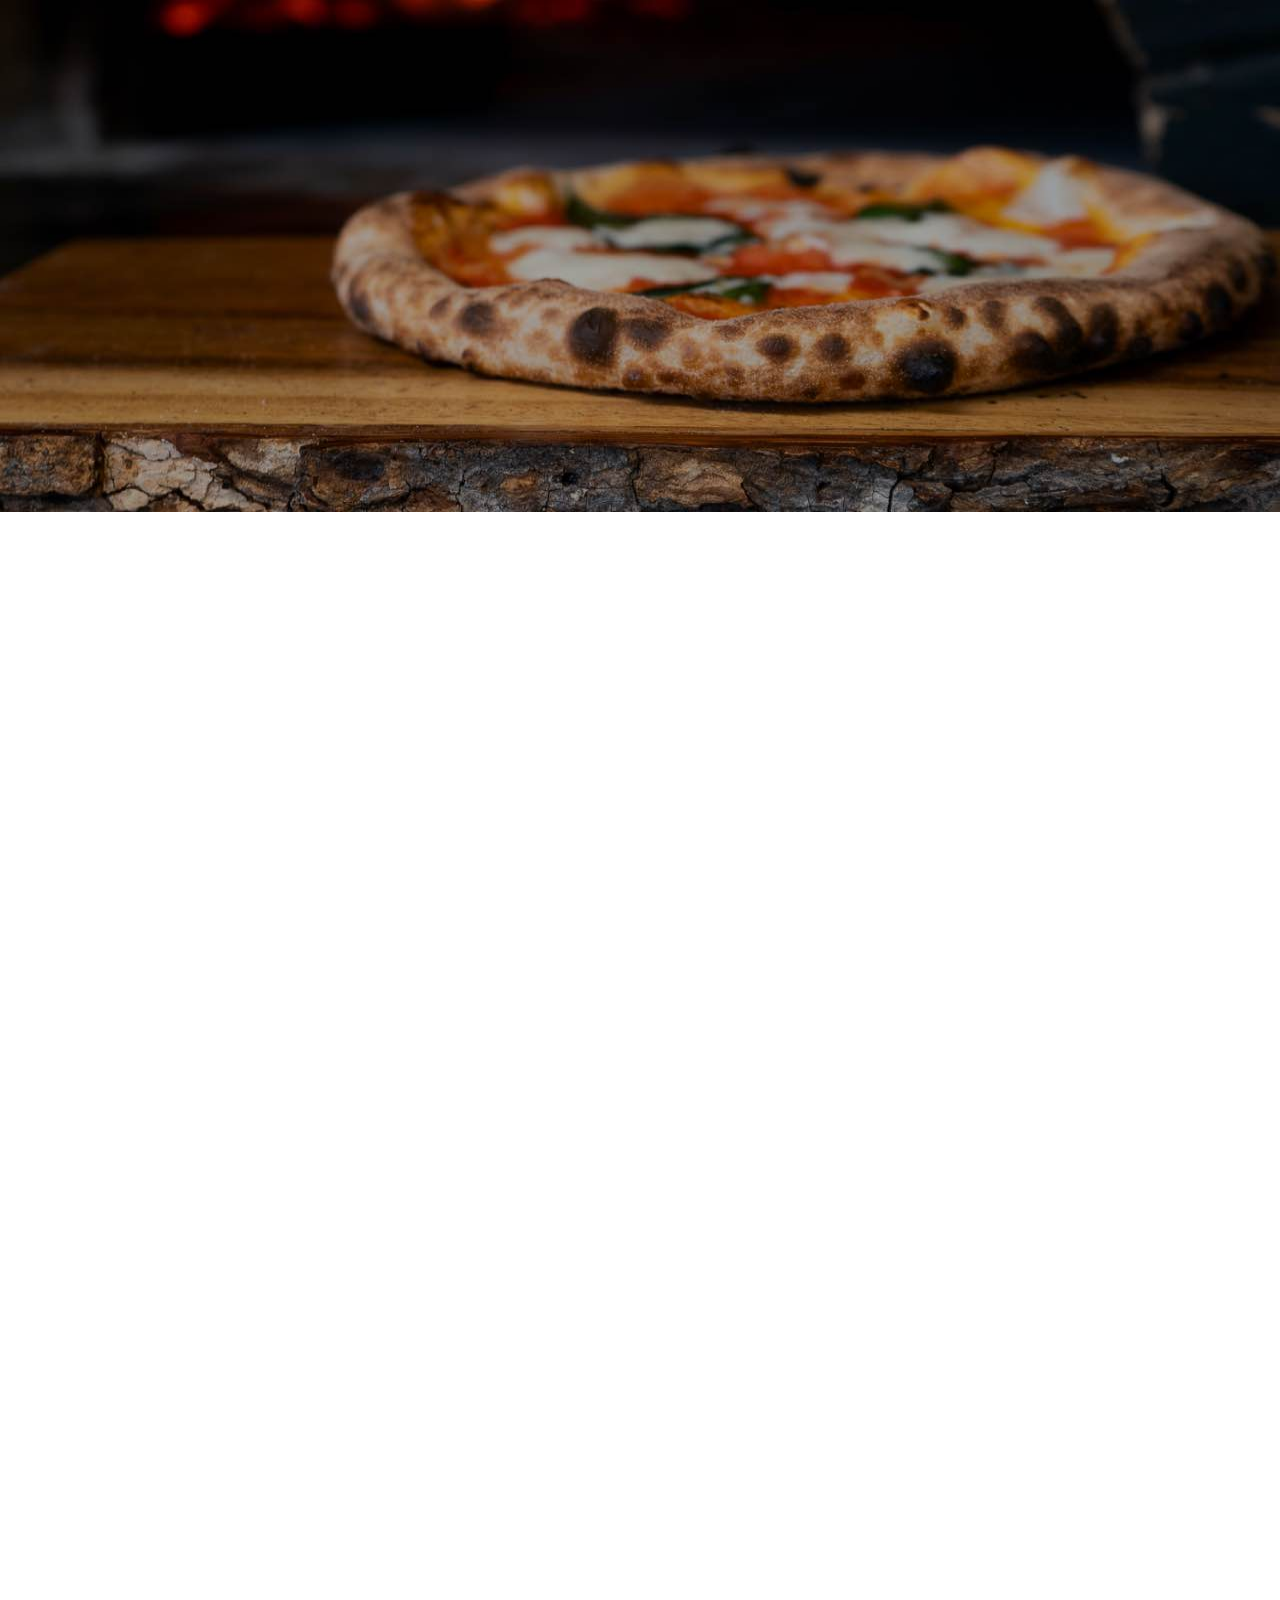
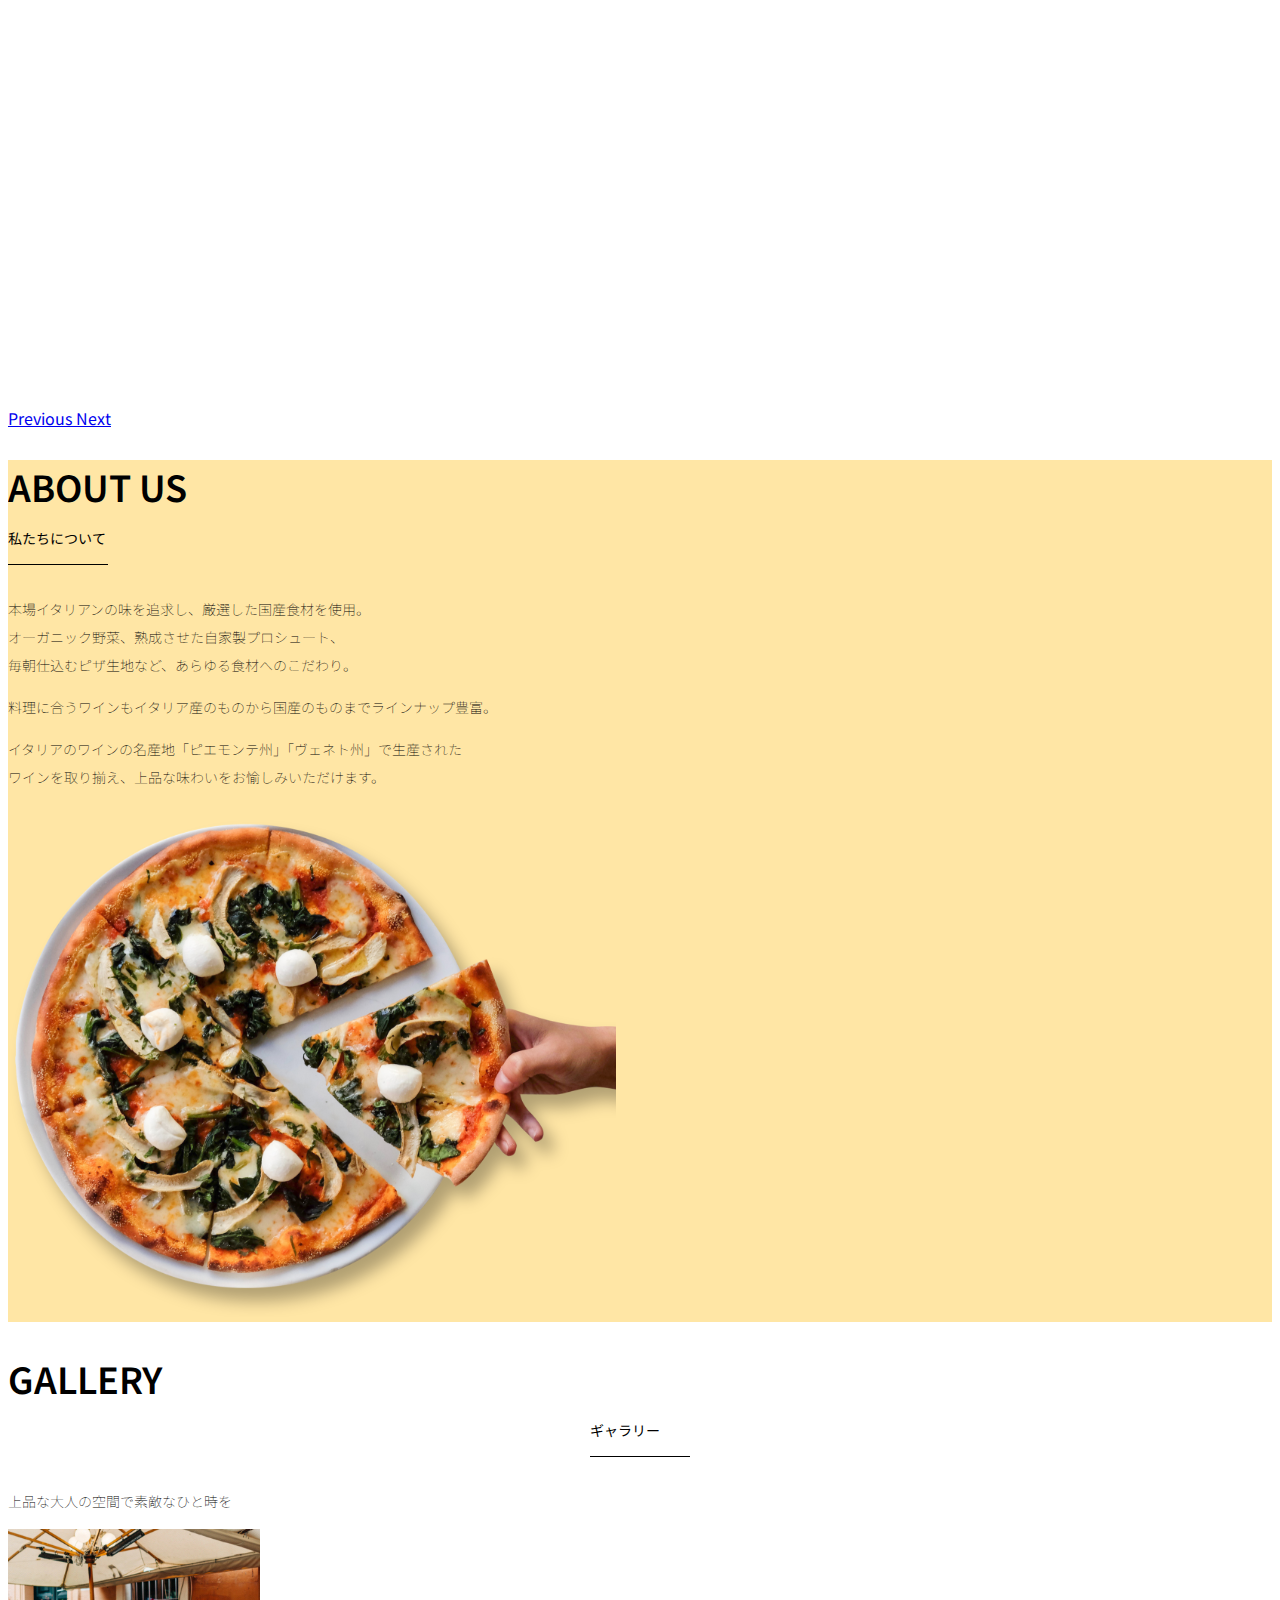
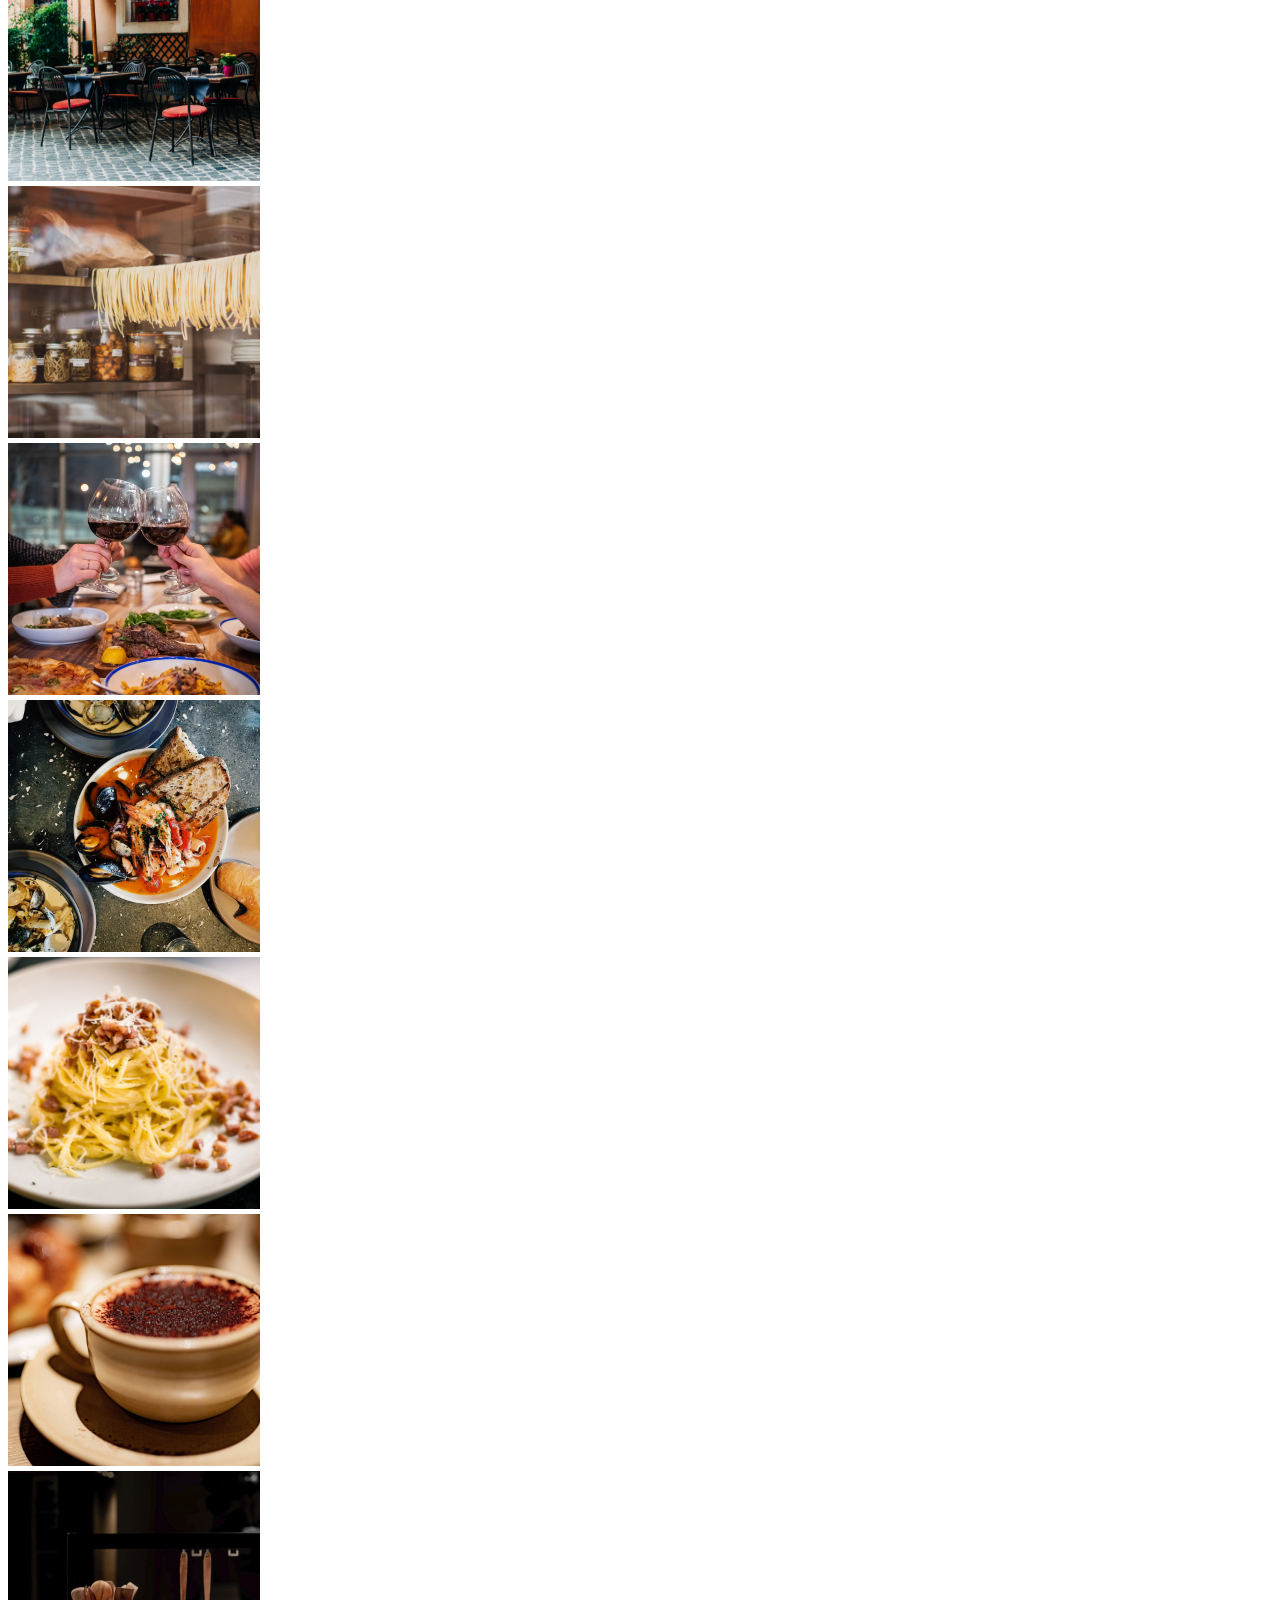
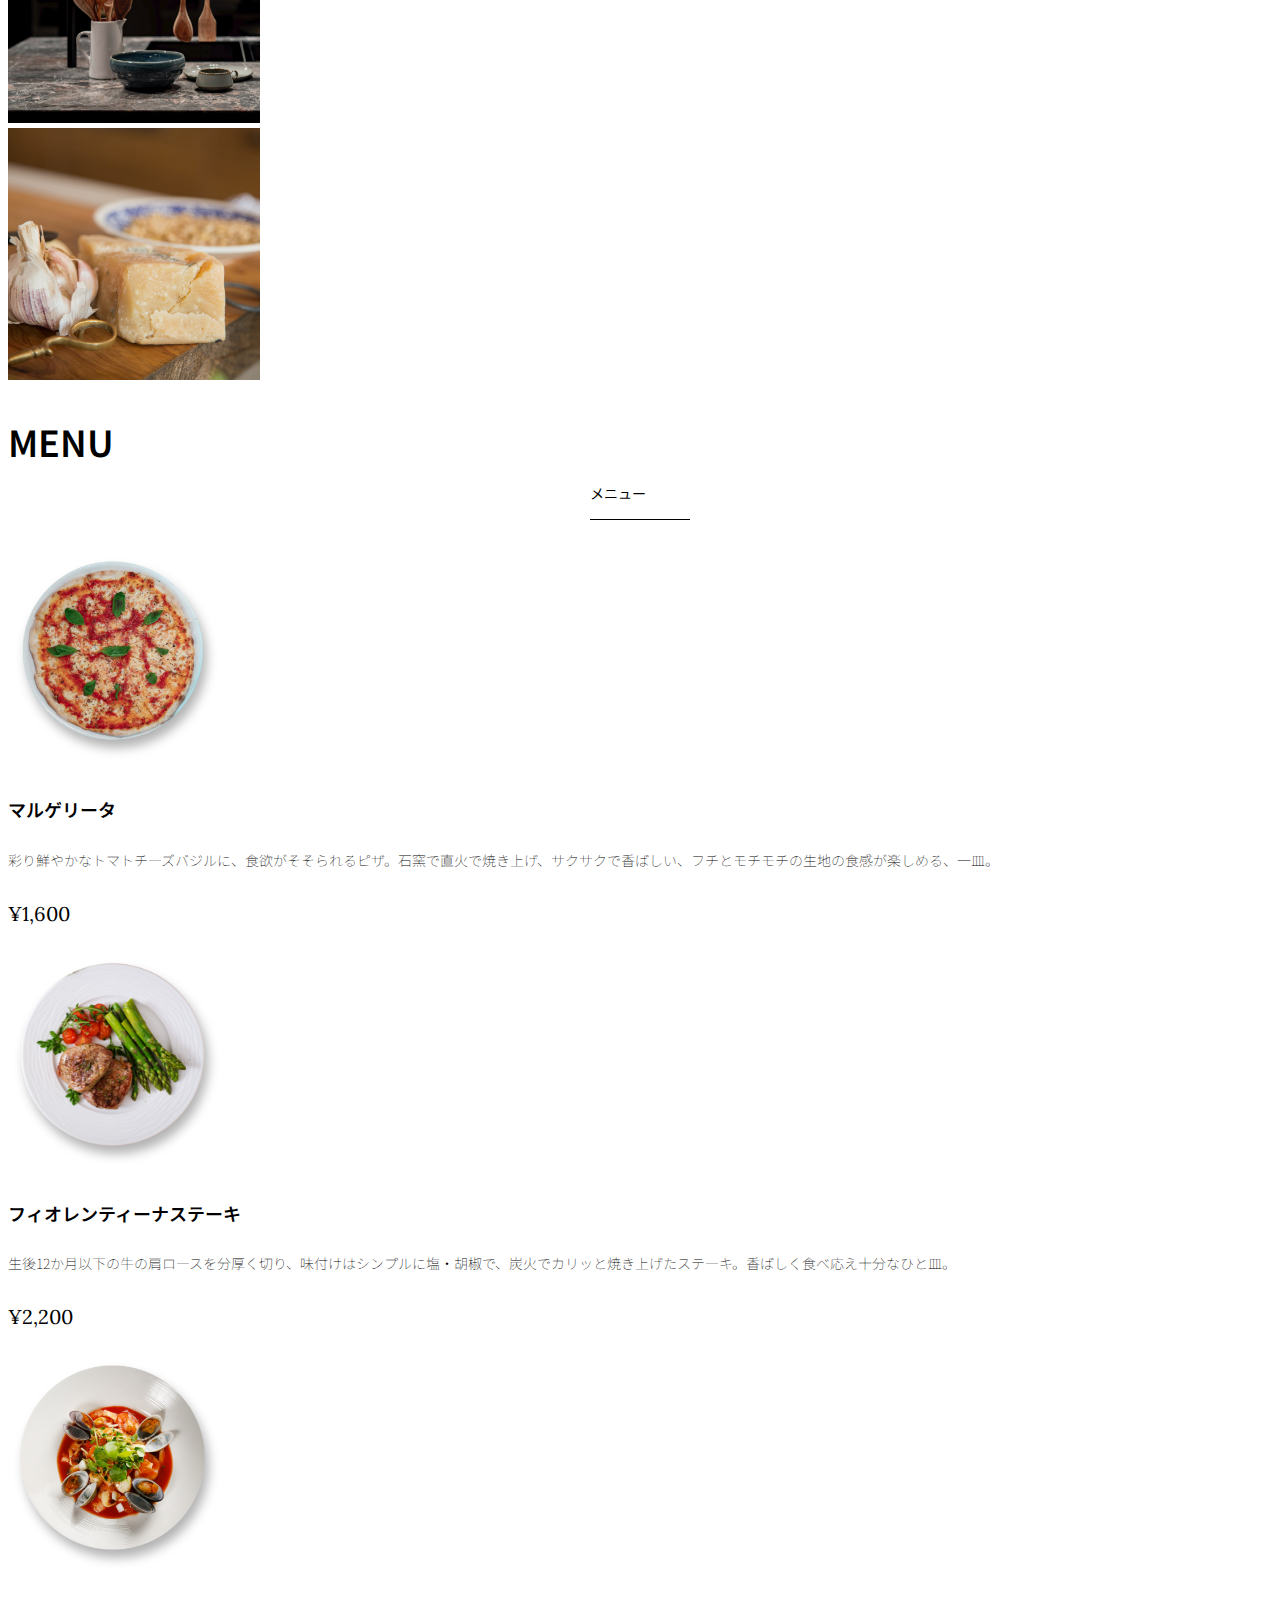
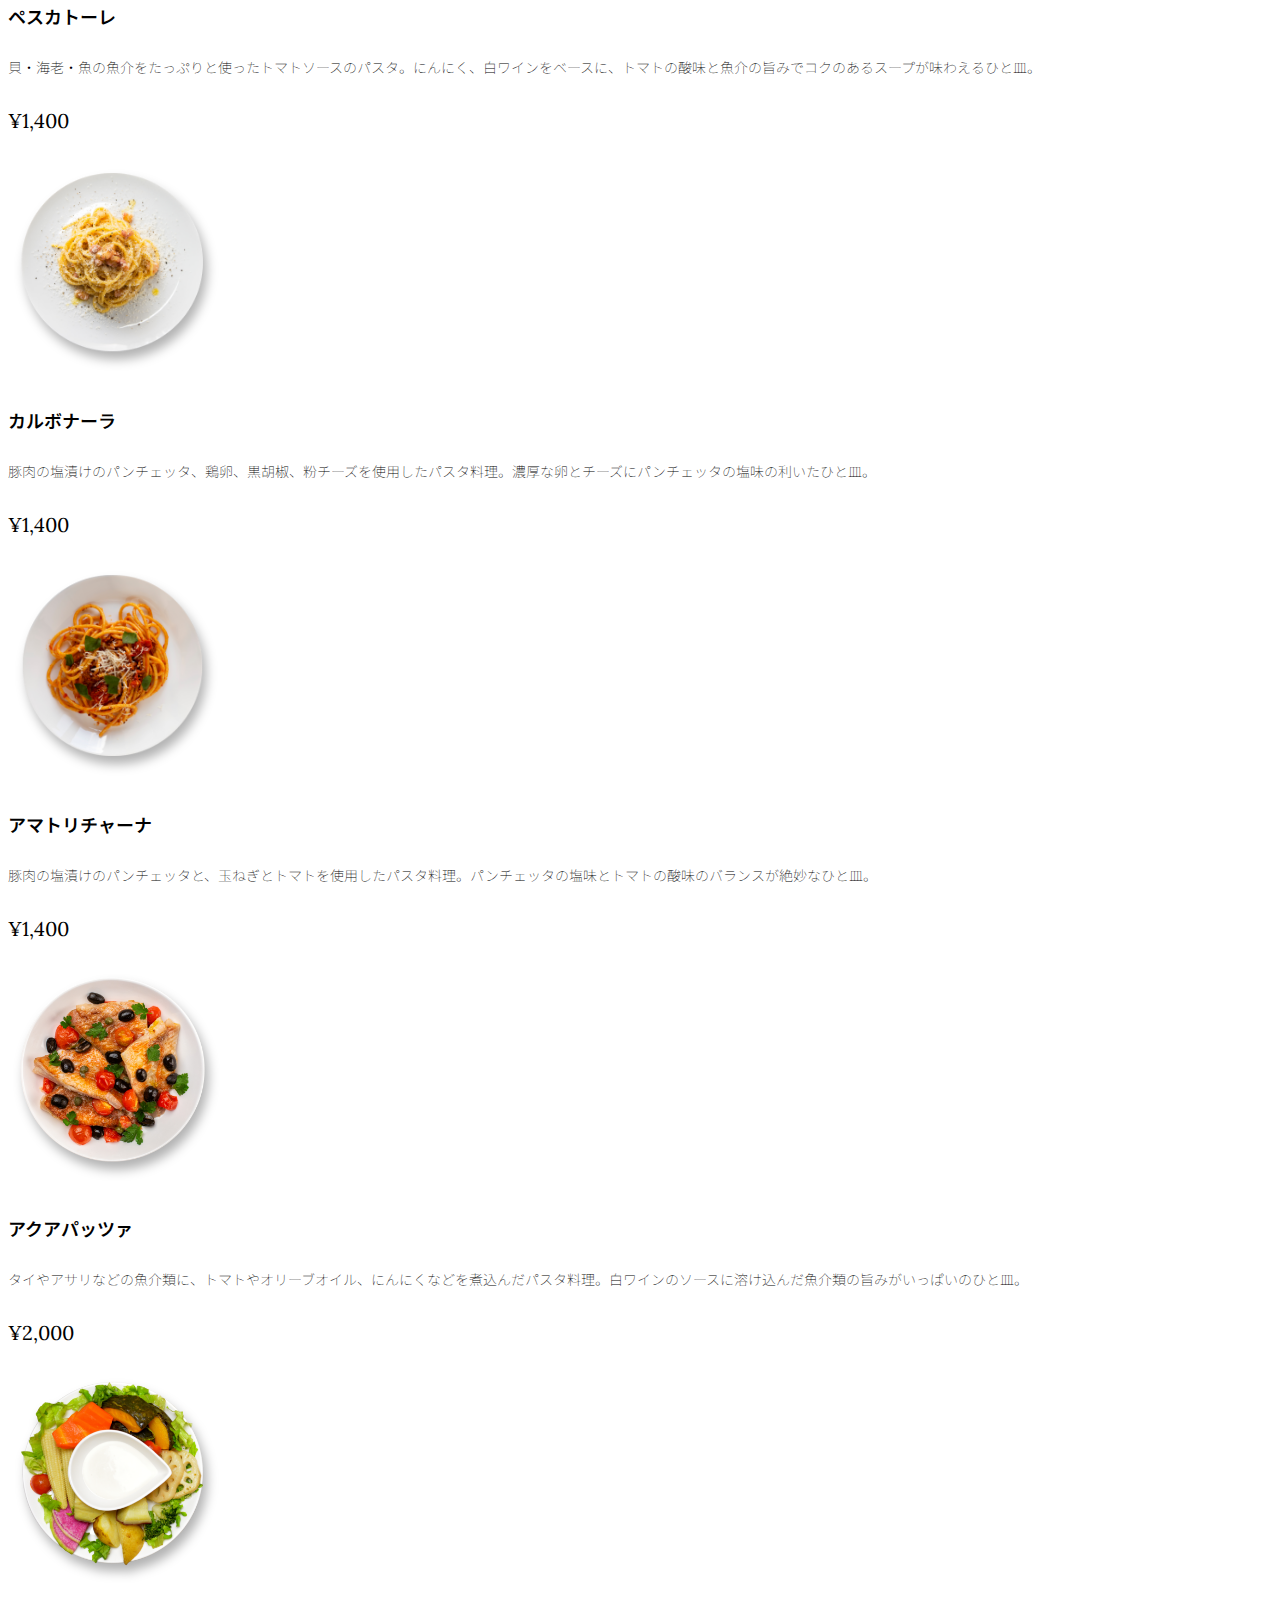
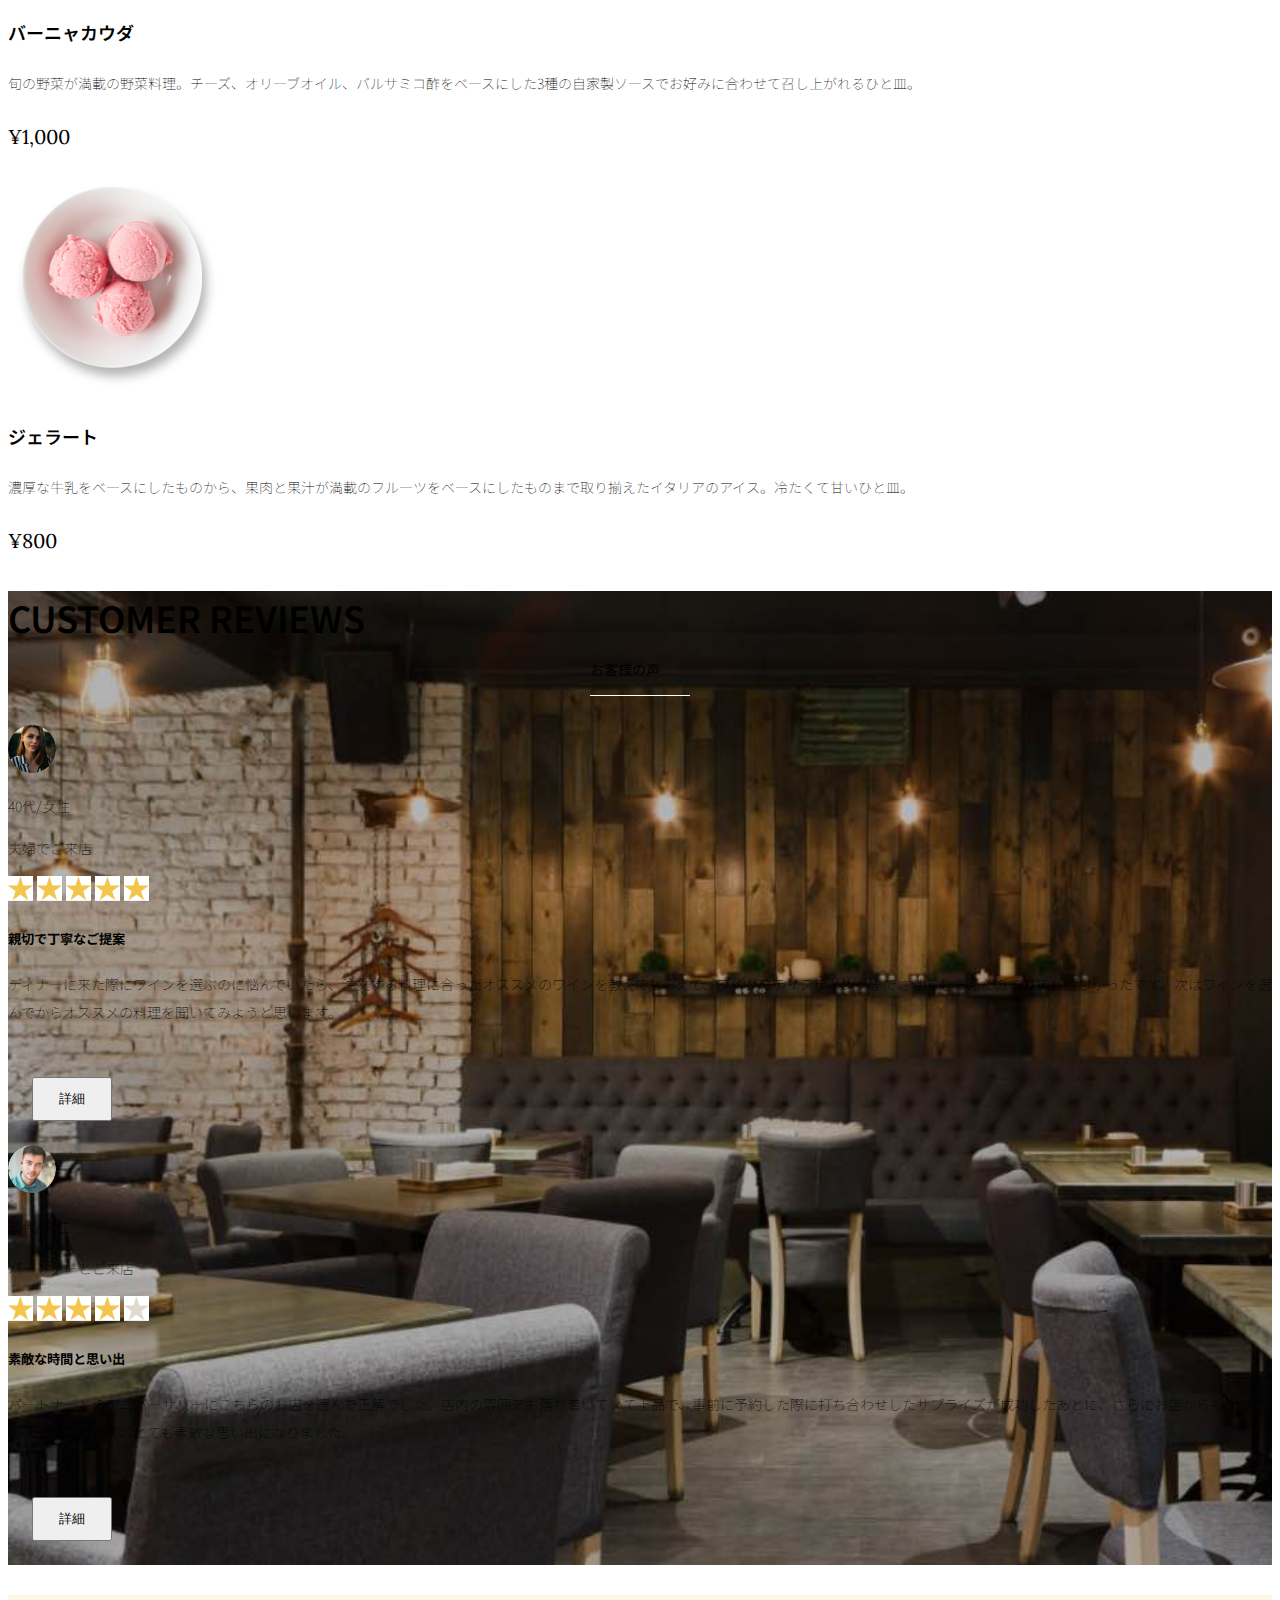
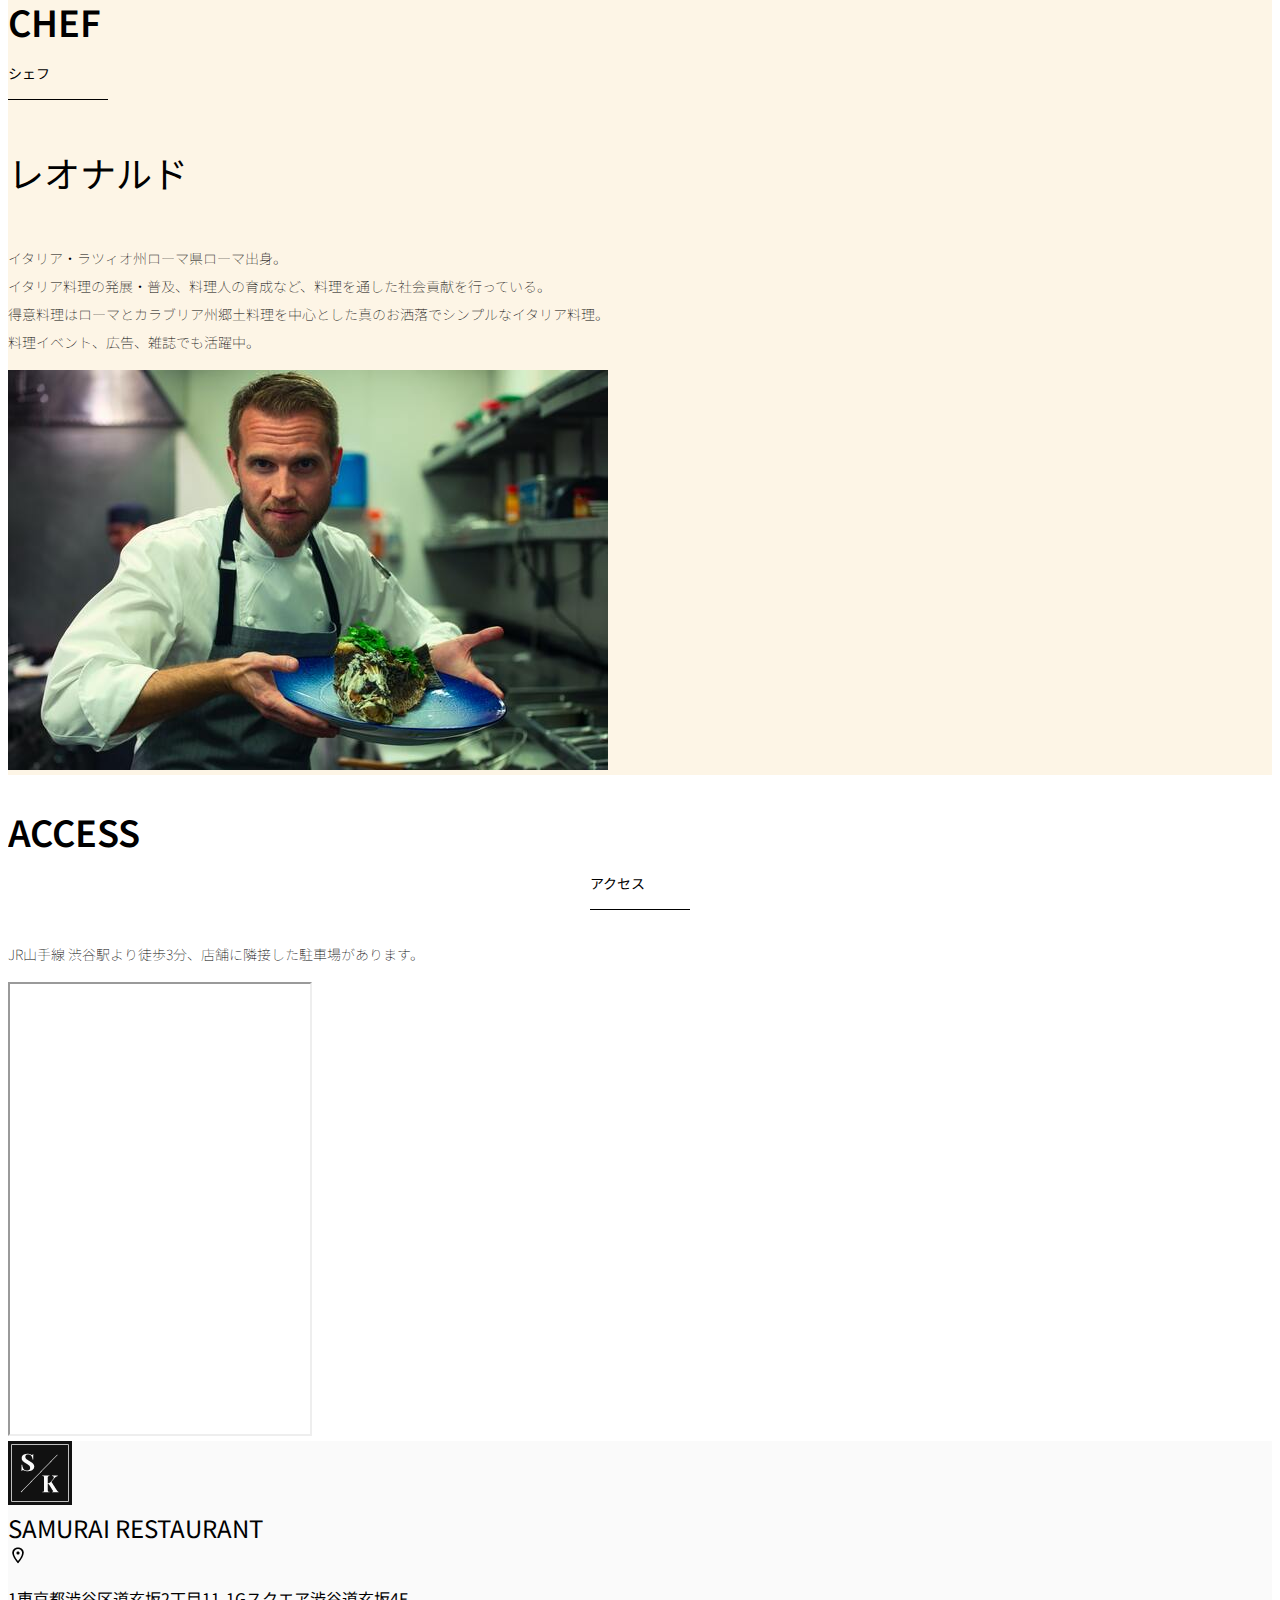
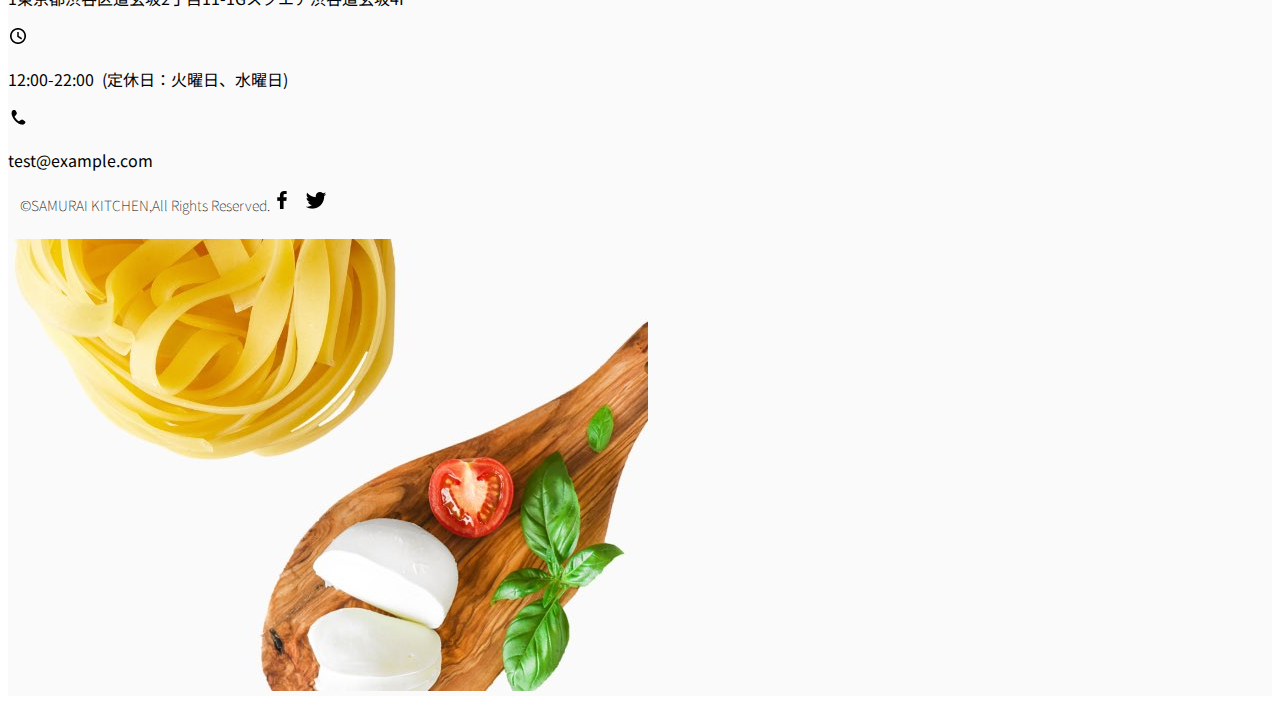
<file: kadai_015/index.html>
<!doctype html>
<html lang="ja">

<head>
  <meta charset="utf-8">
  <!-- マルチデバイス対応 -->
  <meta name="viewport" content="width=device-width, initial-scale=1">
  <meta name="description" content="">
  <meta name="author" content="SAMURAI ENGINEER">
  <title>SAMURAI XD_HTML教材</title>
  <!-- ************************************************ bootstrap.min.cssの読み込み -->
  <link href="https://cdn.jsdelivr.net/npm/bootstrap@5.0.0-beta1/dist/css/bootstrap.min.css" rel="stylesheet"
    integrity="sha384-giJF6kkoqNQ00vy+HMDP7azOuL0xtbfIcaT9wjKHr8RbDVddVHyTfAAsrekwKmP1" crossorigin="anonymous">
  <!-- ************************************************ bootstrap.bundle.min.jsの読み込み -->
  <script src="https://cdn.jsdelivr.net/npm/bootstrap@5.0.0-beta1/dist/js/bootstrap.bundle.min.js"
    integrity="sha384-ygbV9kiqUc6oa4msXn9868pTtWMgiQaeYH7/t7LECLbyPA2x65Kgf80OJFdroafW" crossorigin="anonymous" defer>
  </script>

  <!-- ************************************************ Google Font読み込み -->
  <link rel="preconnect" href="https://fonts.gstatic.com">
  <link href="https://fonts.googleapis.com/css2?family=Lora&display=swap" rel="stylesheet">
  <link href="https://fonts.googleapis.com/css2?family=Noto+Sans+JP:wght@300&display=swap" rel="stylesheet">
  <!-- ************************************************ Font Awesome -->
  <link rel="stylesheet" href="https://use.fontawesome.com/releases/v5.1.0/css/all.css"
    integrity="sha384-lKuwvrZot6UHsBSfcMvOkWwlCMgc0TaWr+30HWe3a4ltaBwTZhyTEggF5tJv8tbt" crossorigin="anonymous">
  <!-- ************************************************今回作成する styles.cssの読み込み -->
  <link href="stylesheet/style.css" rel="stylesheet">
  <!-- ************************************************  -->
</head>

<body>
  <main>
    <!-- ************************************************ ナビゲーションバー開始 -->
       
   <nav class="navbar navbar-expand-lg">
     <div class="container">
       <a class="navbar-brand my_navbar_brand">
         <img class="img-fluid navbar_brand_logo" src="img/site_logo.png" alt="サイトアイコン"><span>SAMURAI KITCHEN</span>
       </a>
       <div class="navbar-toggler hamburger_menu" data-bs-toggle="collapse" data-bs-target="#navbarNav"
         aria-controls="navbarNav" aria-expanded="false" aria-label="Toggle navigation">
         <input type="checkbox" id="hamburger_btn_check">
         <label for="hamburger_btn_check" class="hamburger_btn">
           <img class="btn_open" src="img/button_open.png" alt="ナビゲーションバーのボタン">
           <img class="btn_close" src="img/button_close.png" alt="ナビゲーションバーのボタン">
         </label>
       </div>
       <div class="collapse navbar-collapse justify-content-end" id="navbarNav">
         <ul class="navbar-nav">
           <li class="nav-item px-2">
             <a class="nav-link my_nav_link my-2" aria-current="page" href="#">HOME</a>
           </li>

           <li class="nav-item px-2">
             <a class="nav-link my_nav_link my-2" href="#about">ABOUT US</a>
           </li>

           <li class="nav-item px-2">
             <a class="nav-link my_nav_link my-2" href="#gallery">GALLERY</a>
           </li>

           <li class="nav-item px-2">
             <a class="nav-link my_nav_link my-2" href="#menu">MENU</a>
           </li>

           <li class="nav-item px-2">
             <a class="nav-link my_nav_link my-2" href="#review">CUSTOMER REVIEWS</a>
           </li>

           <li class="nav-item px-2">
            <a class="nav-link my_nav_link my-2" href="#chef">CHEF</a>
           </li>  

           <li class="nav-item px-2">
             <a class="nav-link my_nav_link my-2" href="#access">ACCESS</a>
           </li>
           
         </ul>
       </div>
     </div>
   </nav>


    <!-- ************************************************ ナビゲーションバー終了 -->

    <!-- ************************************************ カルーセル開始 -->
            <!-- カルーセル部分 -->
   <!-- idのmyCarouselはインジケーター部分のdata-bs-targetと紐付く必要がある。mb-5で下方向に余白追加。 -->
   <div id="myCarousel" class="carousel slide mb-5" data-bs-ride="carousel">

     <!-- インジケーター部分 -->
     <ol class="carousel-indicators">
       <!-- この箇所と前述のidは紐付いている。data-bs-slide-toの番号がカルーセルの順番。 -->
       <li data-bs-target="#myCarousel" data-bs-slide-to="0" class="active"></li>
       <li data-bs-target="#myCarousel" data-bs-slide-to="1"></li>
       <li data-bs-target="#myCarousel" data-bs-slide-to="2"></li>
     </ol>

     <!-- carousel-inner：カルーセルのキャプションと背景画像の部分。現在は1枚目だけ表示。 -->
     <div class="carousel-inner">
       <div class="carousel-item active">
         <img src="img/slider-1.jpg" alt="SAMURAI KITCHEN-1">
         <div class="carousel-caption">
           <h1 class="my_carousel_caption">
             Welcome to<br>
             SAMURAI KITCHEN
           </h1>
         </div>
       </div>
       <div class="carousel-item">
        <img src="img/slider-2.jpg" alt="サンプル画像">
        <div class="carousel-caption">
          <h1 class="my_carousel_caption">
            The fabulous combination of&nbsp;wine&nbsp;and&nbsp;food
          </h1>
        </div>
      </div>
      <div class="carousel-item">
        <img src="img/slider-3.jpg" alt="サンプル画像">
        <div class="carousel-caption">
          <h1 class="my_carousel_caption">Get the Italian taste<br>
            at the SAMURAI&nbsp;KITCHEN
          </h1>
        </div>
      </div>
    </div>




     <!-- コントロールボタン 左側 -->
     <a class="carousel-control-prev" href="#myCarousel" role="button" data-bs-slide="prev">
       <span class="carousel-control-prev-icon" aria-hidden="true"></span>
       <span class="visually-hidden">Previous</span>
     </a>

     <!-- コントロールボタン 右側 -->
     <a class="carousel-control-next" href="#myCarousel" role="button" data-bs-slide="next">
       <span class="carousel-control-next-icon" aria-hidden="true"></span>
       <span class="visually-hidden">Next</span>
     </a>
   </div>
    <!-- ************************************************ カルーセル終了 -->

    <!-- ************************************************ アバウトセクション開始 -->
    <section class="about_us_bg" id="about">
      <div class="container py-5 mb-5">
        <div class="row">
          <div class="col-lg-6 text-left">
            <div class="py-5">
              <h2 class="section_title about mb-5">
                ABOUT US
              </h2>
              <p class="mb-2">
              本場イタリアンの味を追求し、厳選した国産食材を使用。<br>
               オーガニック野菜、熟成させた自家製プロシュート、<br>
               毎朝仕込むピザ生地など、あらゆる食材へのこだわり。<br>    
              </p>
              <p class="mb-2">
               料理に合うワインもイタリア産のものから国産のものまでラインナップ豊富。<br> 
              </p>
              <p class="mb-2">
              イタリアのワインの名産地「ピエモンテ州」「ヴェネト州」で生産された<br>
               ワインを取り揃え、上品な味わいをお愉しみいただけます。<br>  
              </p>
            </div>
         </div>
         <div class="col-lg-6">
          <img src="img/img-about-us.png" class="img-fluid" alt="pizza">
         </div>
        </div>
      </div>

    </section>
    <!-- ************************************************ アバウトセクション終了 -->

    <!-- ************************************************ ギャラリーセクション開始 -->
    <section id="gallery">
      <div class="container mb-5">
        <h2 class="mb-3 section_title gallery text-center">GALLERY</h2>
        <p class="text-center mb-5">
           上品な大人の空間で素敵なひと時を
        </p>
        <div class="row">
          <div class="col-6 col-lg-3 mb-4 d-flex justify-content-center">
            <img class="img-fluid" src="img/gallery-1.jpg" alt="サンプル画像">
          </div>
          <div class="col-6 col-lg-3 mb-4 d-flex justify-content-center">
            <img class="img-fluid" src="img/gallery-2.jpg" alt="サンプル画像">
          </div>
          <div class="col-6 col-lg-3 mb-4 d-flex justify-content-center">
            <img class="img-fluid" src="img/gallery-3.jpg" alt="サンプル画像">
          </div>
          <div class="col-6 col-lg-3 mb-4 d-flex justify-content-center">
            <img class="img-fluid" src="img/gallery-4.jpg" alt="サンプル画像">
          </div>
          <div class="col-6 col-lg-3 mb-4 d-flex justify-content-center">
            <img class="img-fluid" src="img/gallery-5.jpg" alt="サンプル画像">
          </div>
          <div class="col-6 col-lg-3 mb-4 d-flex justify-content-center">
            <img class="img-fluid" src="img/gallery-6.jpg" alt="サンプル画像">
          </div>
          <div class="col-6 col-lg-3 mb-4 d-flex justify-content-center">
            <img class="img-fluid" src="img/gallery-7.jpg" alt="サンプル画像">
          </div>
          <div class="col-6 col-lg-3 mb-4 d-flex justify-content-center">
            <img class="img-fluid" src="img/gallery-8.jpg" alt="サンプル画像">
          </div>
        </div>
      </div>
    </section>
         
            
    <!-- ************************************************ ギャラリーセクション終了 -->

    <!-- ************************************************ メニューセクション -->
    <section id="menu">
      <div class="container">
        <div class="row">
          <div class="col-lg-12">
            <h2 class="section_title menu text-center mb-5">MENU</h2>
          </div>
        </div>
      </div>
        
      <div class="container mb-5">
        <div class="row">
          <div class="col-12 col-lg-6">
            <div class="row g-0 mb-4">
              <div class="col-12 col-lg-5 text-center">
                <img src="img/margherita.png" class="img-fluid" alt="マルゲリータ">
              </div>
              <div class="col-12 col-lg-7 p-4">
              <h4 class="mb-0 menu_title">マルゲリータ</h4>
                <p class="my-auto">彩り鮮やかなトマトチーズバジルに、食欲がそそられるピザ。石窯で直火で焼き上げ、サクサクで香ばしい、フチとモチモチの生地の食感が楽しめる、一皿。</p>
                <p class="menu_price">¥1,600</p>
              </div>
            </div>
          </div>

          <div class="col-12 col-lg-6">
            <div class="row g-0 mb-4">
              <div class="col-12 col-lg-5 text-center">
              <img src="img/steak.png" class="img-fluid" alt="フィオレンティーナステーキ">
              </div>
              <div class="col-12 col-lg-7 p-4">
                <h4 class="mb-0 menu_title">フィオレンティーナステーキ</h4>
                <p class="my-auto">生後12か月以下の牛の肩ロースを分厚く切り、味付けはシンプルに塩・胡椒で、炭火でカリッと焼き上げたステーキ。香ばしく食べ応え十分なひと皿。</p>
                <p class="menu_price">¥2,200</p>
              </div>
            </div>
          </div>
             
          <div class="col-12 col-lg-6">
            <div class="row g-0 mb-4">
              <div class="col-12 col-lg-5 text-center">
                <img src="img/pescatore.png" class="img-fluid" alt="ペスカトーレ">
              </div>
              <div class="col-12 col-lg-7 p-4">
                <h4 class="mb-0 menu_title">ペスカトーレ</h4>
                <p class="my-auto">貝・海老・魚の魚介をたっぷりと使ったトマトソースのパスタ。にんにく、白ワインをベースに、トマトの酸味と魚介の旨みでコクのあるスープが味わえるひと皿。</p>
                <p class="menu_price">¥1,400</p>
              </div>
            </div>
          </div>

          <div class="col-12 col-lg-6">
            <div class="row g-0 mb-4">
              <div class="col-12 col-lg-5 text-center">
                <img src="img/carbonara.png" class="img-fluid" alt="カルボナーラ">
              </div>
              <div class="col-12 col-lg-7 p-4">
                <h4 class="mb-0 menu_title">カルボナーラ</h4>
                <p class="my-auto">豚肉の塩漬けのパンチェッタ、鶏卵、黒胡椒、粉チーズを使用したパスタ料理。濃厚な卵とチーズにパンチェッタの塩味の利いたひと皿。</p>
                <p class="menu_price">¥1,400</p>
              </div>
            </div>
          </div>

          <div class="col-12 col-lg-6">
            <div class="row g-0 mb-4">
              <div class="col-12 col-lg-5 text-center">
                <img src="img/amatriciana.png" class="img-fluid" alt="アマトリチャーナ">
              </div>
              <div class="col-12 col-lg-7 p-4">
                <h4 class="mb-0 menu_title">アマトリチャーナ</h4>
                <p class="my-auto">豚肉の塩漬けのパンチェッタと、玉ねぎとトマトを使用したパスタ料理。パンチェッタの塩味とトマトの酸味のバランスが絶妙なひと皿。</p>
                <p class="menu_price">¥1,400</p>
              </div>
            </div>
          </div>

          <div class="col-12 col-lg-6">
            <div class="row g-0 mb-4">
              <div class="col-12 col-lg-5 text-center">
                <img src="img/acqua-pazza.png" class="img-fluid" alt="アクアパッツァ">
              </div>
              <div class="col-12 col-lg-7 p-4">
                <h4 class="mb-0 menu_title">アクアパッツァ</h4>
                <p class="my-auto">タイやアサリなどの魚介類に、トマトやオリーブオイル、にんにくなどを煮込んだパスタ料理。白ワインのソースに溶け込んだ魚介類の旨みがいっぱいのひと皿。</p>
                <p class="menu_price">¥2,000</p>
              </div>
            </div>
          </div>

          <div class="col-12 col-lg-6">
            <div class="row g-0 mb-4">
              <div class="col-12 col-lg-5 text-center">
                <img src="img/bagna-cauda.png" class="img-fluid" alt="バーニャカウダ">
              </div>
              <div class="col-12 col-lg-7 p-4">
                <h4 class="mb-0 menu_title">バーニャカウダ</h4>
                <p class="my-auto">旬の野菜が満載の野菜料理。チーズ、オリーブオイル、バルサミコ酢をベースにした3種の自家製ソースでお好みに合わせて召し上がれるひと皿。</p>
                <p class="menu_price">¥1,000</p>
              </div>
            </div>
          </div>

          <div class="col-12 col-lg-6">
            <div class="row g-0 mb-4">
              <div class="col-12 col-lg-5 text-center">
                <img src="img/gelato.png" class="img-fluid" alt="ジェラート">
              </div>
              <div class="col-12 col-lg-7 p-4">
                <h4 class="mb-0 menu_title">ジェラート</h4>
                <p class="my-auto">濃厚な牛乳をベースにしたものから、果肉と果汁が満載のフルーツをベースにしたものまで取り揃えたイタリアのアイス。冷たくて甘いひと皿。</p>
                <p class="menu_price">¥800</p>
              </div>
            </div>
          </div>
          </div>
        </div>
      </section>
      
    <!-- ************************************************ メニューセクション終了 -->

    <!-- ************************************************ レビューセクション開始 -->
    <section id="review">
      <div class="review_wrapper">
        <div class="container py-5 mb-5">
          <div class="text-center mb-5">
            <h2 class="section_title review text-center text-white">CUSTOMER REVIEWS</h2>
          </div>
          <div class="row pb-5 justify-content-center">
            <div class="col-12 col-lg-5 mt-3">
              <div class="bg-white h_420">
                <div class="p-4">
                  <div class="d-flex align-items-center">
                    <img src="img/customer-woman.png" class="reviewer_img" alt="サンプル画像">
                  <div>
                    <p class="my-0">40代/女性</p>
                    <p class="my-0">夫婦でご来店</p>
                  </div>
                </div>
                <div class="my-3">
                  <img src="img/star-point.png" class="star_img" alt="star">
                  <img src="img/star-point.png" class="star_img" alt="star">
                  <img src="img/star-point.png" class="star_img" alt="star">
                  <img src="img/star-point.png" class="star_img" alt="star">
                  <img src="img/star-point.png" class="star_img" alt="star">
                </div>
                <h5>親切で丁寧なご提案</h5>
                <p>
                  ディナーに来た際にワインを選ぶのに悩んでいたら、注文する料理に合ったオススメのワインを教えてもらえて、ワインのテイスティングまでさせてもらえたのでとても嬉しかったです。次はワインを選んでからオススメの料理を聞いてみようと思います。
                </p>
                <button type="button" class="btn btn-warning shadow fix_bottom">詳細</button>
              </div>
            </div>
          </div>
          
          <div class="col-12 col-lg-5 mt-3">
            <div class="bg-white h_420">
              <div class="p-4">
                <div class="d-flex align-items-center">
                  <img src="img/customer-man.png" class="reviewer_img" alt="サンプル画像">
                  <div>
                    <p class="my-0">30代/男性</p>
                    <p class="my-0">パートナーとご来店</p>
                  </div>
                </div>
                <div class="my-3">
                  <img src="img/star-point.png" class="star_img" alt="star">
                  <img src="img/star-point.png" class="star_img" alt="star">
                  <img src="img/star-point.png" class="star_img" alt="star">
                  <img src="img/star-point.png" class="star_img" alt="star">
                  <img src="img/star-no-point.png" class="star_img" alt="no-star">
                </div>
                <h5>素敵な時間と思い出</h5>
                <p>
                  パートナーとのアニバーサリーにこちらのお店を選んで正解でした。店内の雰囲気も落ち着いていて上品で、事前に予約した際に打ち合わせしたサプライズが成功したあとに、さらにお店からもサプライズをいただけて、とても素敵な思い出になりました。
                   </p>
                   <button type="button" class="btn btn-warning shadow fix_bottom">詳細</button>
                 </div>
               </div>
             </div>
           </div>
         </div>
       </div>
      </section>
      <!-- レビューセクション終了 -->
                </p>
              </div>
            </div>
          </div>
        </div>
      </section>
      <!-- ************************************************ レビューセクション終了 -->
       <!-- 背景色をprimary,secondary,success、文字色を白色に指定 -->
        <section class="chef_bg" id="chef">
          <div class="container py-5 mb-5">
            <div class="row">
                <div class="col-lg-6 text-left">
               <div class="py-5">
               <h2 class="section_title chef mb-4">
                CHEF
               </h2> 
               <p class=" name mb-2">レオナルド</p>
               <p class="mb-2">
                イタリア・ラツィオ州ローマ県ローマ出身。 <br> イタリア料理の発展・普及、料理人の育成など、料理を通した社会貢献を行っている。 <br> 得意料理はローマとカラブリア州郷土料理を中心とした真のお洒落でシンプルなイタリア料理。 <br>
料理イベント、広告、雑誌でも活躍中。
               </p>
               </div>   
             </div>
                <div class="col-lg-6">
                  <img src="img/chef.jpg" class="img-fluid" alt="chef">
                </div>
            </div>
          </div>
        
        </section>
  
       <!-- ************************************************ アクセスセクション開始 -->
      <section id="access">
        <div class="container">
        <div class="row">
          <div class="col-lg-12 text-center mb-5">
            <h2 class="section_title text-center access mb-5">ACCESS</h2>
            <p>JR山手線 渋谷駅より徒歩3分、店舗に隣接した駐車場があります。</p>
          </div>
        </div>
        </div>
        <div class="container mb-5 px-2">
          <iframe
         src="https://www.google.com/maps/embed?pb=!1m18!1m12!1m3!1d12967.114087343349!2d139.687349334065!3d35.657827993593834!2m3!1f0!2f0!3f0!3m2!1i1024!2i768!4f1.1!3m3!1m2!1s0x6018f5209bb80c49%3A0x7abbc1a9d7d575eb!2z5qCq5byP5Lya56S-5L6N!5e0!3m2!1sja!2sjp!4v1623882550231!5m2!1sja!2sjp"
         class="w-100" style="height: 50vh;" loading="lazy"></iframe>
        </div>
      </section>

                  
            
    <!-- ************************************************ アクセスセクション終了 -->


    <!-- ************************************************ フッター開始 -->
    <footer id="footer">
      <div class="container">
        <div class="row">
          <div class="col-12 col-lg-6 position-relative">
            <div class="row pt-5">
            <div class="col-lg-2 text-center my-3">
              <img class="img-fluid footer_brand_logo" src="img/site_logo.png" alt="サンプル画像">
            </div> 
            <div class="col-lg-10 align-self-center my-3">
              <h2. class="m-0 footer_text">SAMURAI RESTAURANT</h2>
            </div> 
          </div>
            <div class="restaurant_info py-3">
              <div class="d-flex mb-3">
                <img src="img/icon-Marker.png" alt="marker">
                <p class="p-0 m-0">1東京都渋谷区道玄坂2丁目11-1Gスクエア渋谷道玄坂4F</p>
              </div>
              <div class="d-flex mb-3">
                <img src="img/icon-Clock.png" alt="clock">
                <p class="p-0 m-0">12:00-22:00&nbsp;&nbsp;(定休日：火曜日、水曜日)</p>
              </div>
              <div class="d-flex mb-3">
                <img src="img/icon-Phone.png" alt="phone">
                <p class="p-0 m-0">test@example.com</p>
              </div>
            </div>
            <div class="copy_right alight-items-center">
              <p>
                ©SAMURAI KITCHEN,All Rights Reserved.
              </p>
              <img src="img/icon-facebook.png" class="sns_img" alt="facebook">
              <img src="img/icon-twitter.png" class="sns_img" alt="twitter">
            </div>
          </div>
          <div class="col-lg-6 d-none d-lg-block">
            <img src="img/background-footer.jpg" alt="背景画像">
          </div>
        </div>
      </div>
    </footer>
    <!-- ************************************************ フッター終了 -->
  </main>
</body>

</html>
</file>
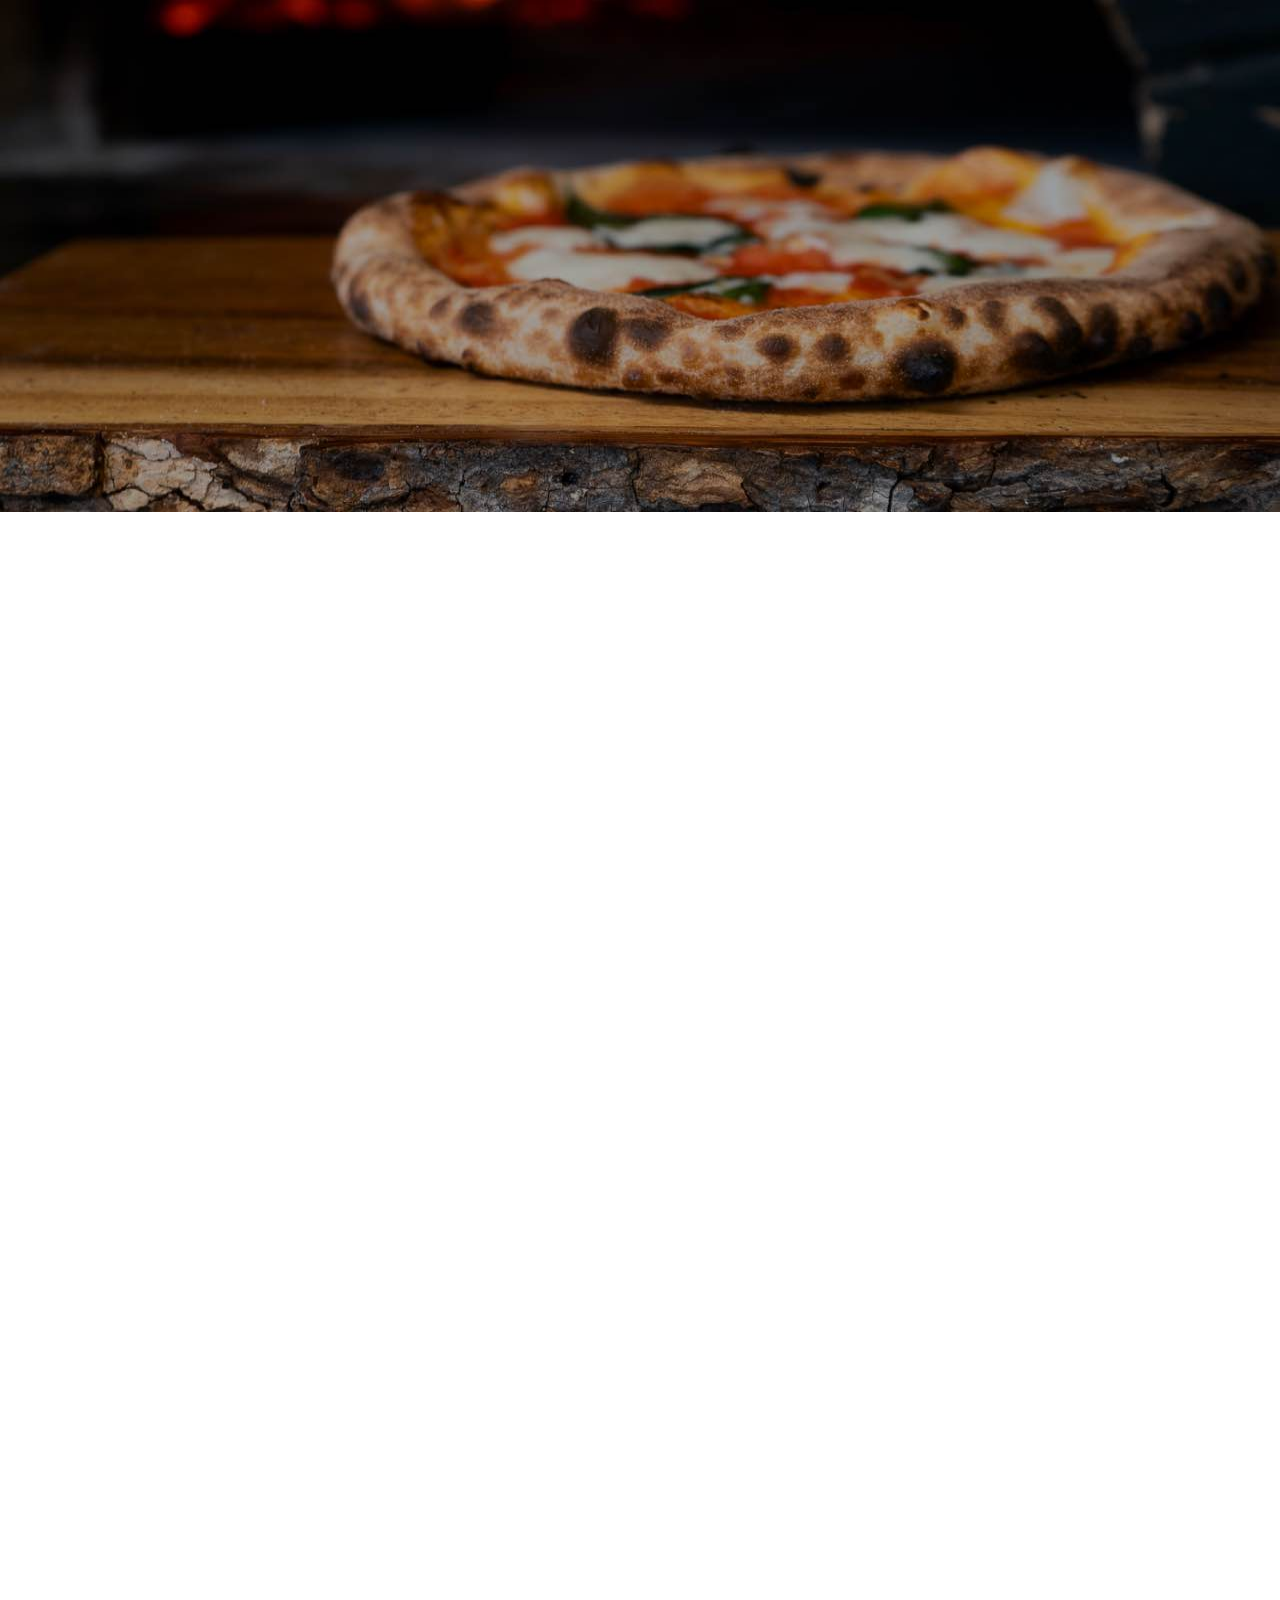
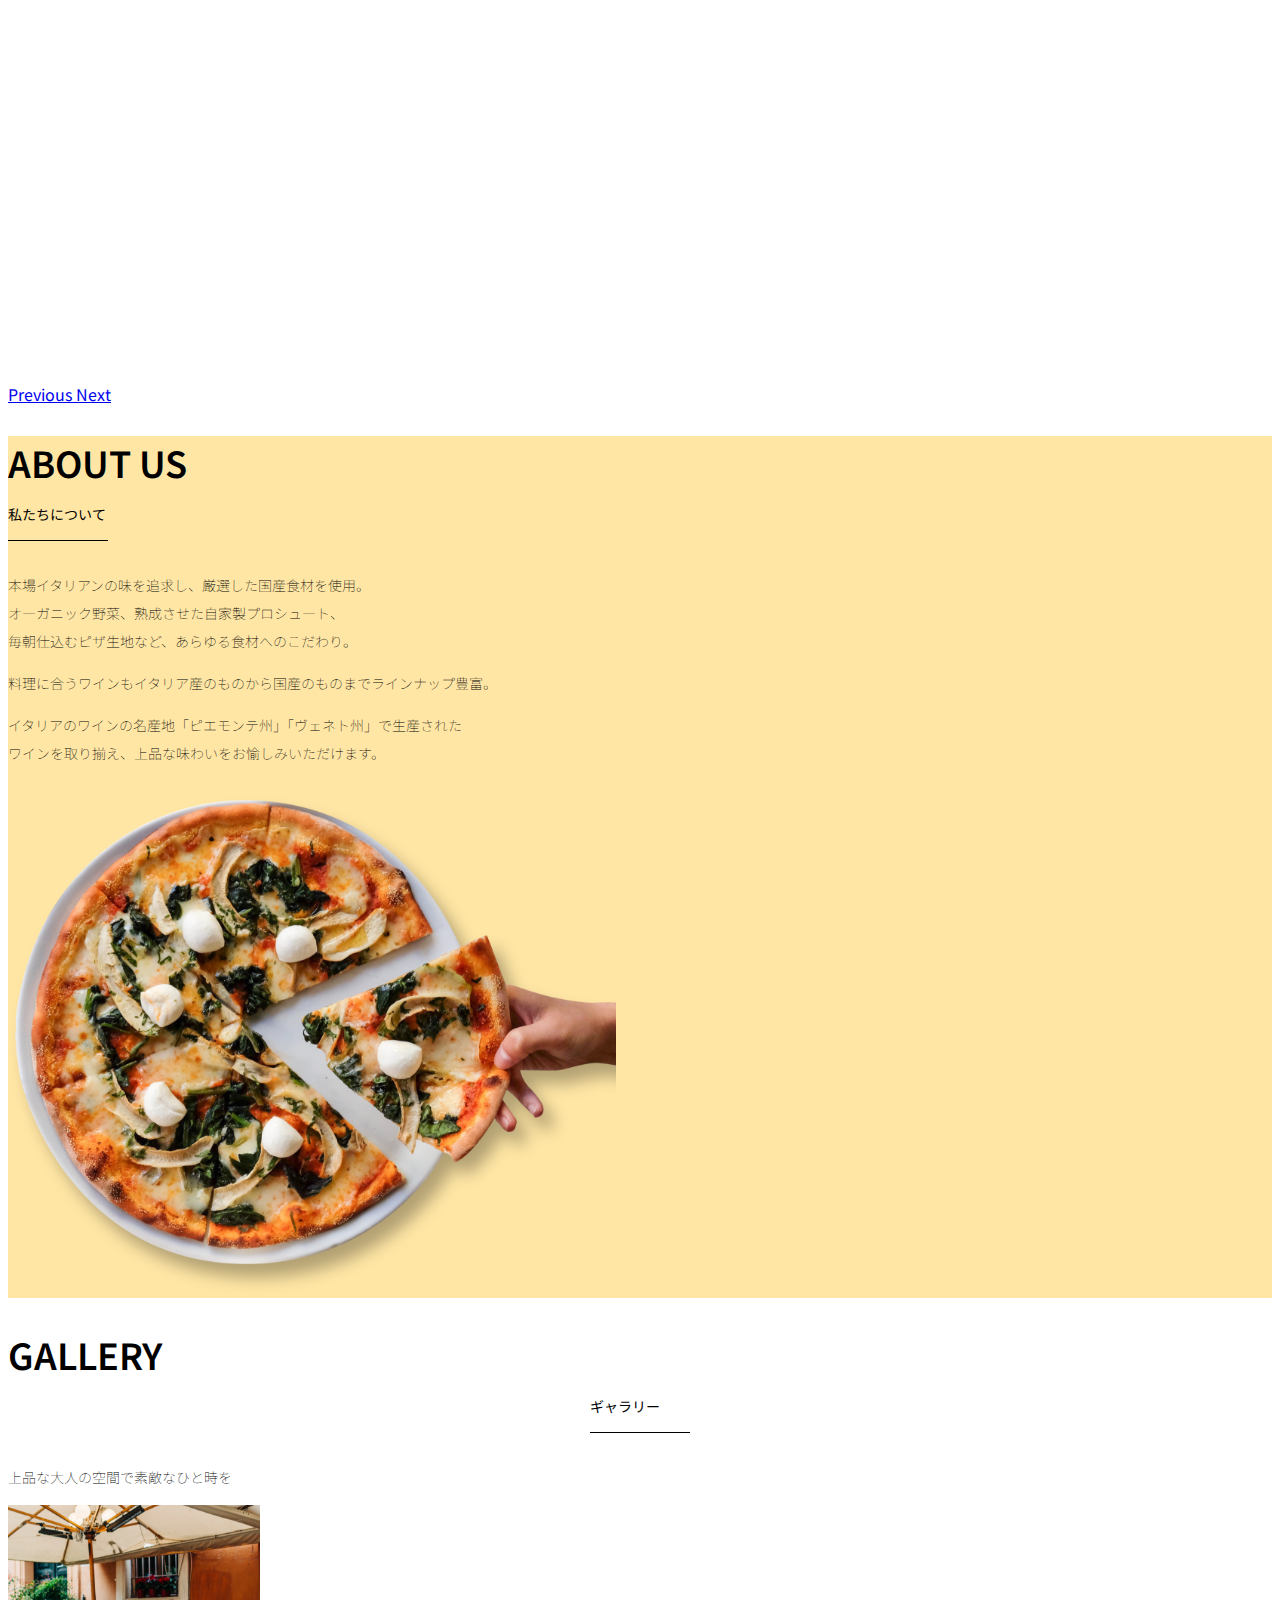
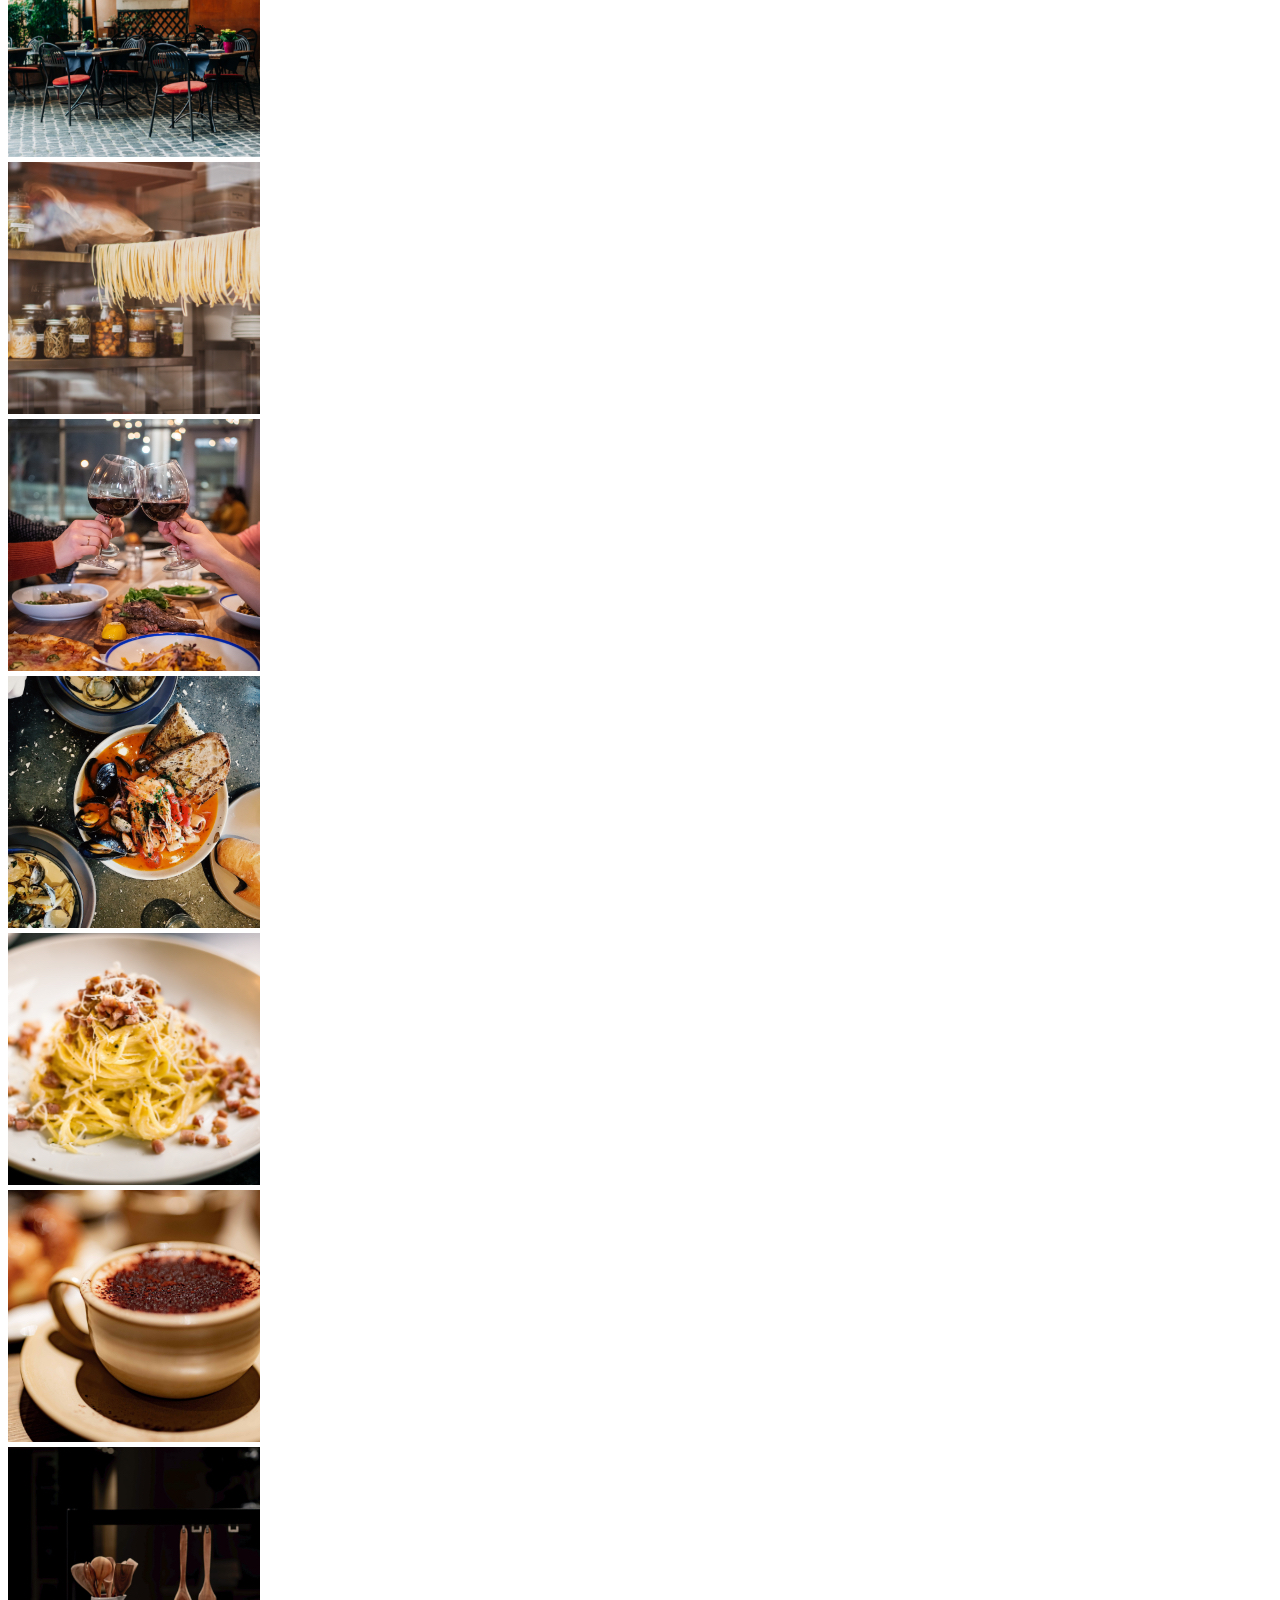
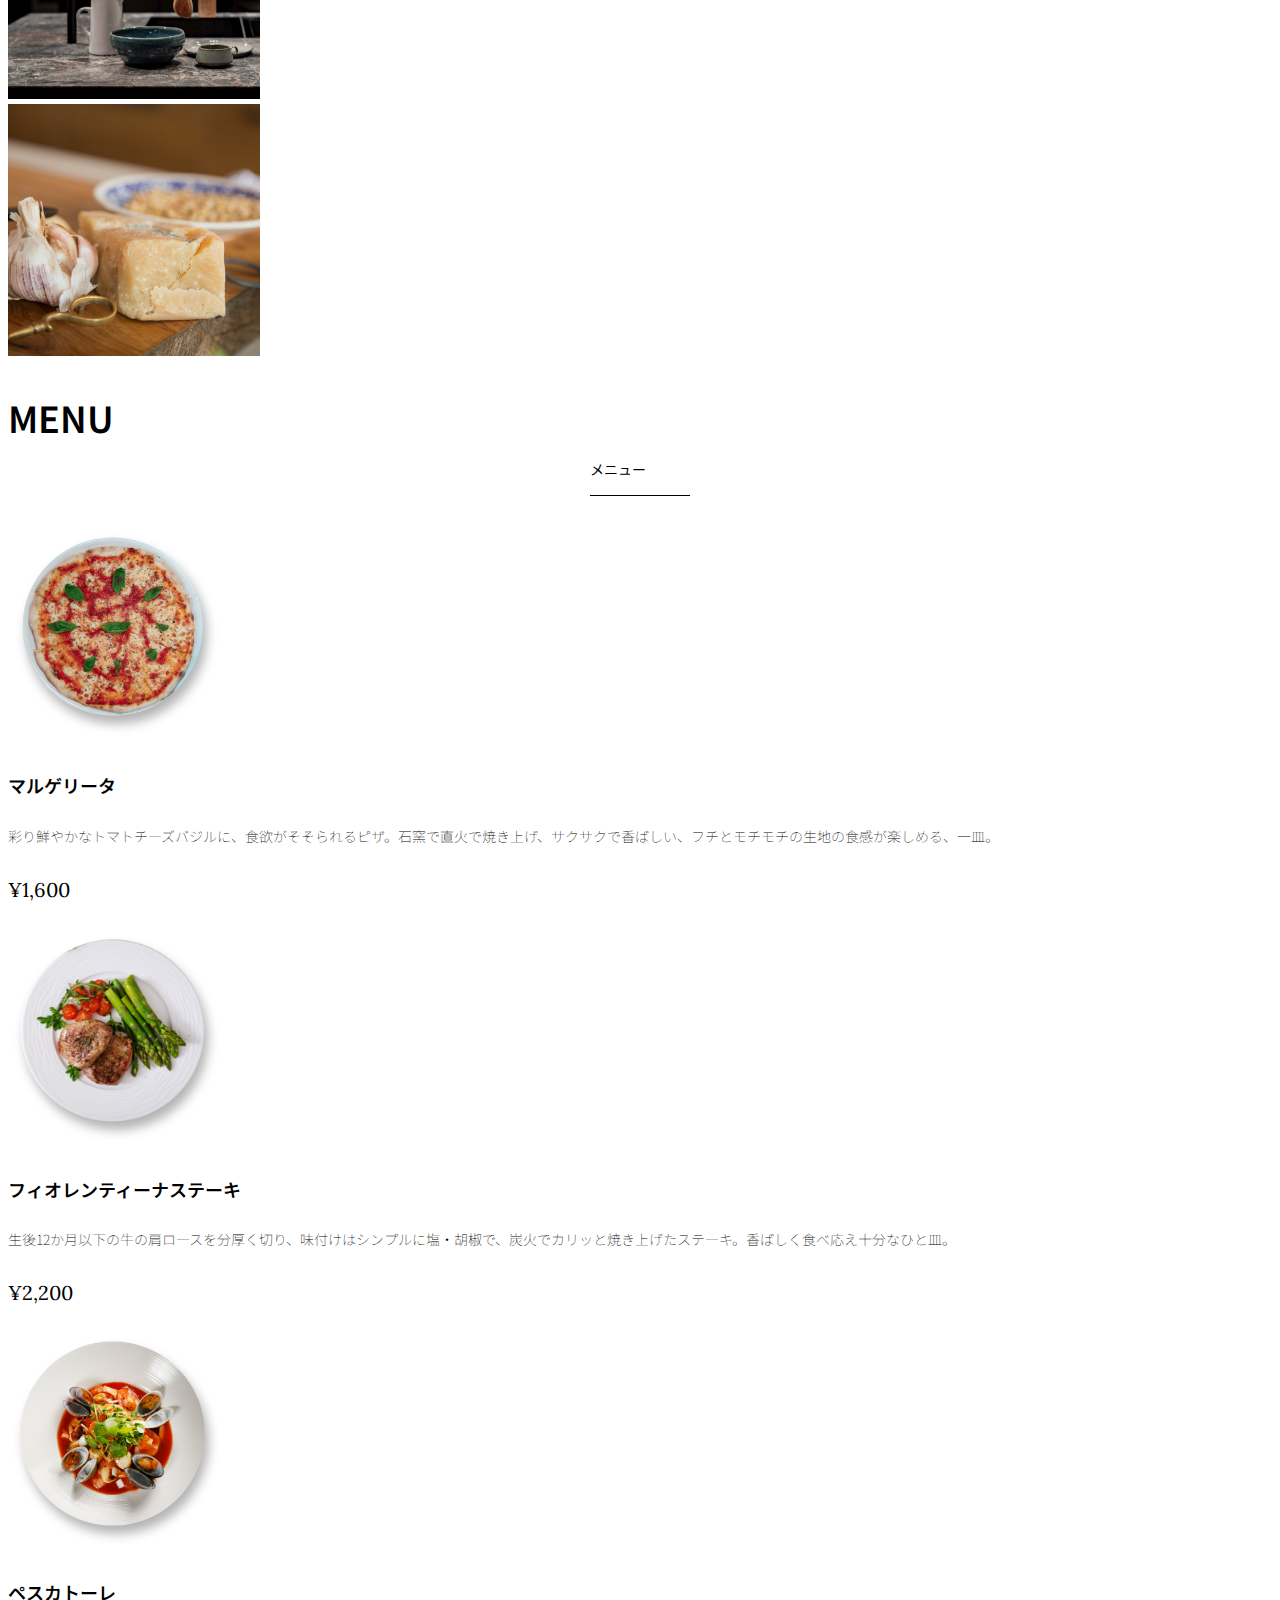
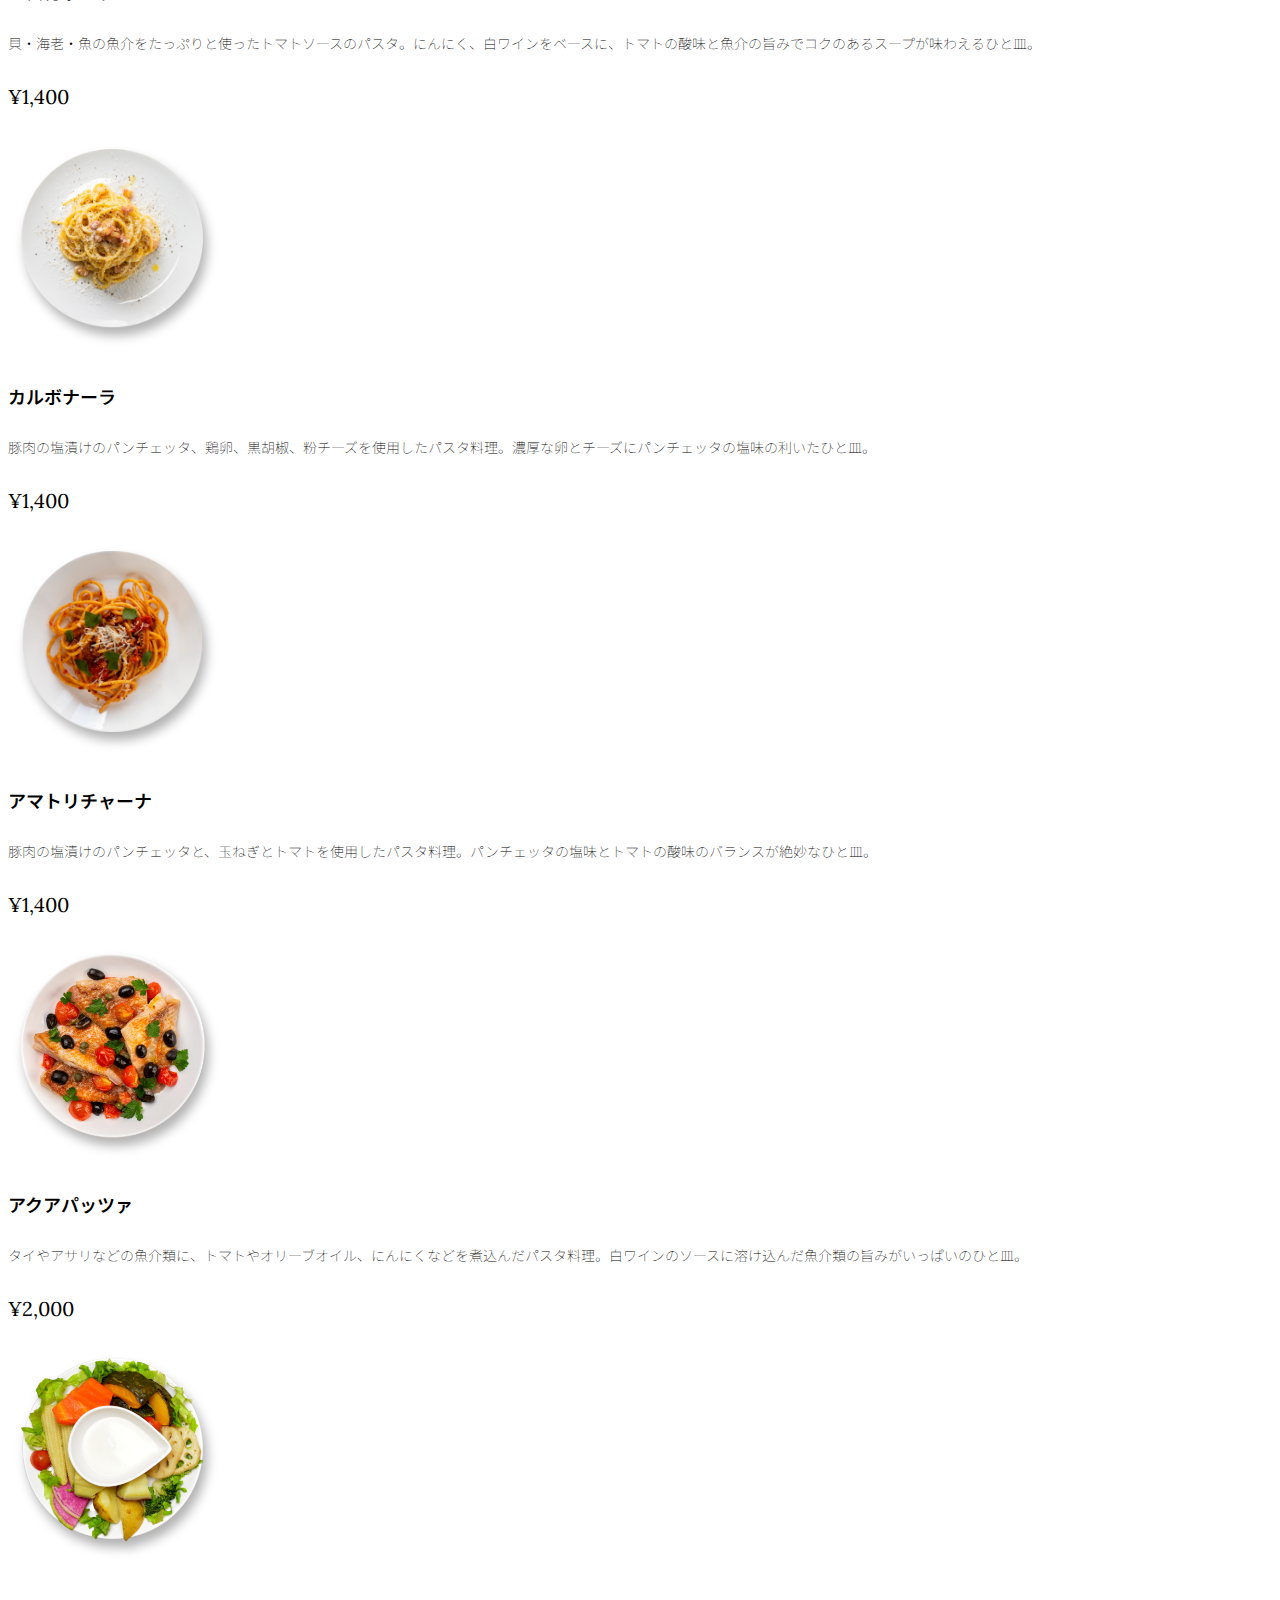
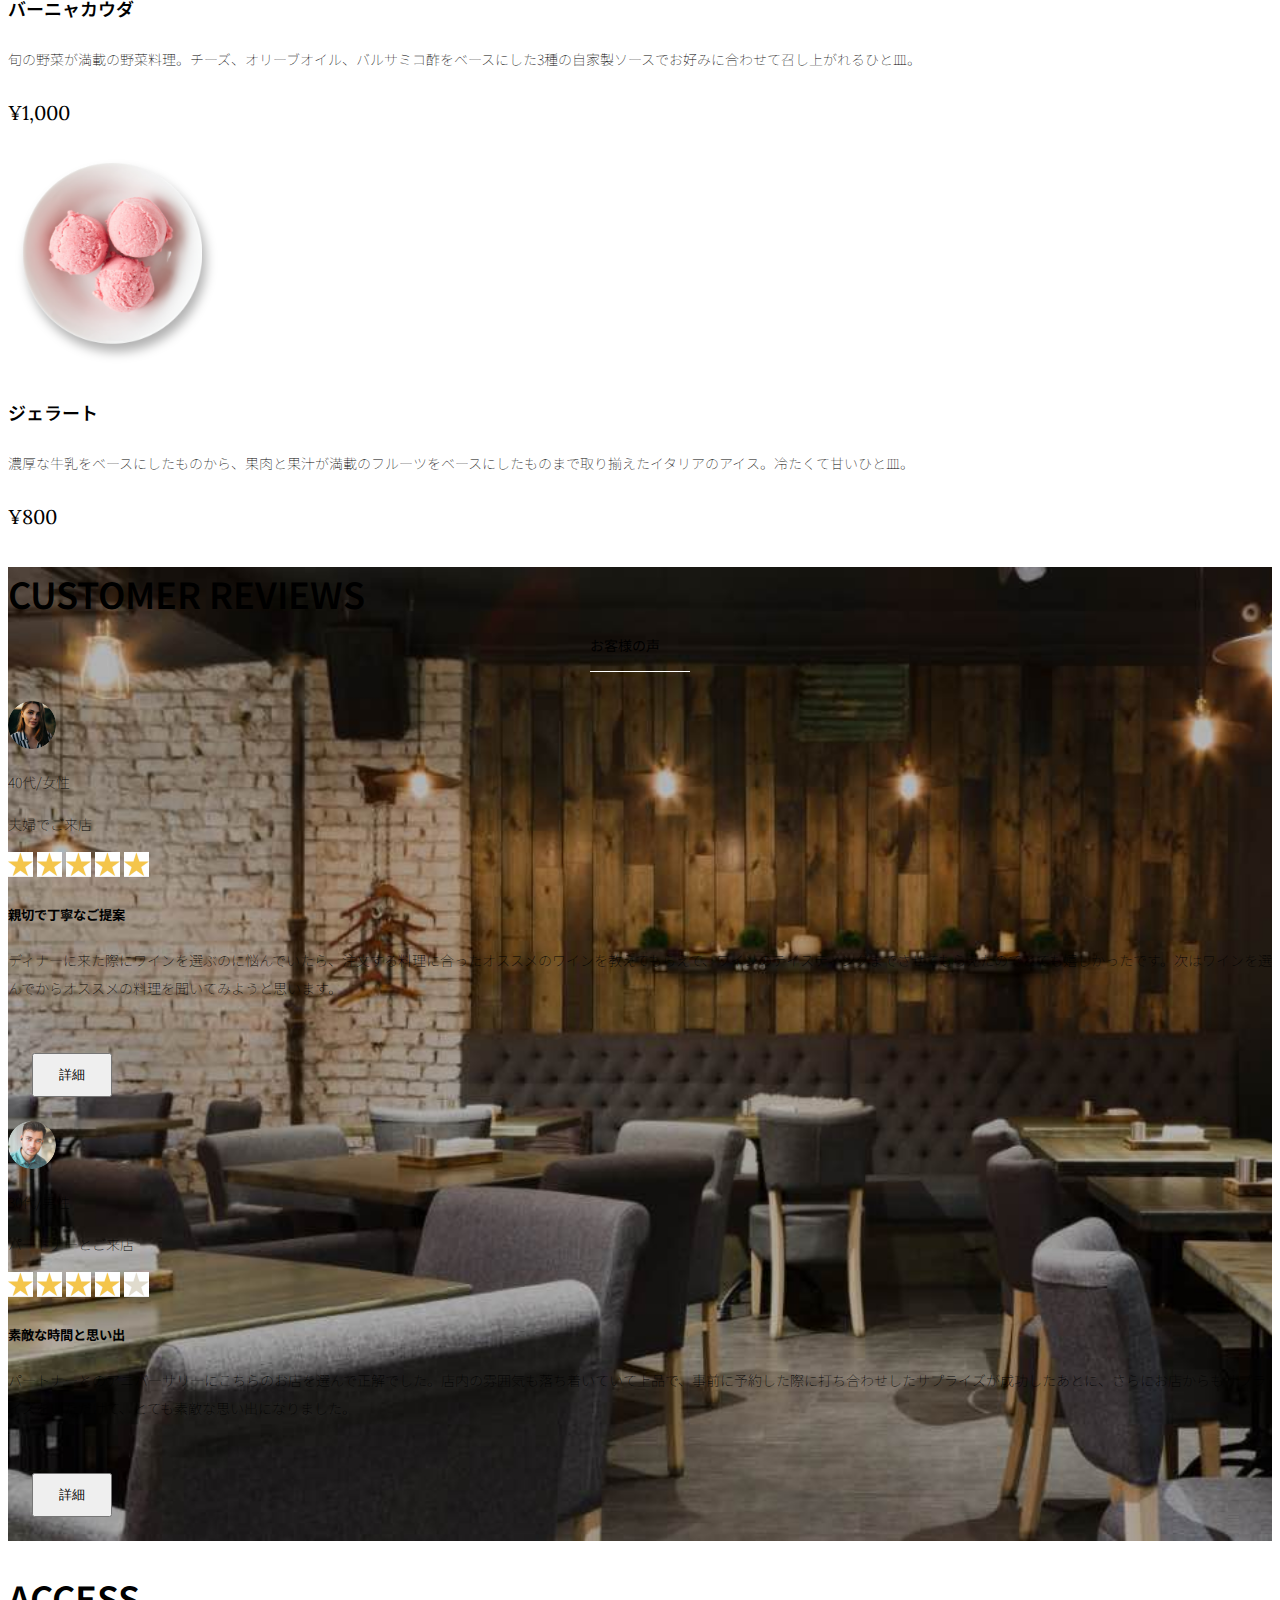
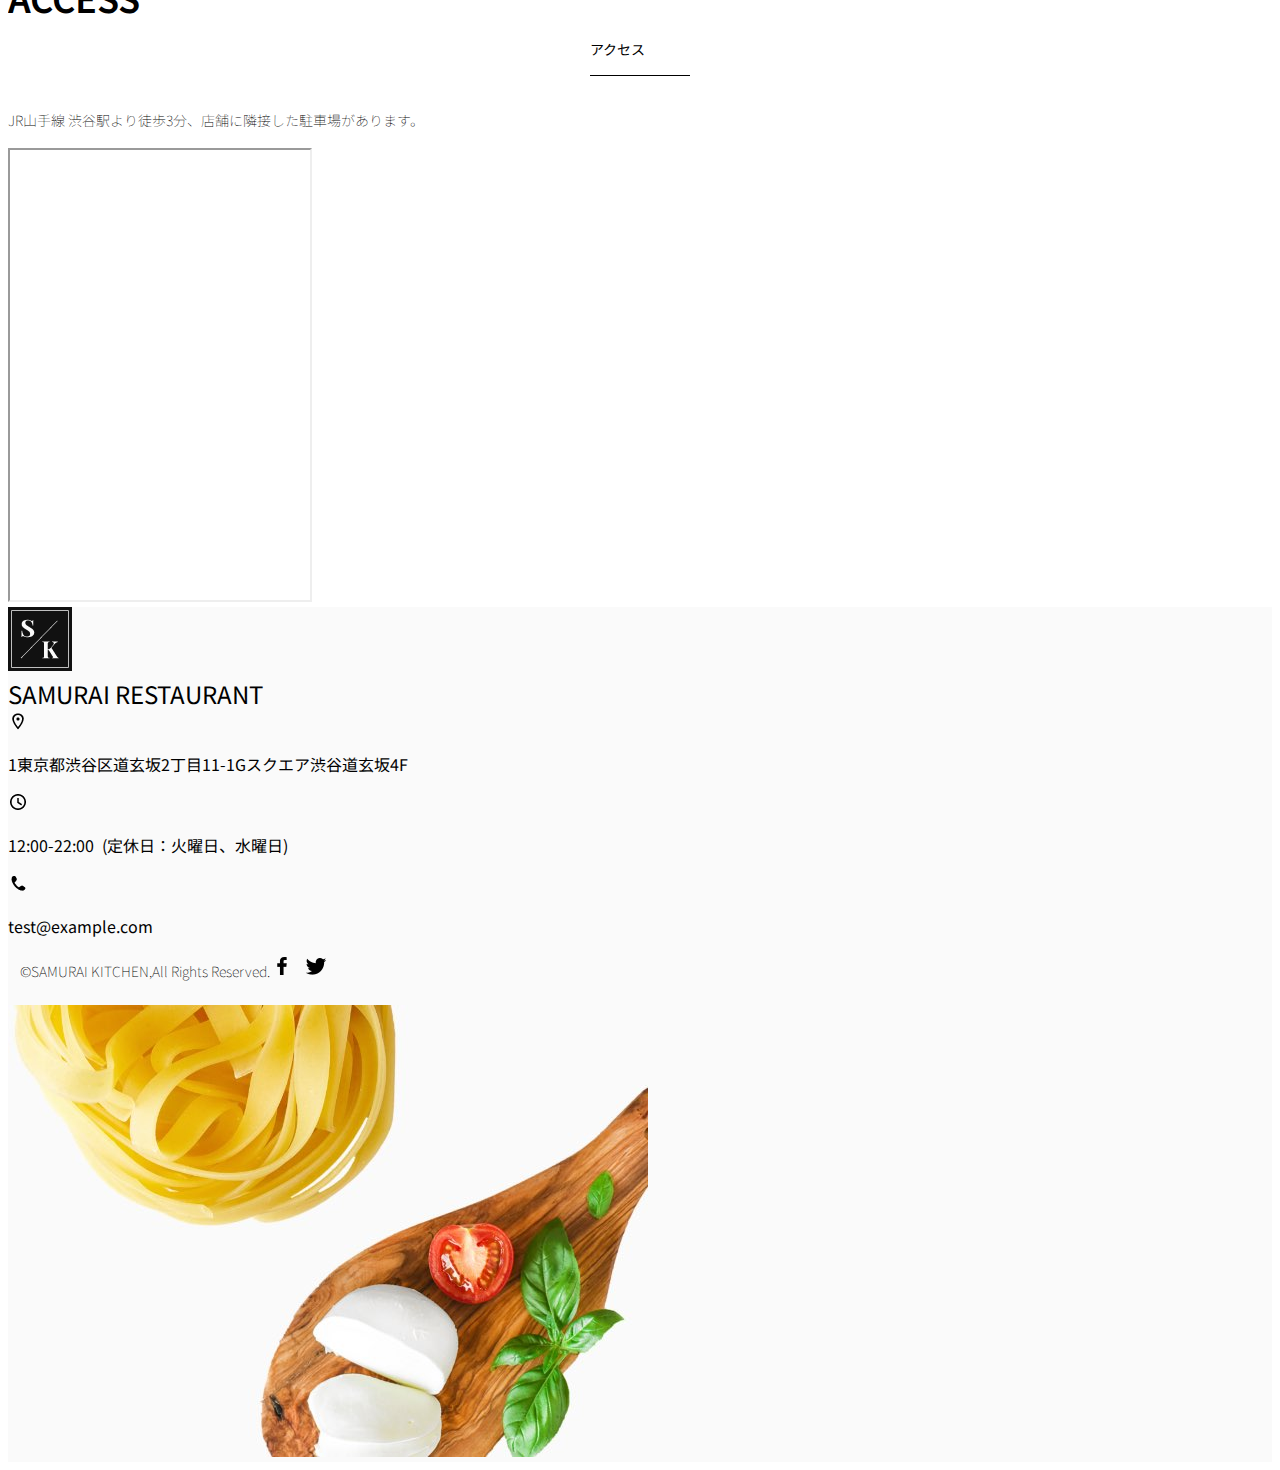
<file: kadai_tutorial_output/index.html>
<!doctype html>
<html lang="ja">

<head>
  <meta charset="utf-8">
  <!-- マルチデバイス対応 -->
  <meta name="viewport" content="width=device-width, initial-scale=1">
  <meta name="description" content="">
  <meta name="author" content="SAMURAI ENGINEER">
  <title>SAMURAI XD_HTML教材</title>
  <!-- ************************************************ bootstrap.min.cssの読み込み -->
  <link href="https://cdn.jsdelivr.net/npm/bootstrap@5.0.0-beta1/dist/css/bootstrap.min.css" rel="stylesheet"
    integrity="sha384-giJF6kkoqNQ00vy+HMDP7azOuL0xtbfIcaT9wjKHr8RbDVddVHyTfAAsrekwKmP1" crossorigin="anonymous">
  <!-- ************************************************ bootstrap.bundle.min.jsの読み込み -->
  <script src="https://cdn.jsdelivr.net/npm/bootstrap@5.0.0-beta1/dist/js/bootstrap.bundle.min.js"
    integrity="sha384-ygbV9kiqUc6oa4msXn9868pTtWMgiQaeYH7/t7LECLbyPA2x65Kgf80OJFdroafW" crossorigin="anonymous" defer>
  </script>

  <!-- ************************************************ Google Font読み込み -->
  <link rel="preconnect" href="https://fonts.gstatic.com">
  <link href="https://fonts.googleapis.com/css2?family=Lora&display=swap" rel="stylesheet">
  <link href="https://fonts.googleapis.com/css2?family=Noto+Sans+JP:wght@300&display=swap" rel="stylesheet">
  <!-- ************************************************ Font Awesome -->
  <link rel="stylesheet" href="https://use.fontawesome.com/releases/v5.1.0/css/all.css"
    integrity="sha384-lKuwvrZot6UHsBSfcMvOkWwlCMgc0TaWr+30HWe3a4ltaBwTZhyTEggF5tJv8tbt" crossorigin="anonymous">
  <!-- ************************************************今回作成する styles.cssの読み込み -->
  <link href="stylesheet/style.css" rel="stylesheet">
  <!-- ************************************************  -->
</head>

<body>
  <main>
    <!-- ************************************************ ナビゲーションバー開始 -->
       
   <nav class="navbar navbar-expand-lg">
     <div class="container">
       <a class="navbar-brand my_navbar_brand">
         <img class="img-fluid navbar_brand_logo" src="img/site_logo.png" alt="サイトアイコン"><span>SAMURAI KITCHEN</span>
       </a>
       <div class="navbar-toggler hamburger_menu" data-bs-toggle="collapse" data-bs-target="#navbarNav"
         aria-controls="navbarNav" aria-expanded="false" aria-label="Toggle navigation">
         <input type="checkbox" id="hamburger_btn_check">
         <label for="hamburger_btn_check" class="hamburger_btn">
           <img class="btn_open" src="img/button_open.png" alt="ナビゲーションバーのボタン">
           <img class="btn_close" src="img/button_close.png" alt="ナビゲーションバーのボタン">
         </label>
       </div>
       <div class="collapse navbar-collapse justify-content-end" id="navbarNav">
         <ul class="navbar-nav">
           <li class="nav-item px-2">
             <a class="nav-link my_nav_link my-2" aria-current="page" href="#">HOME</a>
           </li>

           <li class="nav-item px-2">
             <a class="nav-link my_nav_link my-2" href="#about">ABOUT US</a>
           </li>

           <li class="nav-item px-2">
             <a class="nav-link my_nav_link my-2" href="#gallery">GALLERY</a>
           </li>

           <li class="nav-item px-2">
             <a class="nav-link my_nav_link my-2" href="#menu">MENU</a>
           </li>

           <li class="nav-item px-2">
             <a class="nav-link my_nav_link my-2" href="#review">CUSTOMER REVIEWS</a>
           </li>

           <li class="nav-item px-2">
             <a class="nav-link my_nav_link my-2" href="#access">ACCESS</a>
           </li>
             
         </ul>
       </div>
     </div>
   </nav>


    <!-- ************************************************ ナビゲーションバー終了 -->

    <!-- ************************************************ カルーセル開始 -->
            <!-- カルーセル部分 -->
   <!-- idのmyCarouselはインジケーター部分のdata-bs-targetと紐付く必要がある。mb-5で下方向に余白追加。 -->
   <div id="myCarousel" class="carousel slide mb-5" data-bs-ride="carousel">

     <!-- インジケーター部分 -->
     <ol class="carousel-indicators">
       <!-- この箇所と前述のidは紐付いている。data-bs-slide-toの番号がカルーセルの順番。 -->
       <li data-bs-target="#myCarousel" data-bs-slide-to="0" class="active"></li>
       <li data-bs-target="#myCarousel" data-bs-slide-to="1"></li>
       <li data-bs-target="#myCarousel" data-bs-slide-to="2"></li>
     </ol>

     <!-- carousel-inner：カルーセルのキャプションと背景画像の部分。現在は1枚目だけ表示。 -->
     <div class="carousel-inner">
       <div class="carousel-item active">
         <img src="img/slider-1.jpg" alt="SAMURAI KITCHEN-1">
         <div class="carousel-caption">
           <h1 class="my_carousel_caption">
             Welcome to<br>
             SAMURAI KITCHEN
           </h1>
         </div>
       </div>
       <div class="carousel-item">
        <img src="img/slider-2.jpg" alt="サンプル画像">
        <div class="carousel-caption">
          <h1 class="my_carousel_caption">
            The fabulous combination of&nbsp;wine&nbsp;and&nbsp;food
          </h1>
        </div>
      </div>
      <div class="carousel-item">
        <img src="img/slider-3.jpg" alt="サンプル画像">
        <div class="carousel-caption">
          <h1 class="my_carousel_caption">Get the Italian taste<br>
            at the SAMURAI&nbsp;KITCHEN
          </h1>
        </div>
      </div>
    </div>




     <!-- コントロールボタン 左側 -->
     <a class="carousel-control-prev" href="#myCarousel" role="button" data-bs-slide="prev">
       <span class="carousel-control-prev-icon" aria-hidden="true"></span>
       <span class="visually-hidden">Previous</span>
     </a>

     <!-- コントロールボタン 右側 -->
     <a class="carousel-control-next" href="#myCarousel" role="button" data-bs-slide="next">
       <span class="carousel-control-next-icon" aria-hidden="true"></span>
       <span class="visually-hidden">Next</span>
     </a>
   </div>
    <!-- ************************************************ カルーセル終了 -->

    <!-- ************************************************ アバウトセクション開始 -->
    <section class="about_us_bg" id="about">
      <div class="container py-5 mb-5">
        <div class="row">
          <div class="col-lg-6 text-left">
            <div class="py-5">
              <h2 class="section_title about mb-5">
                ABOUT US
              </h2>
              <p class="mb-2">
              本場イタリアンの味を追求し、厳選した国産食材を使用。<br>
               オーガニック野菜、熟成させた自家製プロシュート、<br>
               毎朝仕込むピザ生地など、あらゆる食材へのこだわり。<br>    
              </p>
              <p class="mb-2">
               料理に合うワインもイタリア産のものから国産のものまでラインナップ豊富。<br> 
              </p>
              <p class="mb-2">
              イタリアのワインの名産地「ピエモンテ州」「ヴェネト州」で生産された<br>
               ワインを取り揃え、上品な味わいをお愉しみいただけます。<br>  
              </p>
            </div>
         </div>
         <div class="col-lg-6">
          <img src="img/img-about-us.png" class="img-fluid" alt="pizza">
         </div>
        </div>
      </div>

    </section>
    <!-- ************************************************ アバウトセクション終了 -->

    <!-- ************************************************ ギャラリーセクション開始 -->
    <section id="gallery">
      <div class="container mb-5">
        <h2 class="mb-3 section_title gallery text-center">GALLERY</h2>
        <p class="text-center mb-5">
           上品な大人の空間で素敵なひと時を
        </p>
        <div class="row">
          <div class="col-6 col-lg-3 mb-4 d-flex justify-content-center">
            <img class="img-fluid" src="img/gallery-1.jpg" alt="サンプル画像">
          </div>
          <div class="col-6 col-lg-3 mb-4 d-flex justify-content-center">
            <img class="img-fluid" src="img/gallery-2.jpg" alt="サンプル画像">
          </div>
          <div class="col-6 col-lg-3 mb-4 d-flex justify-content-center">
            <img class="img-fluid" src="img/gallery-3.jpg" alt="サンプル画像">
          </div>
          <div class="col-6 col-lg-3 mb-4 d-flex justify-content-center">
            <img class="img-fluid" src="img/gallery-4.jpg" alt="サンプル画像">
          </div>
          <div class="col-6 col-lg-3 mb-4 d-flex justify-content-center">
            <img class="img-fluid" src="img/gallery-5.jpg" alt="サンプル画像">
          </div>
          <div class="col-6 col-lg-3 mb-4 d-flex justify-content-center">
            <img class="img-fluid" src="img/gallery-6.jpg" alt="サンプル画像">
          </div>
          <div class="col-6 col-lg-3 mb-4 d-flex justify-content-center">
            <img class="img-fluid" src="img/gallery-7.jpg" alt="サンプル画像">
          </div>
          <div class="col-6 col-lg-3 mb-4 d-flex justify-content-center">
            <img class="img-fluid" src="img/gallery-8.jpg" alt="サンプル画像">
          </div>
        </div>
      </div>
    </section>
         
            
    <!-- ************************************************ ギャラリーセクション終了 -->

    <!-- ************************************************ メニューセクション -->
    <section id="menu">
      <div class="container">
        <div class="row">
          <div class="col-lg-12">
            <h2 class="section_title menu text-center mb-5">MENU</h2>
          </div>
        </div>
      </div>
        
      <div class="container mb-5">
        <div class="row">
          <div class="col-12 col-lg-6">
            <div class="row g-0 mb-4">
              <div class="col-12 col-lg-5 text-center">
                <img src="img/margherita.png" class="img-fluid" alt="マルゲリータ">
              </div>
              <div class="col-12 col-lg-7 p-4">
              <h4 class="mb-0 menu_title">マルゲリータ</h4>
                <p class="my-auto">彩り鮮やかなトマトチーズバジルに、食欲がそそられるピザ。石窯で直火で焼き上げ、サクサクで香ばしい、フチとモチモチの生地の食感が楽しめる、一皿。</p>
                <p class="menu_price">¥1,600</p>
              </div>
            </div>
          </div>

          <div class="col-12 col-lg-6">
            <div class="row g-0 mb-4">
              <div class="col-12 col-lg-5 text-center">
              <img src="img/steak.png" class="img-fluid" alt="フィオレンティーナステーキ">
              </div>
              <div class="col-12 col-lg-7 p-4">
                <h4 class="mb-0 menu_title">フィオレンティーナステーキ</h4>
                <p class="my-auto">生後12か月以下の牛の肩ロースを分厚く切り、味付けはシンプルに塩・胡椒で、炭火でカリッと焼き上げたステーキ。香ばしく食べ応え十分なひと皿。</p>
                <p class="menu_price">¥2,200</p>
              </div>
            </div>
          </div>
             
          <div class="col-12 col-lg-6">
            <div class="row g-0 mb-4">
              <div class="col-12 col-lg-5 text-center">
                <img src="img/pescatore.png" class="img-fluid" alt="ペスカトーレ">
              </div>
              <div class="col-12 col-lg-7 p-4">
                <h4 class="mb-0 menu_title">ペスカトーレ</h4>
                <p class="my-auto">貝・海老・魚の魚介をたっぷりと使ったトマトソースのパスタ。にんにく、白ワインをベースに、トマトの酸味と魚介の旨みでコクのあるスープが味わえるひと皿。</p>
                <p class="menu_price">¥1,400</p>
              </div>
            </div>
          </div>

          <div class="col-12 col-lg-6">
            <div class="row g-0 mb-4">
              <div class="col-12 col-lg-5 text-center">
                <img src="img/carbonara.png" class="img-fluid" alt="カルボナーラ">
              </div>
              <div class="col-12 col-lg-7 p-4">
                <h4 class="mb-0 menu_title">カルボナーラ</h4>
                <p class="my-auto">豚肉の塩漬けのパンチェッタ、鶏卵、黒胡椒、粉チーズを使用したパスタ料理。濃厚な卵とチーズにパンチェッタの塩味の利いたひと皿。</p>
                <p class="menu_price">¥1,400</p>
              </div>
            </div>
          </div>

          <div class="col-12 col-lg-6">
            <div class="row g-0 mb-4">
              <div class="col-12 col-lg-5 text-center">
                <img src="img/amatriciana.png" class="img-fluid" alt="アマトリチャーナ">
              </div>
              <div class="col-12 col-lg-7 p-4">
                <h4 class="mb-0 menu_title">アマトリチャーナ</h4>
                <p class="my-auto">豚肉の塩漬けのパンチェッタと、玉ねぎとトマトを使用したパスタ料理。パンチェッタの塩味とトマトの酸味のバランスが絶妙なひと皿。</p>
                <p class="menu_price">¥1,400</p>
              </div>
            </div>
          </div>

          <div class="col-12 col-lg-6">
            <div class="row g-0 mb-4">
              <div class="col-12 col-lg-5 text-center">
                <img src="img/acqua-pazza.png" class="img-fluid" alt="アクアパッツァ">
              </div>
              <div class="col-12 col-lg-7 p-4">
                <h4 class="mb-0 menu_title">アクアパッツァ</h4>
                <p class="my-auto">タイやアサリなどの魚介類に、トマトやオリーブオイル、にんにくなどを煮込んだパスタ料理。白ワインのソースに溶け込んだ魚介類の旨みがいっぱいのひと皿。</p>
                <p class="menu_price">¥2,000</p>
              </div>
            </div>
          </div>

          <div class="col-12 col-lg-6">
            <div class="row g-0 mb-4">
              <div class="col-12 col-lg-5 text-center">
                <img src="img/bagna-cauda.png" class="img-fluid" alt="バーニャカウダ">
              </div>
              <div class="col-12 col-lg-7 p-4">
                <h4 class="mb-0 menu_title">バーニャカウダ</h4>
                <p class="my-auto">旬の野菜が満載の野菜料理。チーズ、オリーブオイル、バルサミコ酢をベースにした3種の自家製ソースでお好みに合わせて召し上がれるひと皿。</p>
                <p class="menu_price">¥1,000</p>
              </div>
            </div>
          </div>

          <div class="col-12 col-lg-6">
            <div class="row g-0 mb-4">
              <div class="col-12 col-lg-5 text-center">
                <img src="img/gelato.png" class="img-fluid" alt="ジェラート">
              </div>
              <div class="col-12 col-lg-7 p-4">
                <h4 class="mb-0 menu_title">ジェラート</h4>
                <p class="my-auto">濃厚な牛乳をベースにしたものから、果肉と果汁が満載のフルーツをベースにしたものまで取り揃えたイタリアのアイス。冷たくて甘いひと皿。</p>
                <p class="menu_price">¥800</p>
              </div>
            </div>
          </div>
          </div>
        </div>
      </section>
      
    <!-- ************************************************ メニューセクション終了 -->

    <!-- ************************************************ レビューセクション開始 -->
    <section id="review">
      <div class="review_wrapper">
        <div class="container py-5 mb-5">
          <div class="text-center mb-5">
            <h2 class="section_title review text-center text-white">CUSTOMER REVIEWS</h2>
          </div>
          <div class="row pb-5 justify-content-center">
            <div class="col-12 col-lg-5 mt-3">
              <div class="bg-white h_420">
                <div class="p-4">
                  <div class="d-flex align-items-center">
                    <img src="img/customer-woman.png" class="reviewer_img" alt="サンプル画像">
                  <div>
                    <p class="my-0">40代/女性</p>
                    <p class="my-0">夫婦でご来店</p>
                  </div>
                </div>
                <div class="my-3">
                  <img src="img/star-point.png" class="star_img" alt="star">
                  <img src="img/star-point.png" class="star_img" alt="star">
                  <img src="img/star-point.png" class="star_img" alt="star">
                  <img src="img/star-point.png" class="star_img" alt="star">
                  <img src="img/star-point.png" class="star_img" alt="star">
                </div>
                <h5>親切で丁寧なご提案</h5>
                <p>
                  ディナーに来た際にワインを選ぶのに悩んでいたら、注文する料理に合ったオススメのワインを教えてもらえて、ワインのテイスティングまでさせてもらえたのでとても嬉しかったです。次はワインを選んでからオススメの料理を聞いてみようと思います。
                </p>
                <button type="button" class="btn btn-warning shadow fix_bottom">詳細</button>
              </div>
            </div>
          </div>
          
          <div class="col-12 col-lg-5 mt-3">
            <div class="bg-white h_420">
              <div class="p-4">
                <div class="d-flex align-items-center">
                  <img src="img/customer-man.png" class="reviewer_img" alt="サンプル画像">
                  <div>
                    <p class="my-0">30代/男性</p>
                    <p class="my-0">パートナーとご来店</p>
                  </div>
                </div>
                <div class="my-3">
                  <img src="img/star-point.png" class="star_img" alt="star">
                  <img src="img/star-point.png" class="star_img" alt="star">
                  <img src="img/star-point.png" class="star_img" alt="star">
                  <img src="img/star-point.png" class="star_img" alt="star">
                  <img src="img/star-no-point.png" class="star_img" alt="no-star">
                </div>
                <h5>素敵な時間と思い出</h5>
                <p>
                  パートナーとのアニバーサリーにこちらのお店を選んで正解でした。店内の雰囲気も落ち着いていて上品で、事前に予約した際に打ち合わせしたサプライズが成功したあとに、さらにお店からもサプライズをいただけて、とても素敵な思い出になりました。
                   </p>
                   <button type="button" class="btn btn-warning shadow fix_bottom">詳細</button>
                 </div>
               </div>
             </div>
           </div>
         </div>
       </div>
      </section>
      <!-- レビューセクション終了 -->
                </p>
              </div>
            </div>
          </div>
        </div>
      </section>
      <!-- ************************************************ レビューセクション終了 -->
       <!-- 背景色をprimary,secondary,success、文字色を白色に指定 -->
  
       <!-- ************************************************ アクセスセクション開始 -->
      <section id="access">
        <div class="container">
        <div class="row">
          <div class="col-lg-12 text-center mb-5">
            <h2 class="section_title text-center access mb-5">ACCESS</h2>
            <p>JR山手線 渋谷駅より徒歩3分、店舗に隣接した駐車場があります。</p>
          </div>
        </div>
        </div>
        <div class="container mb-5 px-2">
          <iframe
         src="https://www.google.com/maps/embed?pb=!1m18!1m12!1m3!1d12967.114087343349!2d139.687349334065!3d35.657827993593834!2m3!1f0!2f0!3f0!3m2!1i1024!2i768!4f1.1!3m3!1m2!1s0x6018f5209bb80c49%3A0x7abbc1a9d7d575eb!2z5qCq5byP5Lya56S-5L6N!5e0!3m2!1sja!2sjp!4v1623882550231!5m2!1sja!2sjp"
         class="w-100" style="height: 50vh;" loading="lazy"></iframe>
        </div>
      </section>

                  
            
    <!-- ************************************************ アクセスセクション終了 -->


    <!-- ************************************************ フッター開始 -->
    <footer id="footer">
      <div class="container">
        <div class="row">
          <div class="col-12 col-lg-6 position-relative">
            <div class="row pt-5">
            <div class="col-lg-2 text-center my-3">
              <img class="img-fluid footer_brand_logo" src="img/site_logo.png" alt="サンプル画像">
            </div> 
            <div class="col-lg-10 align-self-center my-3">
              <h2. class="m-0 footer_text">SAMURAI RESTAURANT</h2>
            </div> 
          </div>
            <div class="restaurant_info py-3">
              <div class="d-flex mb-3">
                <img src="img/icon-Marker.png" alt="marker">
                <p class="p-0 m-0">1東京都渋谷区道玄坂2丁目11-1Gスクエア渋谷道玄坂4F</p>
              </div>
              <div class="d-flex mb-3">
                <img src="img/icon-Clock.png" alt="clock">
                <p class="p-0 m-0">12:00-22:00&nbsp;&nbsp;(定休日：火曜日、水曜日)</p>
              </div>
              <div class="d-flex mb-3">
                <img src="img/icon-Phone.png" alt="phone">
                <p class="p-0 m-0">test@example.com</p>
              </div>
            </div>
            <div class="copy_right alight-items-center">
              <p>
                ©SAMURAI KITCHEN,All Rights Reserved.
              </p>
              <img src="img/icon-facebook.png" class="sns_img" alt="facebook">
              <img src="img/icon-twitter.png" class="sns_img" alt="twitter">
            </div>
          </div>
          <div class="col-lg-6 d-none d-lg-block">
            <img src="img/background-footer.jpg" alt="背景画像">
          </div>
        </div>
      </div>
    </footer>
    <!-- ************************************************ フッター終了 -->
  </main>
</body>

</html>
</file>
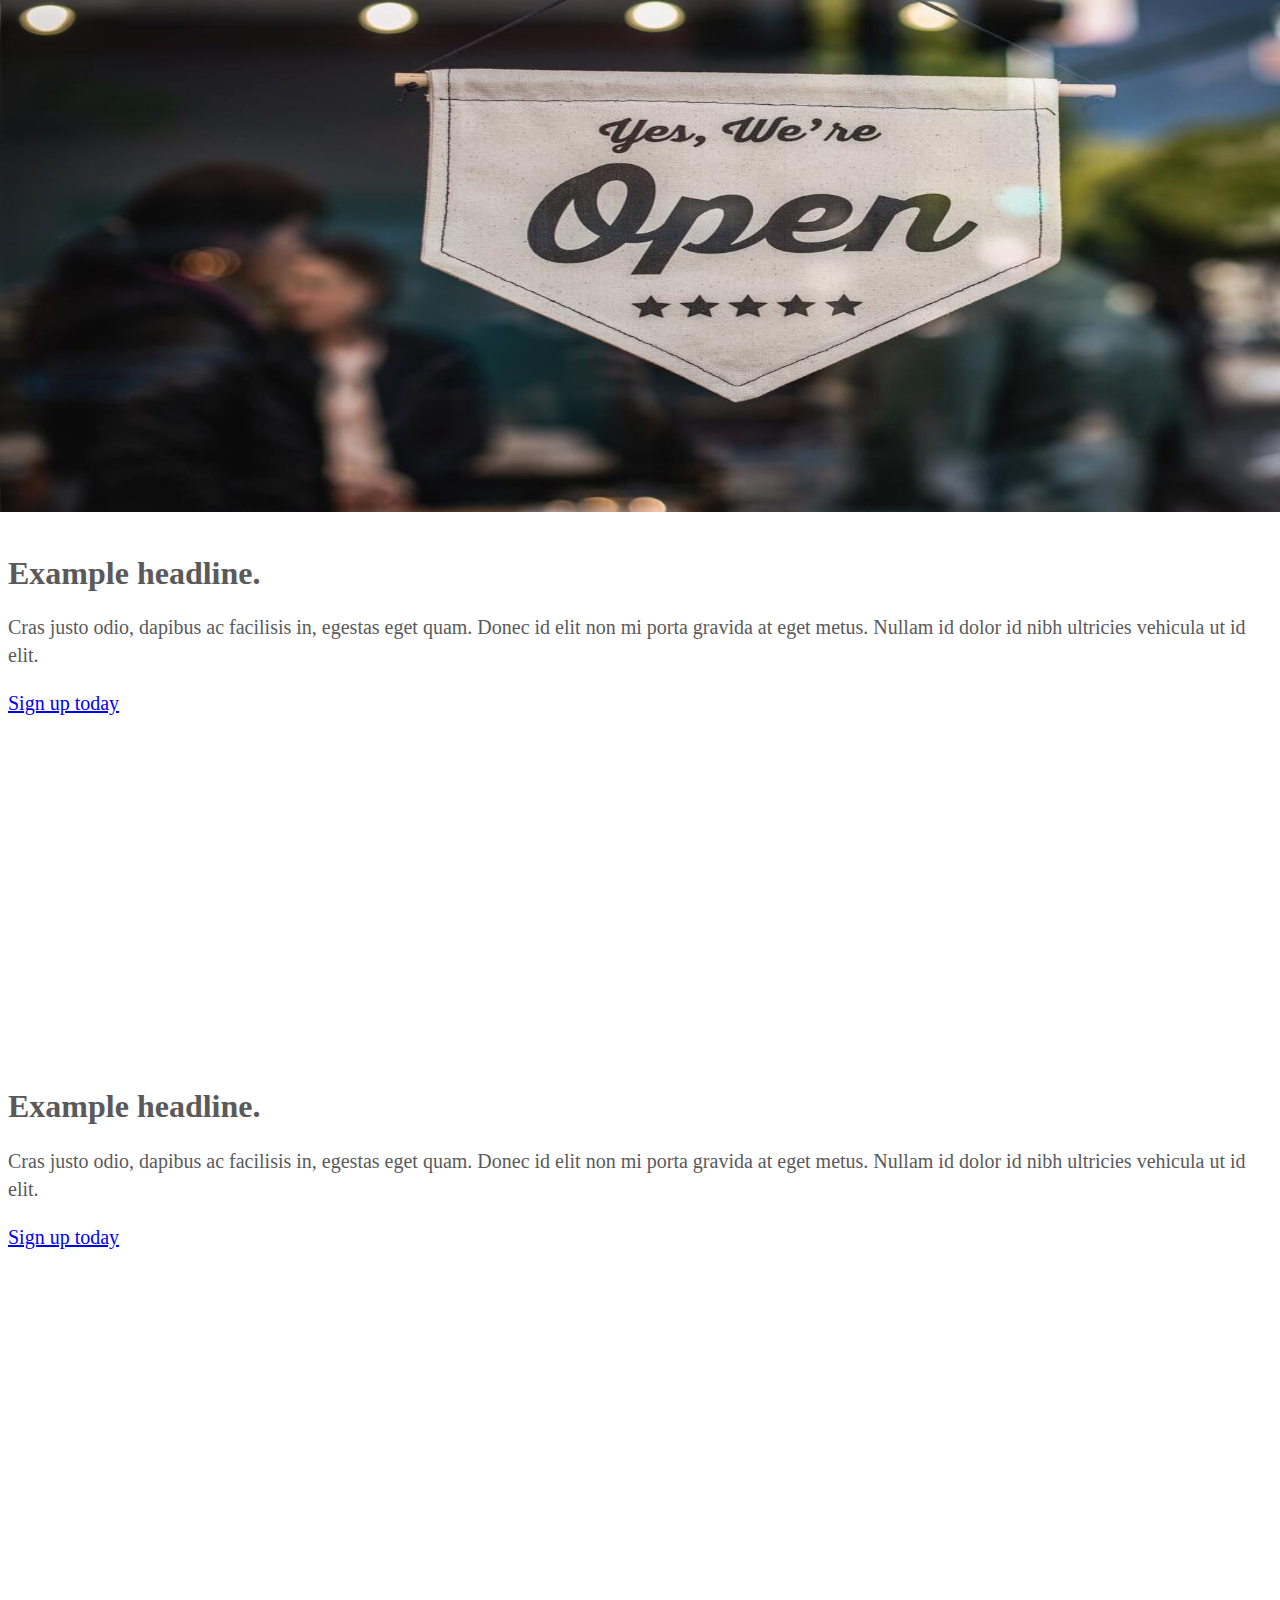
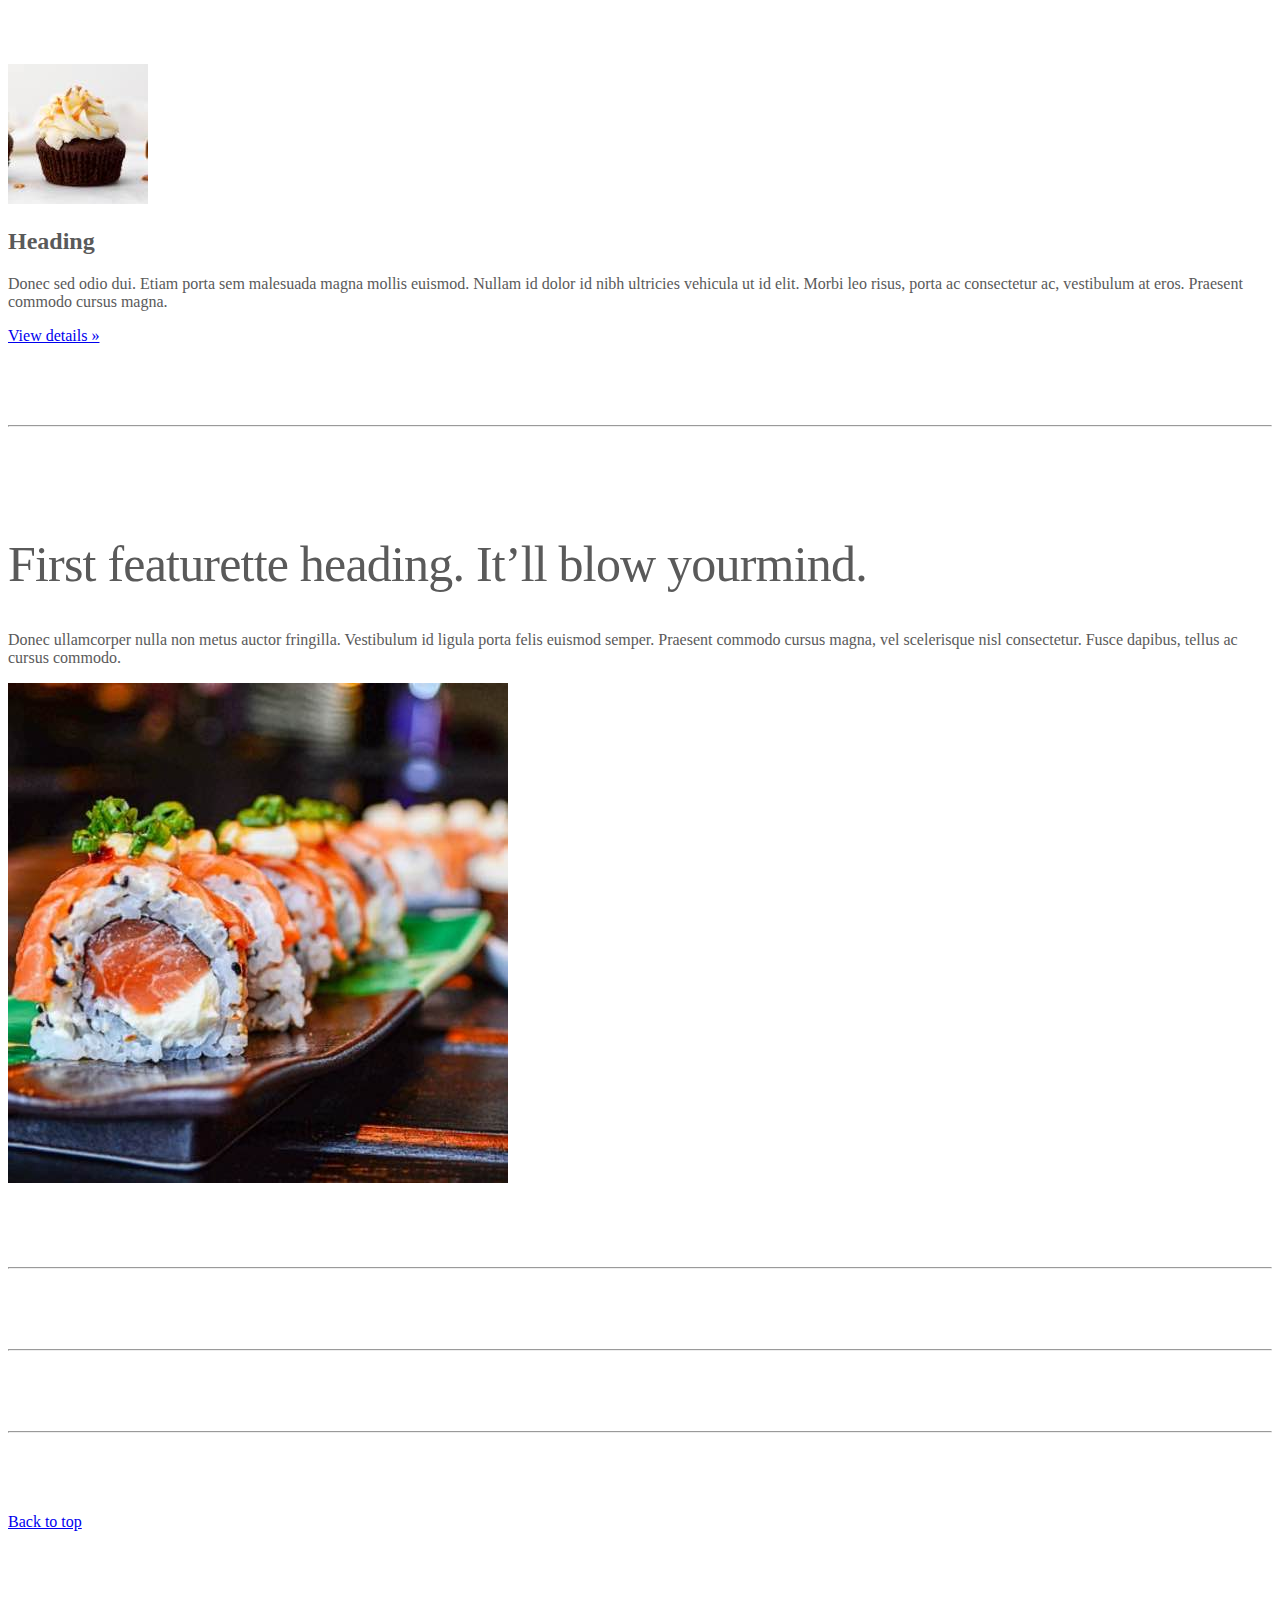
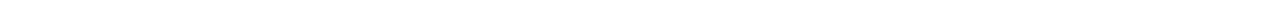
<file: kadai_003/index_for_student.html>
<!doctype html>
<html lang="en">
  <head>
    <meta charset="utf-8">
    <meta name="viewport" content="width=device-width, initial-scale=1">
    <meta name="description" content="">
    <meta name="author" content="Mark Otto, Jacob Thornton, and Bootstrap contributors">
    <meta name="generator" content="Hugo 0.79.0">
    <title>Carousel Template · Bootstrap v5.0</title>
    <link rel="canonical" href="https://getbootstrap.com/docs/5.0/examples/carousel/">
    <!-- ************************************************ bootstrap.min.cssの読み込み -->
    <link href="https://cdn.jsdelivr.net/npm/bootstrap@5.0.0-beta1/dist/css/bootstrap.min.css" rel="stylesheet" integrity="sha384-giJF6kkoqNQ00vy+HMDP7azOuL0xtbfIcaT9wjKHr8RbDVddVHyTfAAsrekwKmP1" crossorigin="anonymous">
    <!-- ************************************************ carousel.cssの読み込み -->
    <link href="carousel.css" rel="stylesheet">
    <!-- ************************************************ bootstrap.bundle.min.jsの読み込み -->
    <script src="https://cdn.jsdelivr.net/npm/bootstrap@5.0.0-beta1/dist/js/bootstrap.bundle.min.js" integrity="sha384-ygbV9kiqUc6oa4msXn9868pTtWMgiQaeYH7/t7LECLbyPA2x65Kgf80OJFdroafW" crossorigin="anonymous" defer></script>
  </head>
  <body>
    <main>
      <!-- ************************************************ カールセル開始 -->

       <div id="myCarousel" class="carousel slide carousel-fade" data-bs-ride="carousel">
     <div class="carousel-inner">
       <div class="carousel-item active">
         <img src="img/top_1.jpg" alt="サンプル画像1">
         <div class="container">
           <div class="carousel-caption">
             <h1>Example headline.</h1>
             <p>Cras justo odio, dapibus ac facilisis in, egestas eget quam. Donec id elit non mi porta gravida at eget
               metus. Nullam id dolor id nibh ultricies vehicula ut id elit.</p>
             <p><a class="btn btn-lg btn-primary" href="#" role="button">Sign up today</a></p>
           </div>
         </div>
       </div>
       <div class="carousel-item">
        <img src="img/top_2.jpg" alt="サンプル画像2">
        <div class="container">
          <div class="carousel-caption">
            <h1>Example headline.</h1>
             <p>Cras justo odio, dapibus ac facilisis in, egestas eget quam. Donec id elit non mi porta gravida at eget
               metus. Nullam id dolor id nibh ultricies vehicula ut id elit.</p>
             <p><a class="btn btn-lg btn-primary" href="#" role="button">Sign up today</a></p>
          </div>
        </div>
       </div>
       <div class="carousel-item">
        <img src="img/top_3.jpg" alt="サンプル画像3">
        <div class="container">
          <div class="carousel-caption">
            <h1>Example headline.</h1>
             <p>Cras justo odio, dapibus ac facilisis in, egestas eget quam. Donec id elit non mi porta gravida at eget
               metus. Nullam id dolor id nibh ultricies vehicula ut id elit.</p>
             <p><a class="btn btn-lg btn-primary" href="#" role="button">Sign up today</a></p>
          </div>
        </div>
       </div>
     </div>
       </div>

   
      <!-- ************************************************ カールセル終了 -->
      <!-- <div class="container marketing"> -->

      <div class="">
        <!-- <div class="row"> -->
        <div class="">
          <!-- <div class="col-lg-4"> -->
          <div class="">
            <img src="img/cake.jpg" class="rounded-circle" alt="サンプル画像2">
            <h2>Heading</h2>
            <p>Donec sed odio dui. Etiam porta sem malesuada magna mollis euismod. Nullam id dolor id nibh ultricies
              vehicula ut id elit. Morbi leo risus, porta ac consectetur ac, vestibulum at eros. Praesent commodo cursus
              magna.</p>
            <!-- <p><a class="btn btn-secondary" href="#" role="button">View details &raquo;</a></p> -->
            <p><a class="" href="#" role="button">View details &raquo;</a></p>
          </div>
        </div>
        <hr class="featurette-divider">
        <!-- <div class="row"> -->
        <div class="">
          <!-- <div class="col-md-7"> -->
          <div class="">
            <!-- <h2 class="featurette-heading">First featurette heading. <span class="text-muted">It’ll blow yourmind.</span> -->
            <h2 class="featurette-heading">First featurette heading. <span class="">It’ll blow yourmind.</span></h2>
            <!-- <p class="lead">Donec ullamcorper nulla non metus auctor fringilla. Vestibulum id ligula porta felis
              euismod
              semper. Praesent commodo cursus magna, vel scelerisque nisl consectetur. Fusce dapibus, tellus ac cursus
              commodo.</p> -->
            <p class="">
              Donec ullamcorper nulla non metus auctor fringilla. Vestibulum id ligula porta felis
              euismod
              semper. Praesent commodo cursus magna, vel scelerisque nisl consectetur. Fusce dapibus, tellus ac cursus
              commodo.
            </p>
          </div>
          <!-- <div class="col-md-5"> -->
          <div class="">
            <!-- <img src="img/sushi.jpg" class="img-fluid" alt=""> -->
            <img src="img/sushi.jpg" class="" alt="サンプル画像3">
          </div>
        </div>
        <hr class="featurette-divider">
        <!-- ここにもう一つ左右を反転させたものを作ります。 -->
        <hr class="featurette-divider">
        <!-- ここにもう一つ左右を反転させたものを作ります。 -->
        <hr class="featurette-divider">
        <footer class="container">
          <!-- <p class="float-end"><a href="#">Back to top</a></p> -->
          <p class=""><a href="#">Back to top</a></p>
        </footer>
      </div>
    </main>
  </body>

</html>
</file>
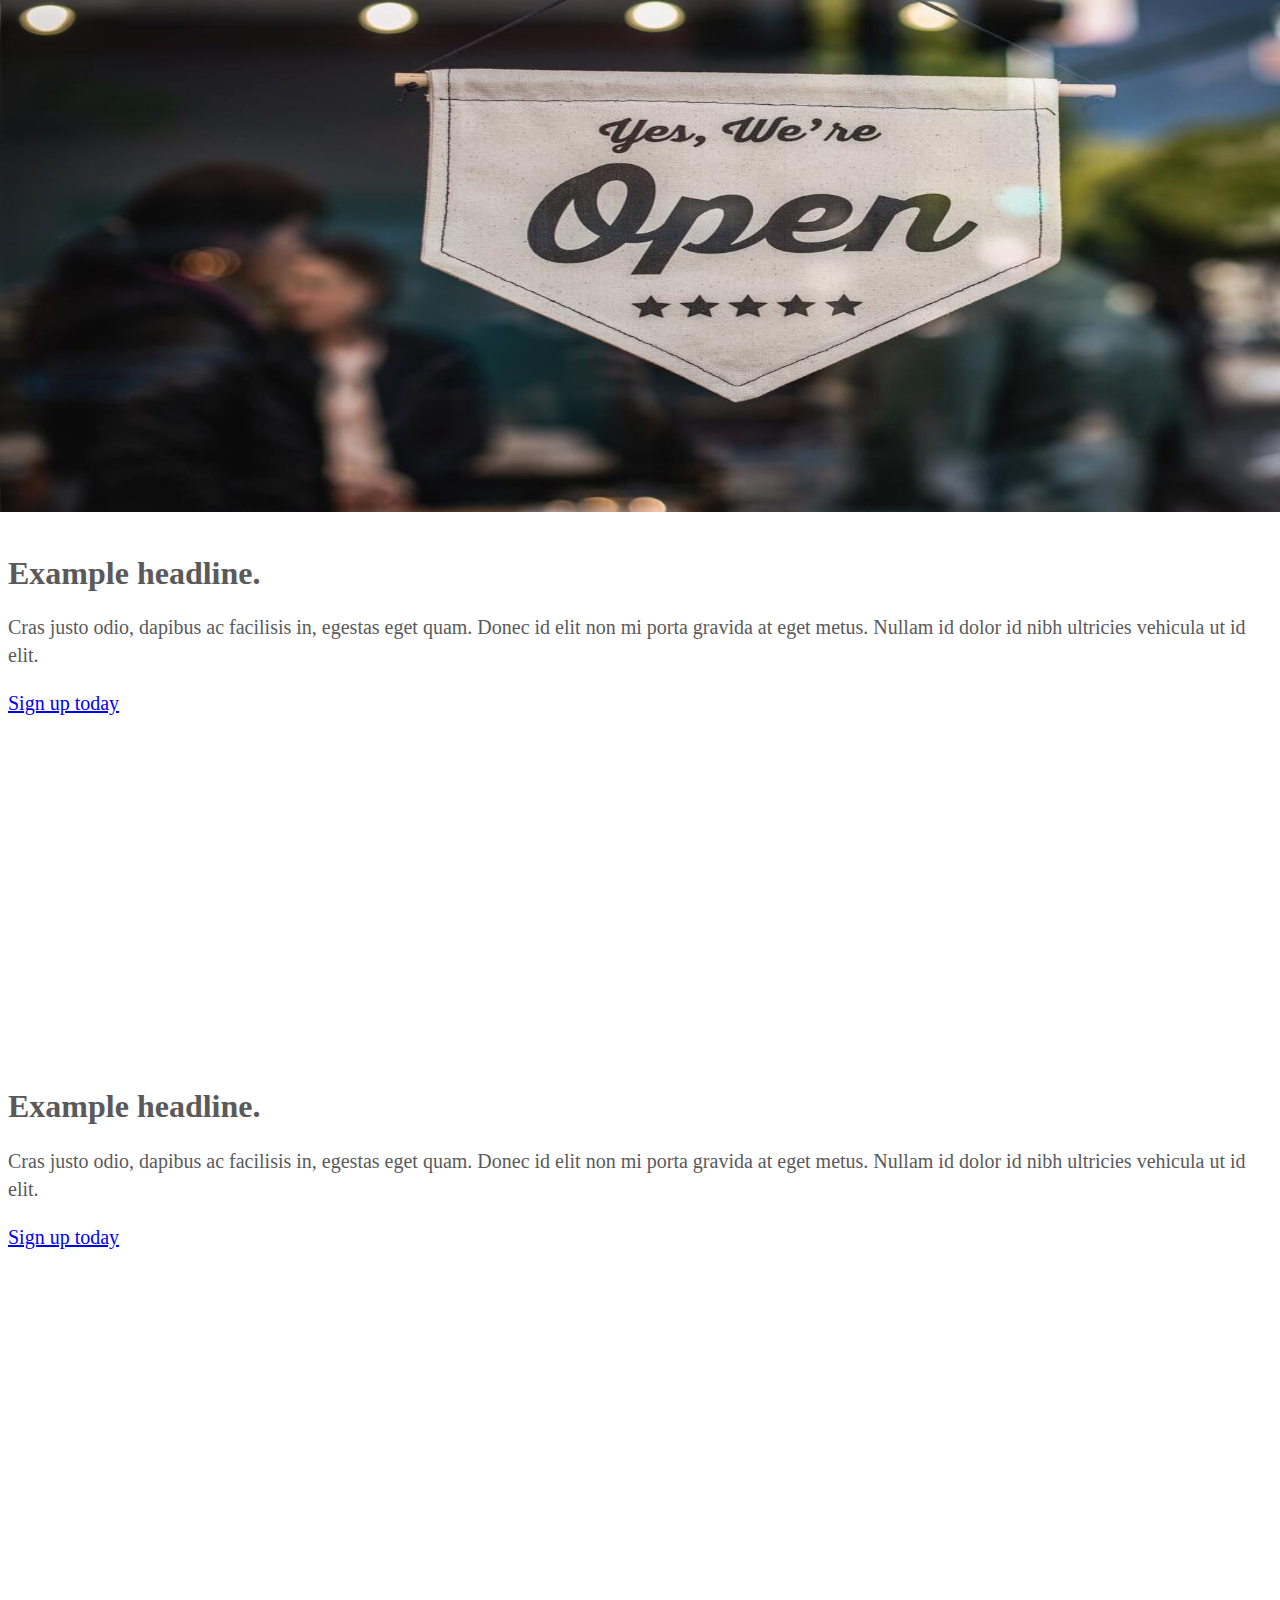
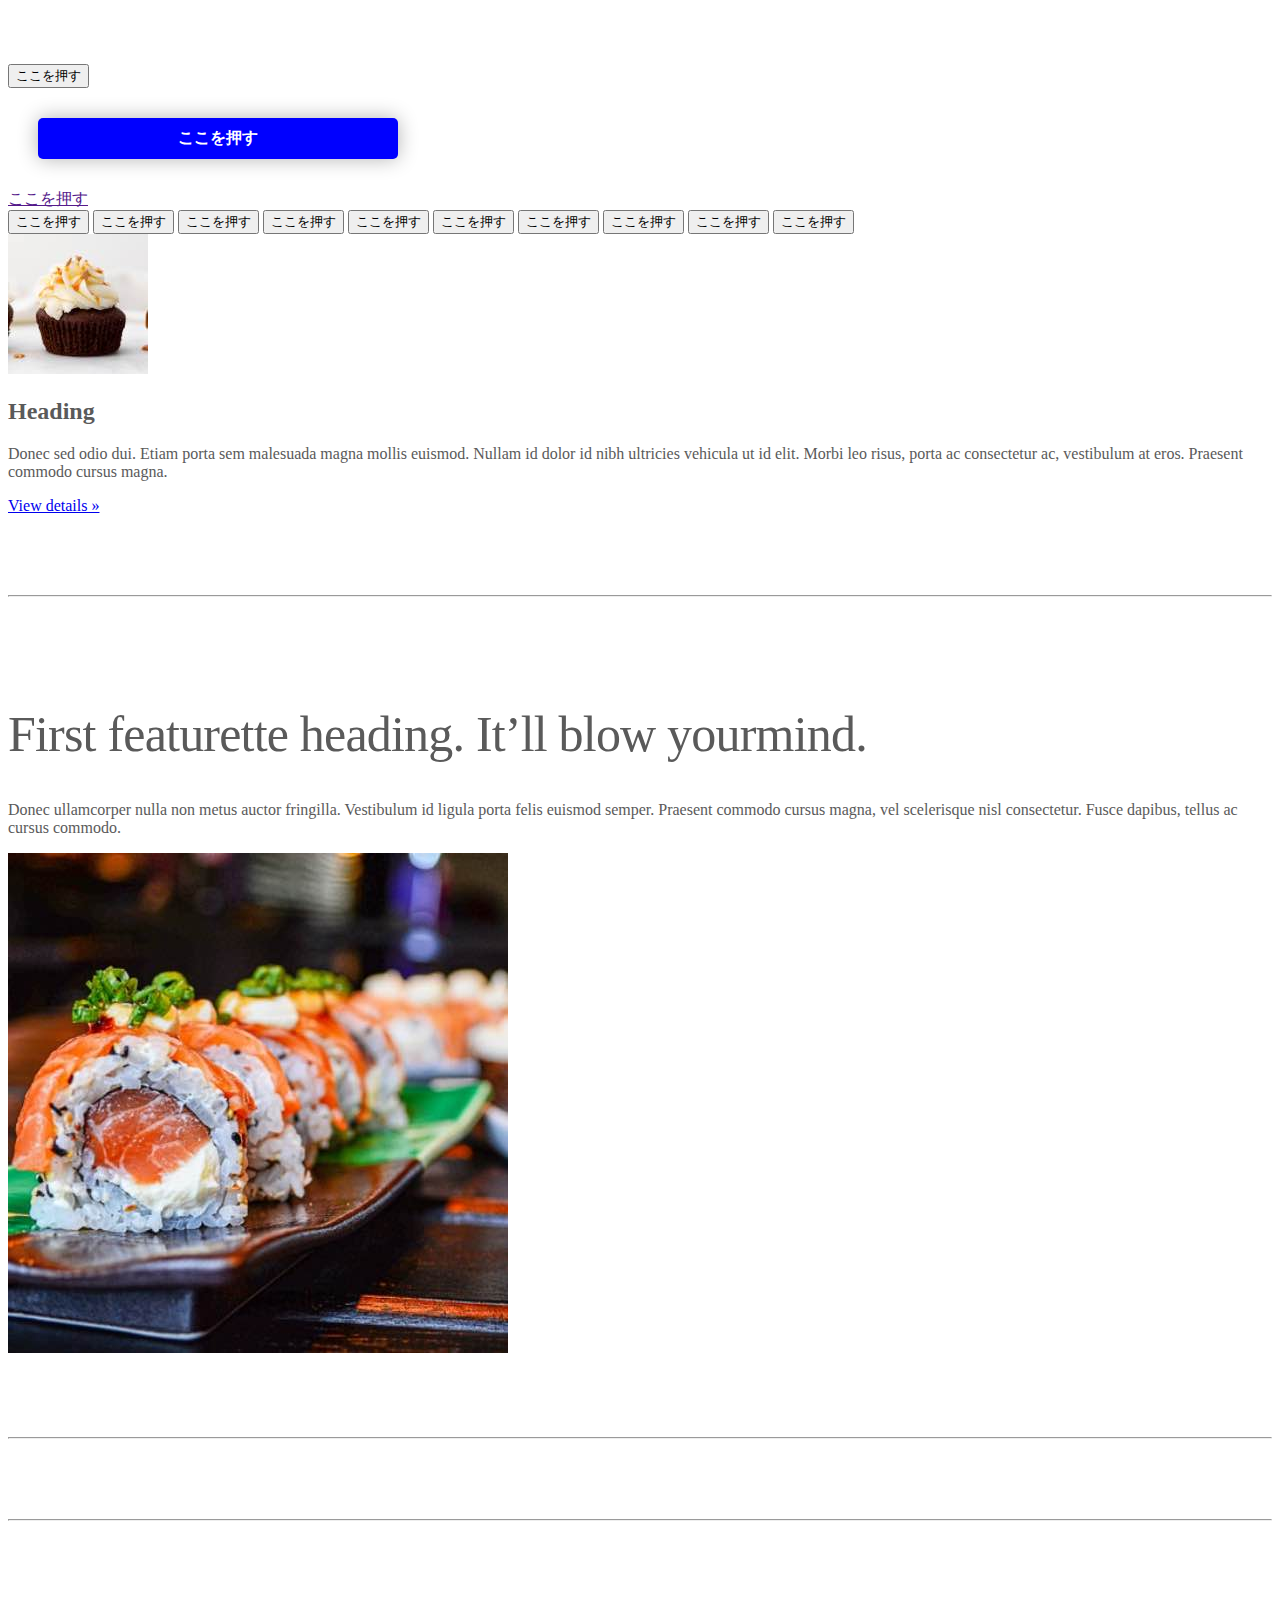
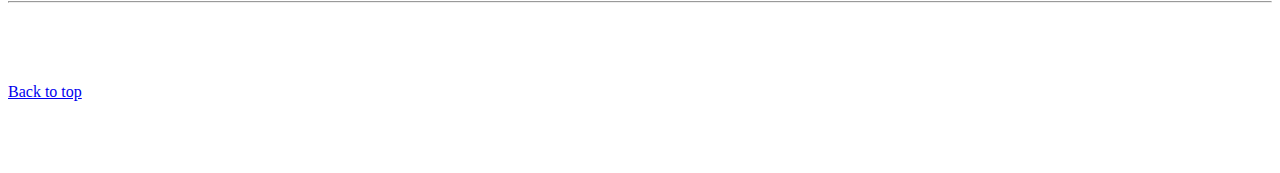
<file: kadai_004/index_for_student.html>
<!doctype html>
<html lang="en">
  <head>
    <meta charset="utf-8">
    <meta name="viewport" content="width=device-width, initial-scale=1">
    <meta name="description" content="">
    <meta name="author" content="Mark Otto, Jacob Thornton, and Bootstrap contributors">
    <meta name="generator" content="Hugo 0.79.0">
    <title>Carousel Template · Bootstrap v5.0</title>
    <link rel="canonical" href="https://getbootstrap.com/docs/5.0/examples/carousel/">
    <!-- ************************************************ bootstrap.min.cssの読み込み -->
    <link href="https://cdn.jsdelivr.net/npm/bootstrap@5.0.0-beta1/dist/css/bootstrap.min.css" rel="stylesheet" integrity="sha384-giJF6kkoqNQ00vy+HMDP7azOuL0xtbfIcaT9wjKHr8RbDVddVHyTfAAsrekwKmP1" crossorigin="anonymous">
    <!-- ************************************************ carousel.cssの読み込み -->
    <link href="carousel.css" rel="stylesheet">
    <!-- ************************************************ bootstrap.bundle.min.jsの読み込み -->
    <script src="https://cdn.jsdelivr.net/npm/bootstrap@5.0.0-beta1/dist/js/bootstrap.bundle.min.js" integrity="sha384-ygbV9kiqUc6oa4msXn9868pTtWMgiQaeYH7/t7LECLbyPA2x65Kgf80OJFdroafW" crossorigin="anonymous" defer></script>
  </head>
  <body>
    <main>
      <!-- ************************************************ カールセル開始 -->

       <div id="myCarousel" class="carousel slide carousel-fade" data-bs-ride="carousel">
     <div class="carousel-inner">
       <div class="carousel-item active">
         <img src="img/top_1.jpg" alt="サンプル画像1">
         <div class="container">
           <div class="carousel-caption">
             <h1>Example headline.</h1>
             <p>Cras justo odio, dapibus ac facilisis in, egestas eget quam. Donec id elit non mi porta gravida at eget
               metus. Nullam id dolor id nibh ultricies vehicula ut id elit.</p>
             <p><a class="btn btn-lg btn-primary" href="#" role="button">Sign up today</a></p>
           </div>
         </div>
       </div>
       <div class="carousel-item">
        <img src="img/top_2.jpg" alt="サンプル画像2">
        <div class="container">
          <div class="carousel-caption">
            <h1>Example headline.</h1>
             <p>Cras justo odio, dapibus ac facilisis in, egestas eget quam. Donec id elit non mi porta gravida at eget
               metus. Nullam id dolor id nibh ultricies vehicula ut id elit.</p>
             <p><a class="btn btn-lg btn-primary" href="#" role="button">Sign up today</a></p>
          </div>
        </div>
       </div>
       <div class="carousel-item">
        <img src="img/top_3.jpg" alt="サンプル画像3">
        <div class="container">
          <div class="carousel-caption">
            <h1>Example headline.</h1>
             <p>Cras justo odio, dapibus ac facilisis in, egestas eget quam. Donec id elit non mi porta gravida at eget
               metus. Nullam id dolor id nibh ultricies vehicula ut id elit.</p>
             <p><a class="btn btn-lg btn-primary" href="#" role="button">Sign up today</a></p>
          </div>
        </div>
       </div>
     </div>
       </div>

   
      <!-- ************************************************ カールセル終了 -->
      <!-- <div class="container marketing"> -->
        <div class="container">
          <style>
            .button-test{
              padding:10px 30px;;
              width: 300px;
              background-color: blue;
              color: white;
              text-align: center;
              font-weight: bold;
              border-radius: 5px;
              margin: 30px;
              box-shadow: 0 0 20px 0 rgba(0,0,0,30%);
              }

          </style>
          <button class="btn btn-primary btn-lg shadow">ここを押す</button>
          <div class="button-test">ここを押す</div>
          <a href="" class=" btn btn-info btn-sm shadow">ここを押す</a>
          
          <div>
            <button class="btn btn-primary">ここを押す</button>
             <button class="btn btn-secondary">ここを押す</button>
              <button class="btn btn-success btn-lg">ここを押す</button>
               <button class="btn btn-danger">ここを押す</button> 
               <button class="btn btn-warning btn-sm">ここを押す</button>
                <button class="btn btn-info shadow">ここを押す</button>
                 <button class="btn btn-light">ここを押す</button>
                  <button class="btn btn-dark">ここを押す</button>
                   <button class="btn btn-outline-warning shadow-lg">ここを押す</button>
                   <button class="btn btn-link">ここを押す</button>
                   
         </div>

      <div class="">
        <!-- <div class="row"> -->
        <div class="">
          <!-- <div class="col-lg-4"> -->
          <div class="">
            <img src="img/cake.jpg" class="rounded-circle" alt="サンプル画像2">
            <h2>Heading</h2>
            <p>Donec sed odio dui. Etiam porta sem malesuada magna mollis euismod. Nullam id dolor id nibh ultricies
              vehicula ut id elit. Morbi leo risus, porta ac consectetur ac, vestibulum at eros. Praesent commodo cursus
              magna.</p>
            <!-- <p><a class="btn btn-secondary" href="#" role="button">View details &raquo;</a></p> -->
            <p><a class="" href="#" role="button">View details &raquo;</a></p>
          </div>
        </div>
        <hr class="featurette-divider">
        <!-- <div class="row"> -->
        <div class="">
          <!-- <div class="col-md-7"> -->
          <div class="">
            <!-- <h2 class="featurette-heading">First featurette heading. <span class="text-muted">It’ll blow yourmind.</span> -->
            <h2 class="featurette-heading">First featurette heading. <span class="">It’ll blow yourmind.</span></h2>
            <!-- <p class="lead">Donec ullamcorper nulla non metus auctor fringilla. Vestibulum id ligula porta felis
              euismod
              semper. Praesent commodo cursus magna, vel scelerisque nisl consectetur. Fusce dapibus, tellus ac cursus
              commodo.</p> -->
            <p class="">
              Donec ullamcorper nulla non metus auctor fringilla. Vestibulum id ligula porta felis
              euismod
              semper. Praesent commodo cursus magna, vel scelerisque nisl consectetur. Fusce dapibus, tellus ac cursus
              commodo.
            </p>
          </div>
          <!-- <div class="col-md-5"> -->
          <div class="">
            <!-- <img src="img/sushi.jpg" class="img-fluid" alt=""> -->
            <img src="img/sushi.jpg" class="" alt="サンプル画像3">
          </div>
        </div>
        <hr class="featurette-divider">
        <!-- ここにもう一つ左右を反転させたものを作ります。 -->
        <hr class="featurette-divider">
        <!-- ここにもう一つ左右を反転させたものを作ります。 -->
        <hr class="featurette-divider">
        <footer class="container">
          <!-- <p class="float-end"><a href="#">Back to top</a></p> -->
          <p class=""><a href="#">Back to top</a></p>
        </footer>
      </div>
    </main>
  </body>

</html>
</file>
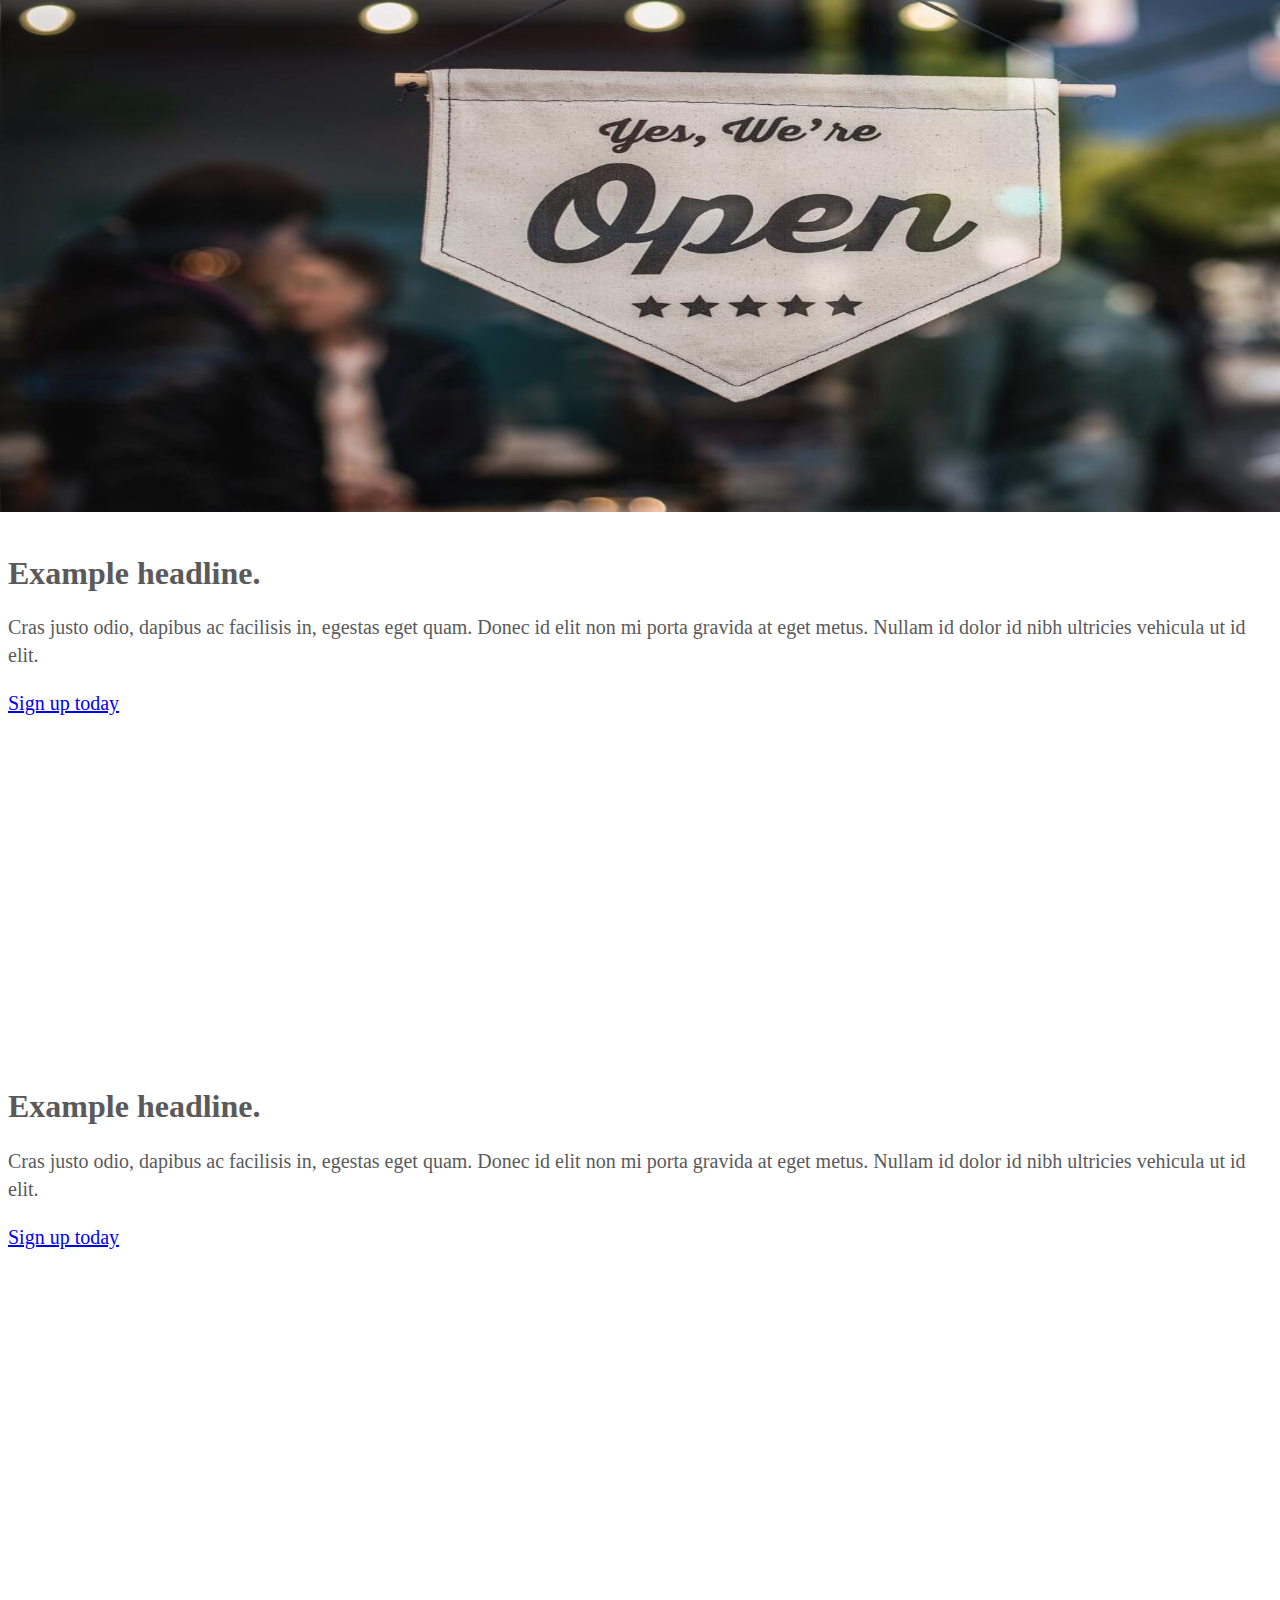
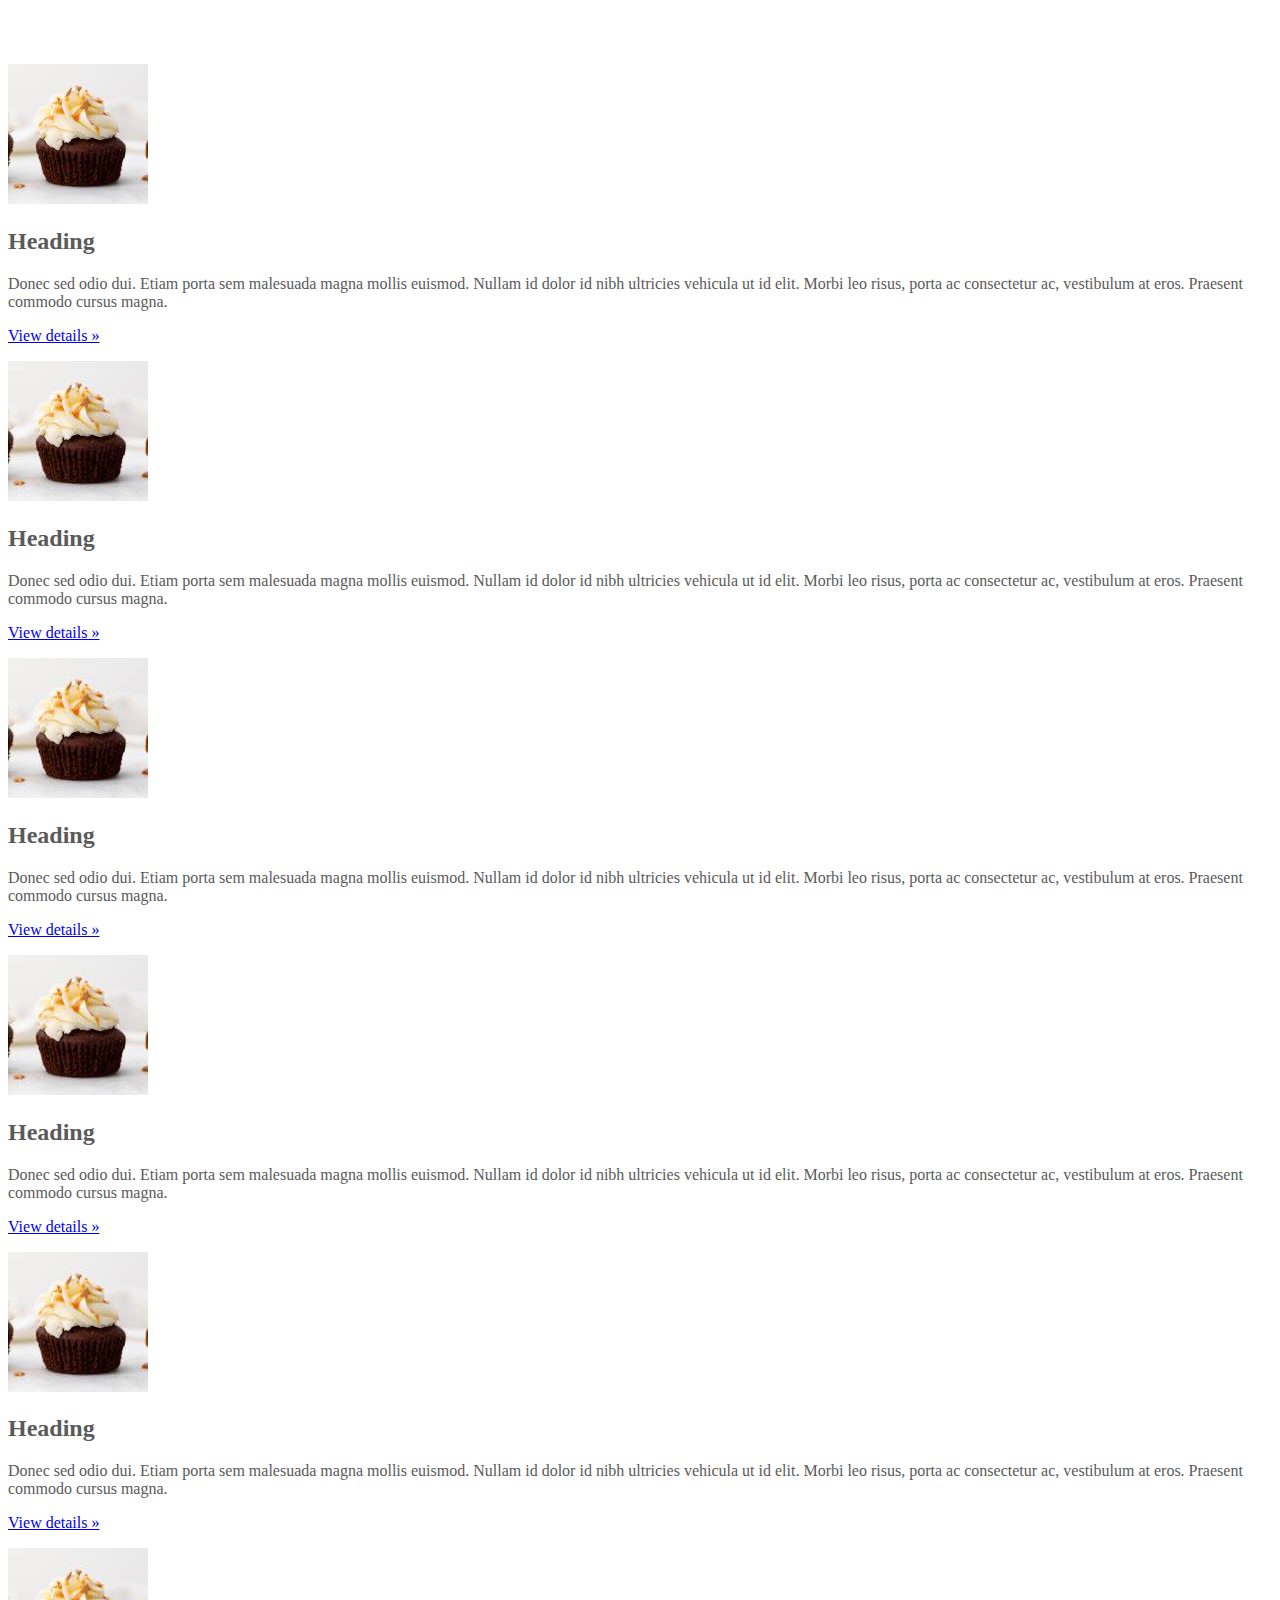
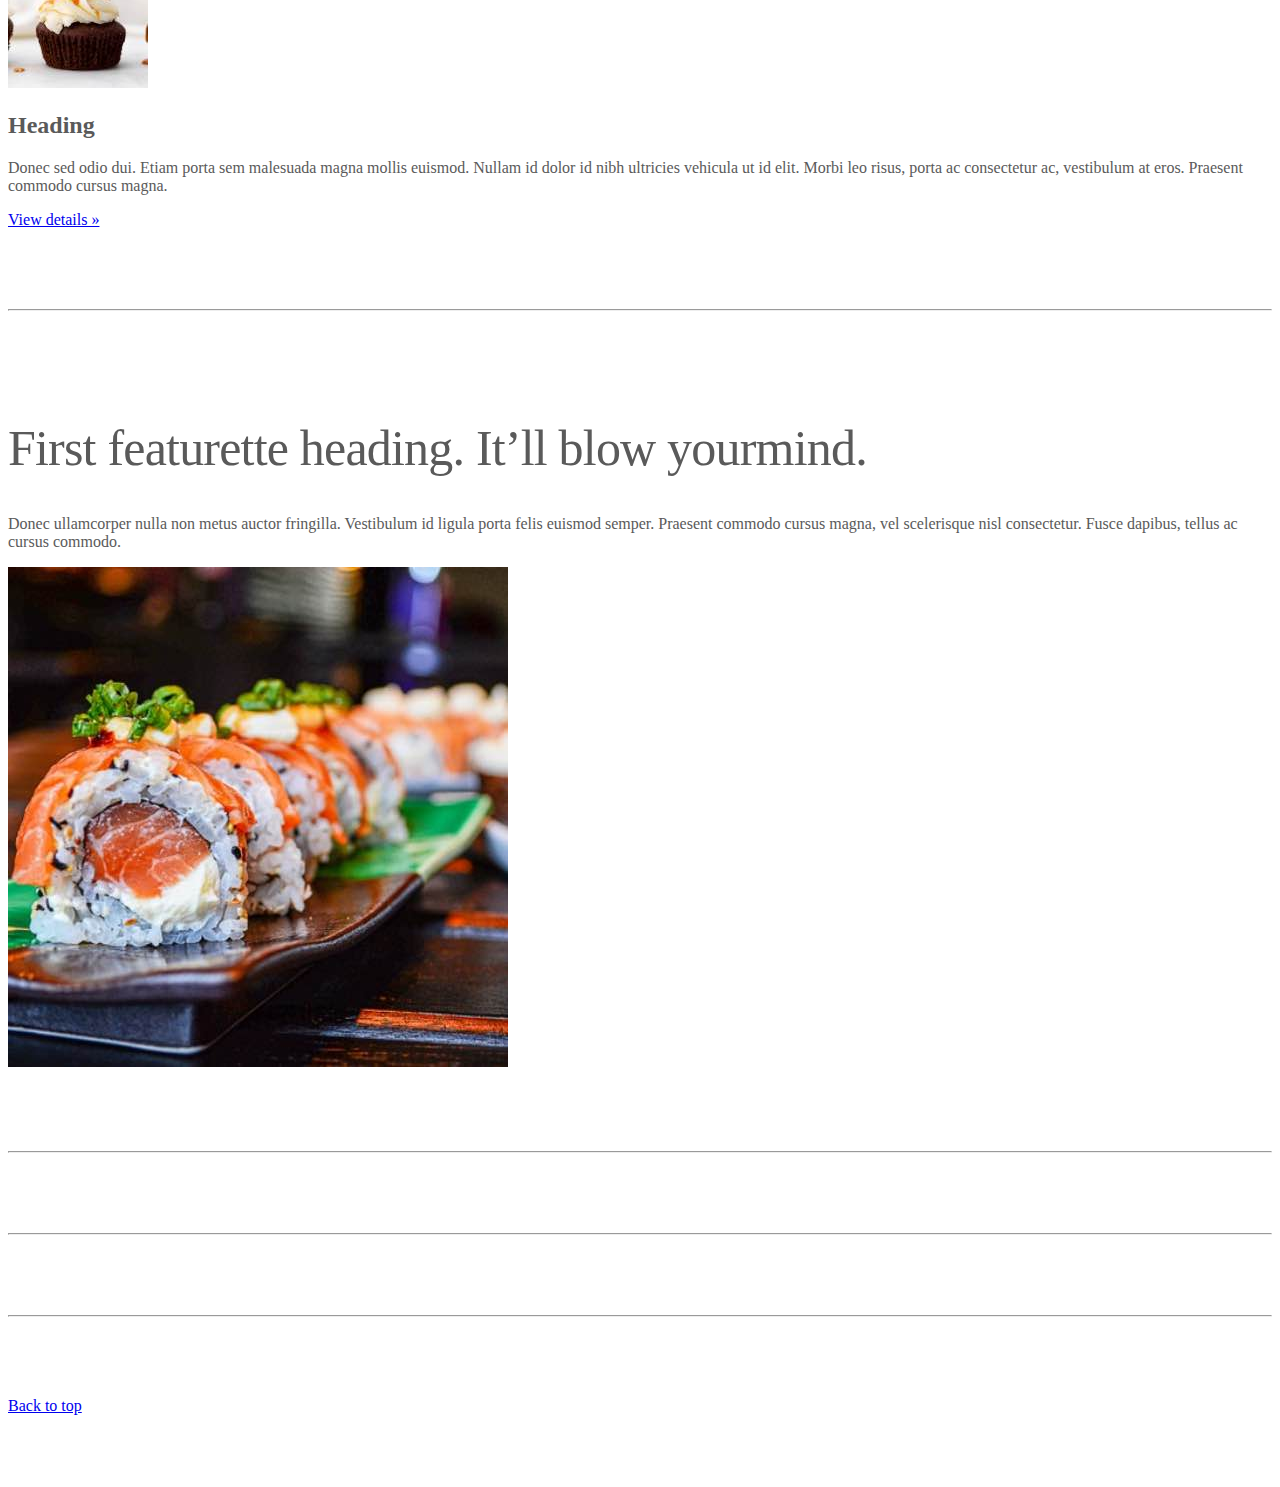
<file: kadai_005/index_for_student.html>
<!doctype html>
<html lang="en">
  <head>
    <meta charset="utf-8">
    <meta name="viewport" content="width=device-width, initial-scale=1">
    <meta name="description" content="">
    <meta name="author" content="Mark Otto, Jacob Thornton, and Bootstrap contributors">
    <meta name="generator" content="Hugo 0.79.0">
    <title>Carousel Template · Bootstrap v5.0</title>
    <link rel="canonical" href="https://getbootstrap.com/docs/5.0/examples/carousel/">
    <!-- ************************************************ bootstrap.min.cssの読み込み -->
    <link href="https://cdn.jsdelivr.net/npm/bootstrap@5.0.0-beta1/dist/css/bootstrap.min.css" rel="stylesheet" integrity="sha384-giJF6kkoqNQ00vy+HMDP7azOuL0xtbfIcaT9wjKHr8RbDVddVHyTfAAsrekwKmP1" crossorigin="anonymous">
    <!-- ************************************************ carousel.cssの読み込み -->
    <link href="carousel.css" rel="stylesheet">
    <!-- ************************************************ bootstrap.bundle.min.jsの読み込み -->
    <script src="https://cdn.jsdelivr.net/npm/bootstrap@5.0.0-beta1/dist/js/bootstrap.bundle.min.js" integrity="sha384-ygbV9kiqUc6oa4msXn9868pTtWMgiQaeYH7/t7LECLbyPA2x65Kgf80OJFdroafW" crossorigin="anonymous" defer></script>
  </head>
  <body>
    <main>
      <!-- ************************************************ カールセル開始 -->

       <div id="myCarousel" class="carousel slide carousel-fade" data-bs-ride="carousel">
     <div class="carousel-inner">
       <div class="carousel-item active">
         <img src="img/top_1.jpg" alt="サンプル画像1">
         <div class="container">
           <div class="carousel-caption">
             <h1>Example headline.</h1>
             <p>Cras justo odio, dapibus ac facilisis in, egestas eget quam. Donec id elit non mi porta gravida at eget
               metus. Nullam id dolor id nibh ultricies vehicula ut id elit.</p>
             <p><a class="btn btn-lg btn-primary" href="#" role="button">Sign up today</a></p>
           </div>
         </div>
       </div>
       <div class="carousel-item">
        <img src="img/top_2.jpg" alt="サンプル画像2">
        <div class="container">
          <div class="carousel-caption">
            <h1>Example headline.</h1>
             <p>Cras justo odio, dapibus ac facilisis in, egestas eget quam. Donec id elit non mi porta gravida at eget
               metus. Nullam id dolor id nibh ultricies vehicula ut id elit.</p>
             <p><a class="btn btn-lg btn-primary" href="#" role="button">Sign up today</a></p>
          </div>
        </div>
       </div>
       <div class="carousel-item">
        <img src="img/top_3.jpg" alt="サンプル画像3">
        <div class="container">
          <div class="carousel-caption">
            <h1>Example headline.</h1>
             <p>Cras justo odio, dapibus ac facilisis in, egestas eget quam. Donec id elit non mi porta gravida at eget
               metus. Nullam id dolor id nibh ultricies vehicula ut id elit.</p>
             <p><a class="btn btn-lg btn-primary" href="#" role="button">Sign up today</a></p>
          </div>
        </div>
       </div>
     </div>
       </div>

   
      <!-- ************************************************ カールセル終了 -->
      <!-- <div class="container marketing"> -->
        <!-- <div class="container">
          <style>
            .button-test{
              padding:10px 30px;;
              width: 300px;
              background-color: blue;
              color: white;
              text-align: center;
              font-weight: bold;
              border-radius: 5px;
              margin: 30px;
              box-shadow: 0 0 20px 0 rgba(0,0,0,30%);
              }

          </style>
          <button class="btn btn-primary btn-lg shadow">ここを押す</button>
          <div class="button-test">ここを押す</div>
          <a href="" class=" btn btn-info btn-sm shadow">ここを押す</a>
          
          <div>
            <button class="btn btn-primary">ここを押す</button>
             <button class="btn btn-secondary">ここを押す</button>
              <button class="btn btn-success btn-lg">ここを押す</button>
               <button class="btn btn-danger">ここを押す</button> 
               <button class="btn btn-warning btn-sm">ここを押す</button>
                <button class="btn btn-info shadow">ここを押す</button>
                 <button class="btn btn-light">ここを押す</button>
                  <button class="btn btn-dark">ここを押す</button>
                   <button class="btn btn-outline-warning shadow-lg">ここを押す</button>
                   <button class="btn btn-link">ここを押す</button>
                   </div> -->
                   <div class="container">
                    <div class="row">
                 <div class="col-md-2 col-6 text-center">
    
                 <img src="img/cake.jpg" class="rounded-circle" alt="サンプル画像2">
                  <h2>Heading</h2>
                   <p>
       Donec sed odio dui. Etiam porta sem malesuada magna mollis
       euismod. Nullam id dolor id nibh ultricies vehicula ut id elit.
       Morbi leo risus, porta ac consectetur ac, vestibulum at eros.
       Praesent commodo cursus magna.
                  </p>
                  <p><a class="btn btn-secondary" href="#" role="button">View details &raquo;           </a></p>
                     </div>
                      <div class="col-md-2 col-6 text-center">
    
                  <img src="img/cake.jpg" class="rounded-circle" alt="サンプル画像2">
                    <h2>Heading</h2>
                   <p>
       Donec sed odio dui. Etiam porta sem malesuada magna mollis
       euismod. Nullam id dolor id nibh ultricies vehicula ut id elit.
       Morbi leo risus, porta ac consectetur ac, vestibulum at eros.
       Praesent commodo cursus magna.
                    </p>
                   <p><a class="btn btn-secondary" href="#" role="button">View details &raquo;</a></p>
                   </div>
                     <div class="col-md-2 col-6 text-center">
     
                  <img src="img/cake.jpg" class="rounded-circle" alt="サンプル画像2">
                  <h2>Heading</h2>
                    <p>
       Donec sed odio dui. Etiam porta sem malesuada magna mollis
       euismod. Nullam id dolor id nibh ultricies vehicula ut id elit.
       Morbi leo risus, porta ac consectetur ac, vestibulum at eros.
       Praesent commodo cursus magna.
                   </p>
                   <p><a class="btn btn-secondary" href="#" role="button">View details &raquo;</a></p>
                    </div>
                   <div class="col-md-2 col-6 text-center">
    
                  <img src="img/cake.jpg" class="rounded-circle" alt="サンプル画像2">
                  <h2>Heading</h2>
                  <p>
       Donec sed odio dui. Etiam porta sem malesuada magna mollis
       euismod. Nullam id dolor id nibh ultricies vehicula ut id elit.
       Morbi leo risus, porta ac consectetur ac, vestibulum at eros.
       Praesent commodo cursus magna.
                   </p>
                   <p><a class="btn btn-secondary" href="#" role="button">View details &raquo;</a></p>
                  </div>
                  <div class="col-md-2 col-6 text-center">
   
                 <img src="img/cake.jpg" class="rounded-circle" alt="サンプル画像2">
                <h2>Heading</h2>
                  <p>
       Donec sed odio dui. Etiam porta sem malesuada magna mollis
       euismod. Nullam id dolor id nibh ultricies vehicula ut id elit.
       Morbi leo risus, porta ac consectetur ac, vestibulum at eros.
       Praesent commodo cursus magna.
                 </p>
                   <p><a class="btn btn-secondary" href="#" role="button">View details &raquo;</a></p>
                </div>
              <div class="col-md-2 col-6 text-center">
                <img src="img/cake.jpg" class="rounded-circle" alt="サンプル画像2">
                <h2>Heading</h2>
                  <p>
       Donec sed odio dui. Etiam porta sem malesuada magna mollis
       euismod. Nullam id dolor id nibh ultricies vehicula ut id elit.
       Morbi leo risus, porta ac consectetur ac, vestibulum at eros.
       Praesent commodo cursus magna.
                </p>
                   <p><a class="btn btn-secondary" href="#" role="button">View details &raquo;</a></p>
                     </div>
                    </div>
                   </div>

        <hr class="featurette-divider">
        <!-- <div class="row"> -->
        <div class="">
          <!-- <div class="col-md-7"> -->
          <div class="">
            <!-- <h2 class="featurette-heading">First featurette heading. <span class="text-muted">It’ll blow yourmind.</span> -->
            <h2 class="featurette-heading">First featurette heading. <span class="">It’ll blow yourmind.</span></h2>
            <!-- <p class="lead">Donec ullamcorper nulla non metus auctor fringilla. Vestibulum id ligula porta felis
              euismod
              semper. Praesent commodo cursus magna, vel scelerisque nisl consectetur. Fusce dapibus, tellus ac cursus
              commodo.</p> -->
            <p class="">
              Donec ullamcorper nulla non metus auctor fringilla. Vestibulum id ligula porta felis
              euismod
              semper. Praesent commodo cursus magna, vel scelerisque nisl consectetur. Fusce dapibus, tellus ac cursus
              commodo.
            </p>
          </div>
          <!-- <div class="col-md-5"> -->
          <div class="">
            <!-- <img src="img/sushi.jpg" class="img-fluid" alt=""> -->
            <img src="img/sushi.jpg" class="" alt="サンプル画像3">
          </div>
        </div>
        <hr class="featurette-divider">
        <!-- ここにもう一つ左右を反転させたものを作ります。 -->
        <hr class="featurette-divider">
        <!-- ここにもう一つ左右を反転させたものを作ります。 -->
        <hr class="featurette-divider">
        <footer class="container">
          <!-- <p class="float-end"><a href="#">Back to top</a></p> -->
          <p class=""><a href="#">Back to top</a></p>
        </footer>
      </div>
    </main>
  </body>

</html>
</file>
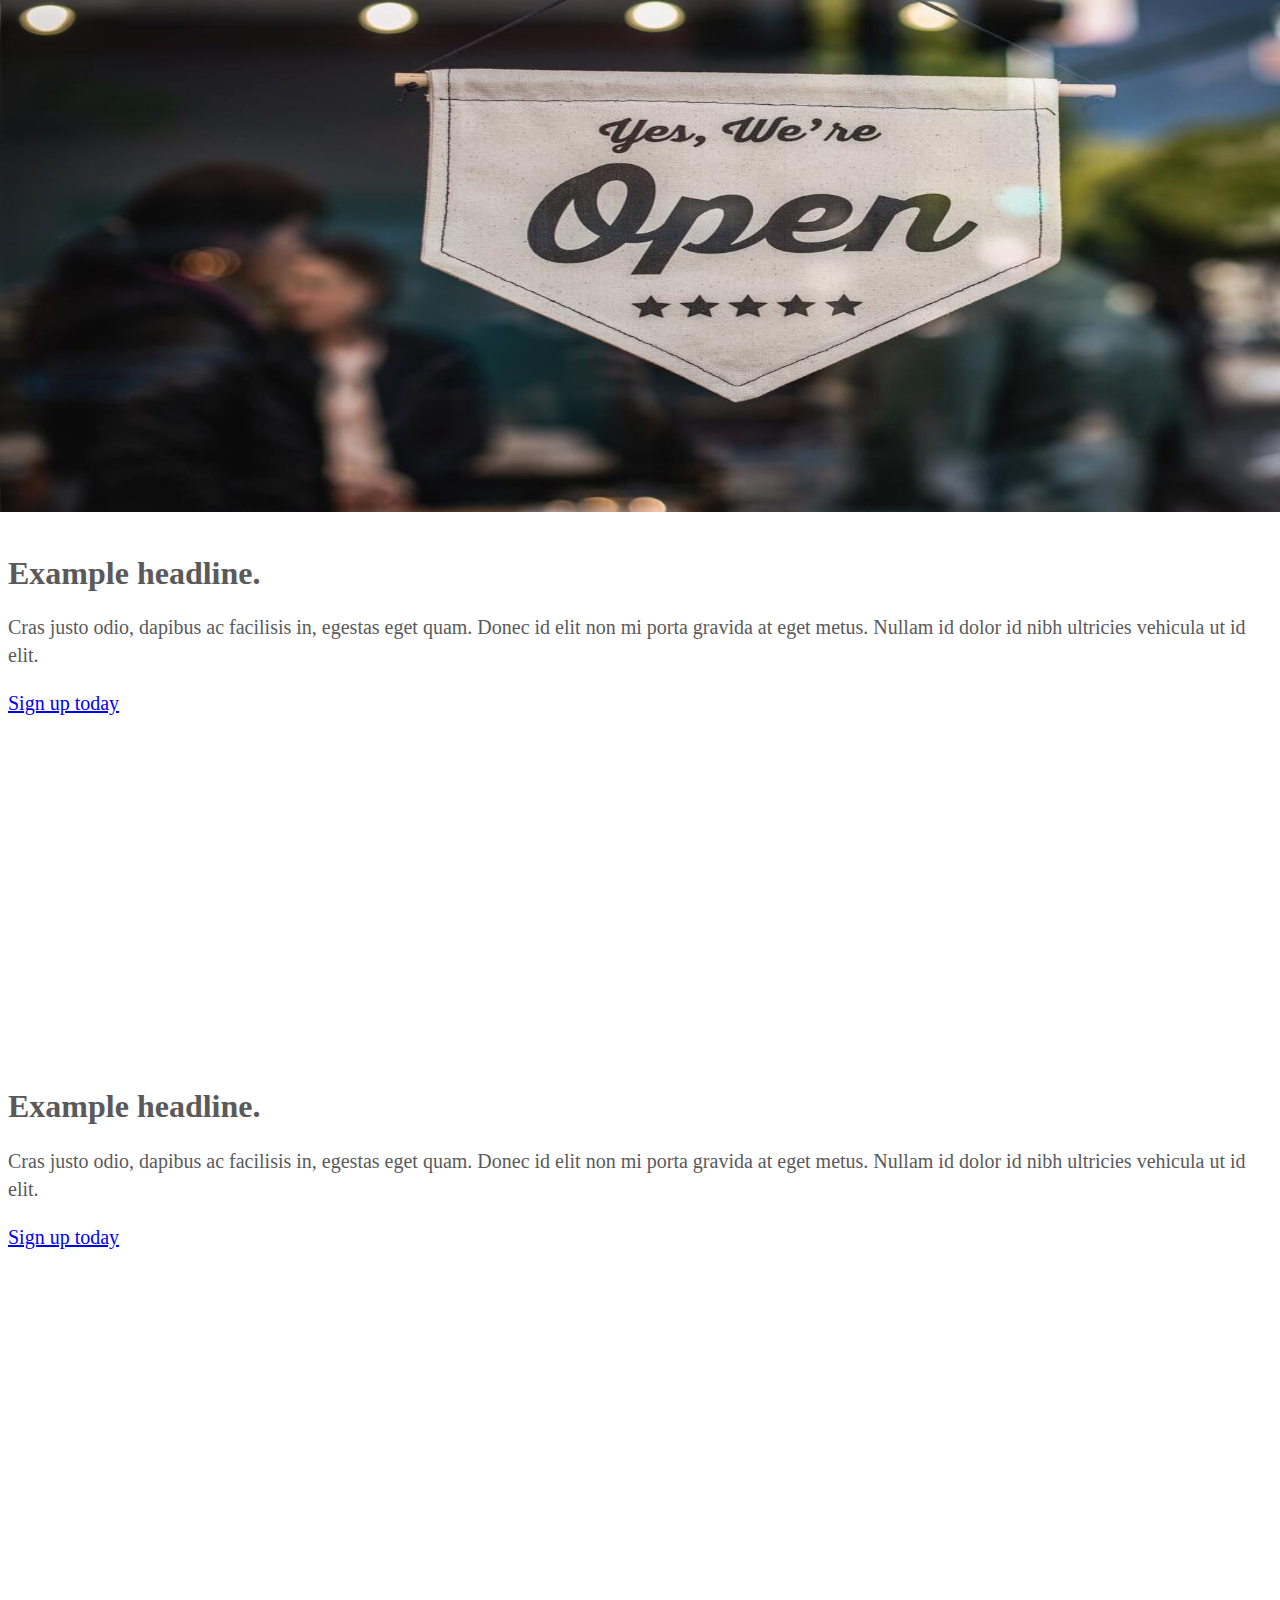
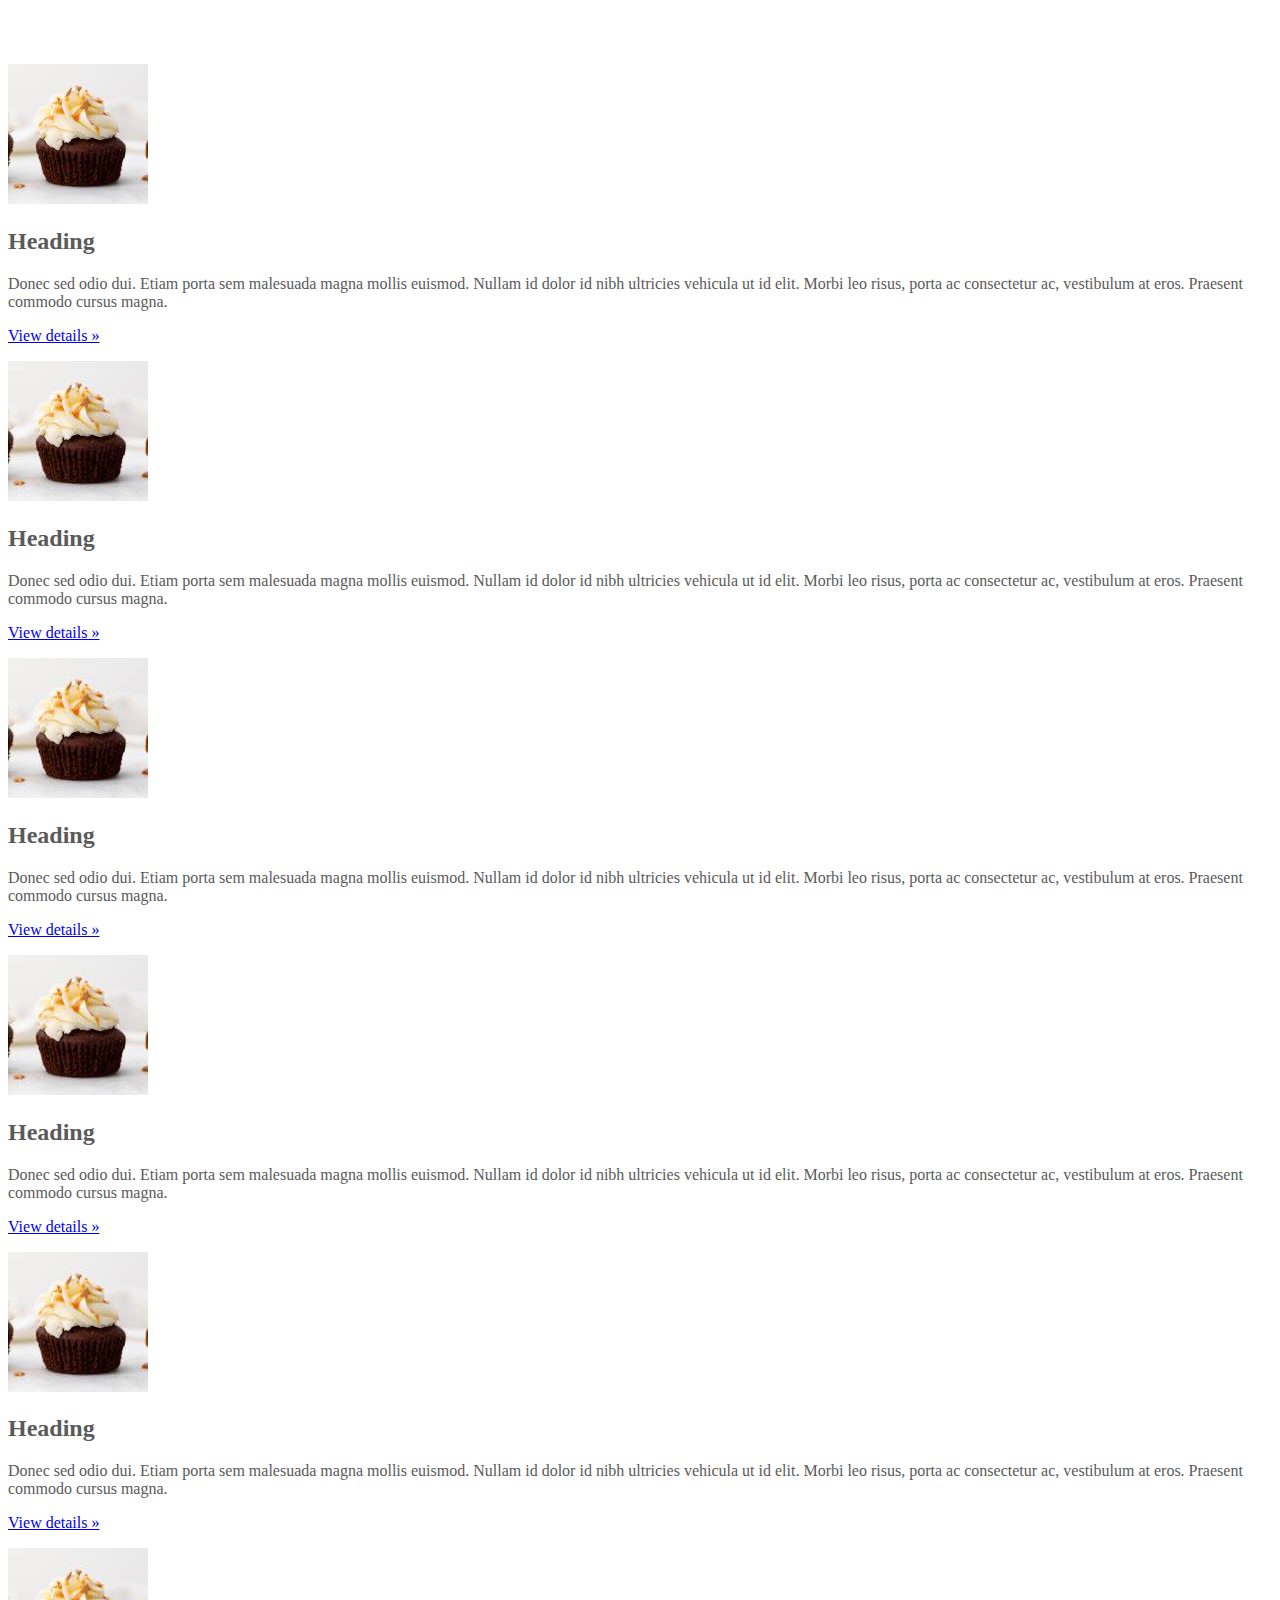
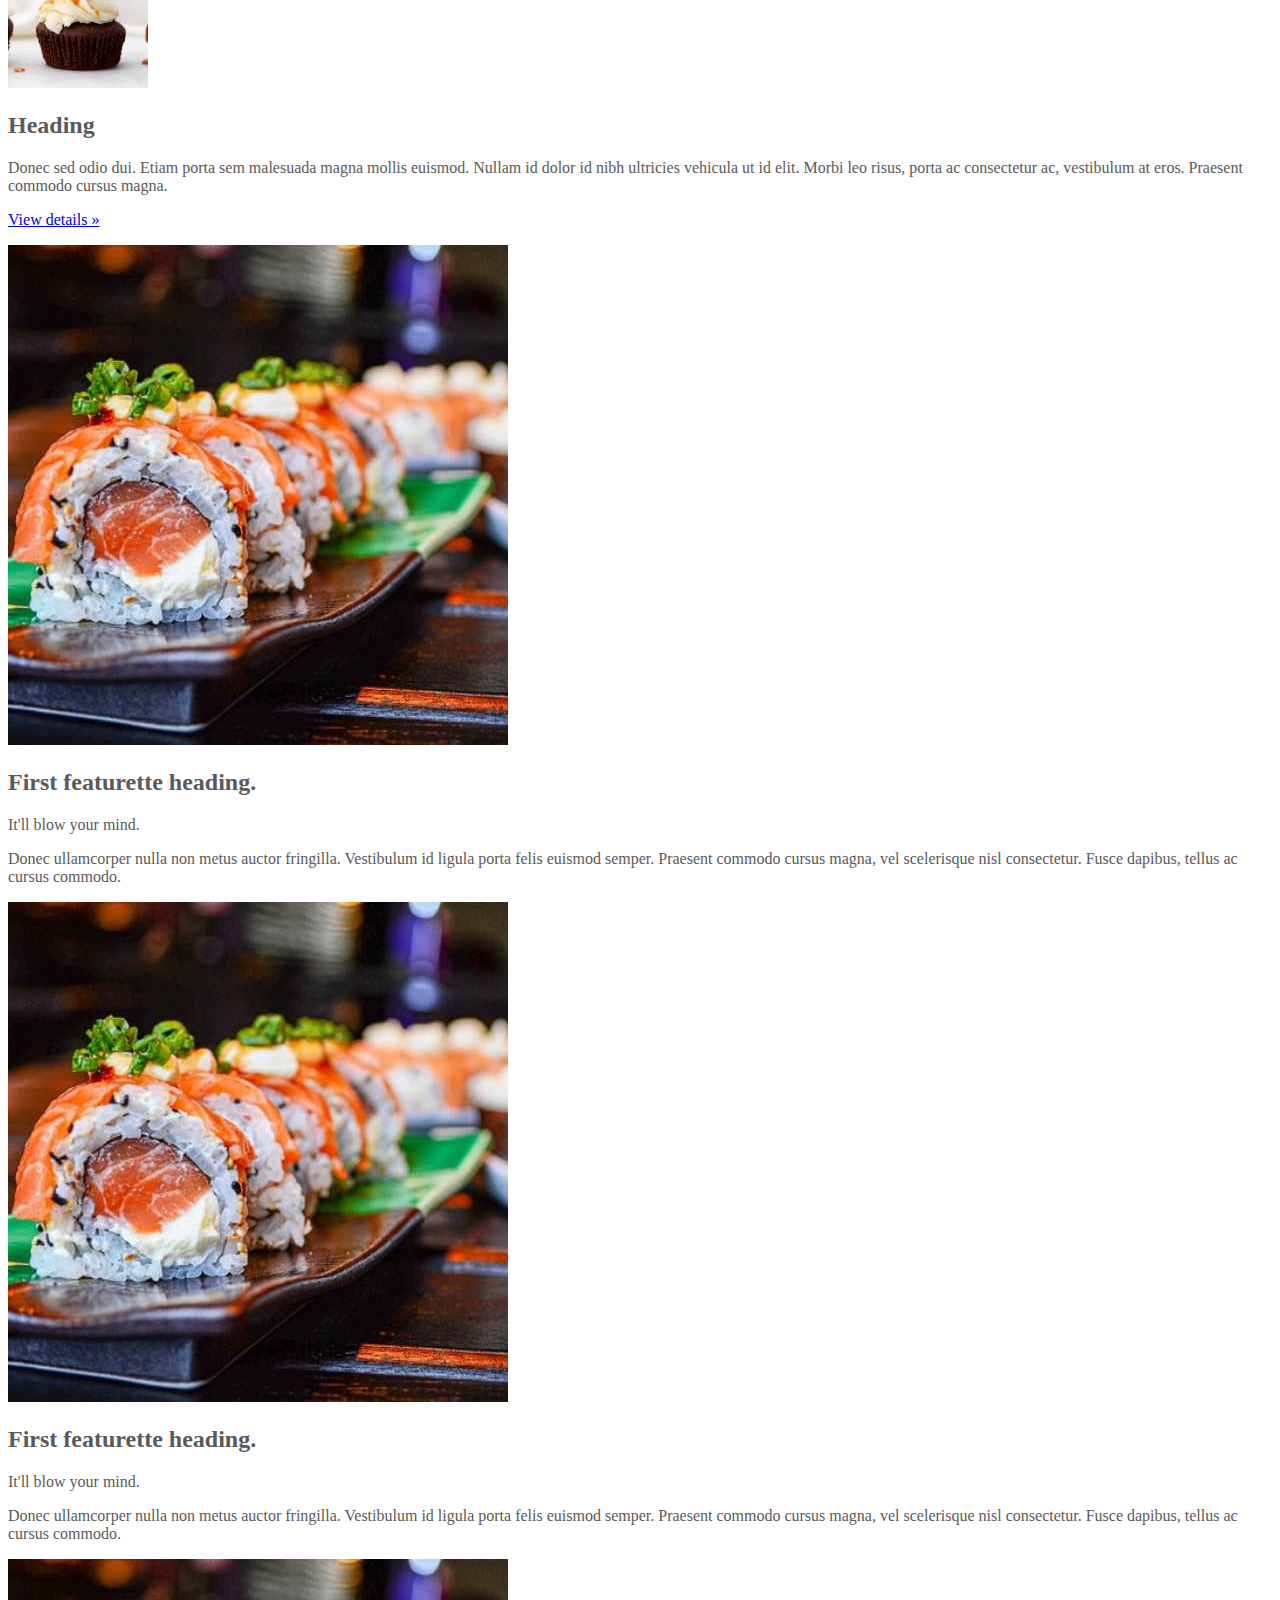
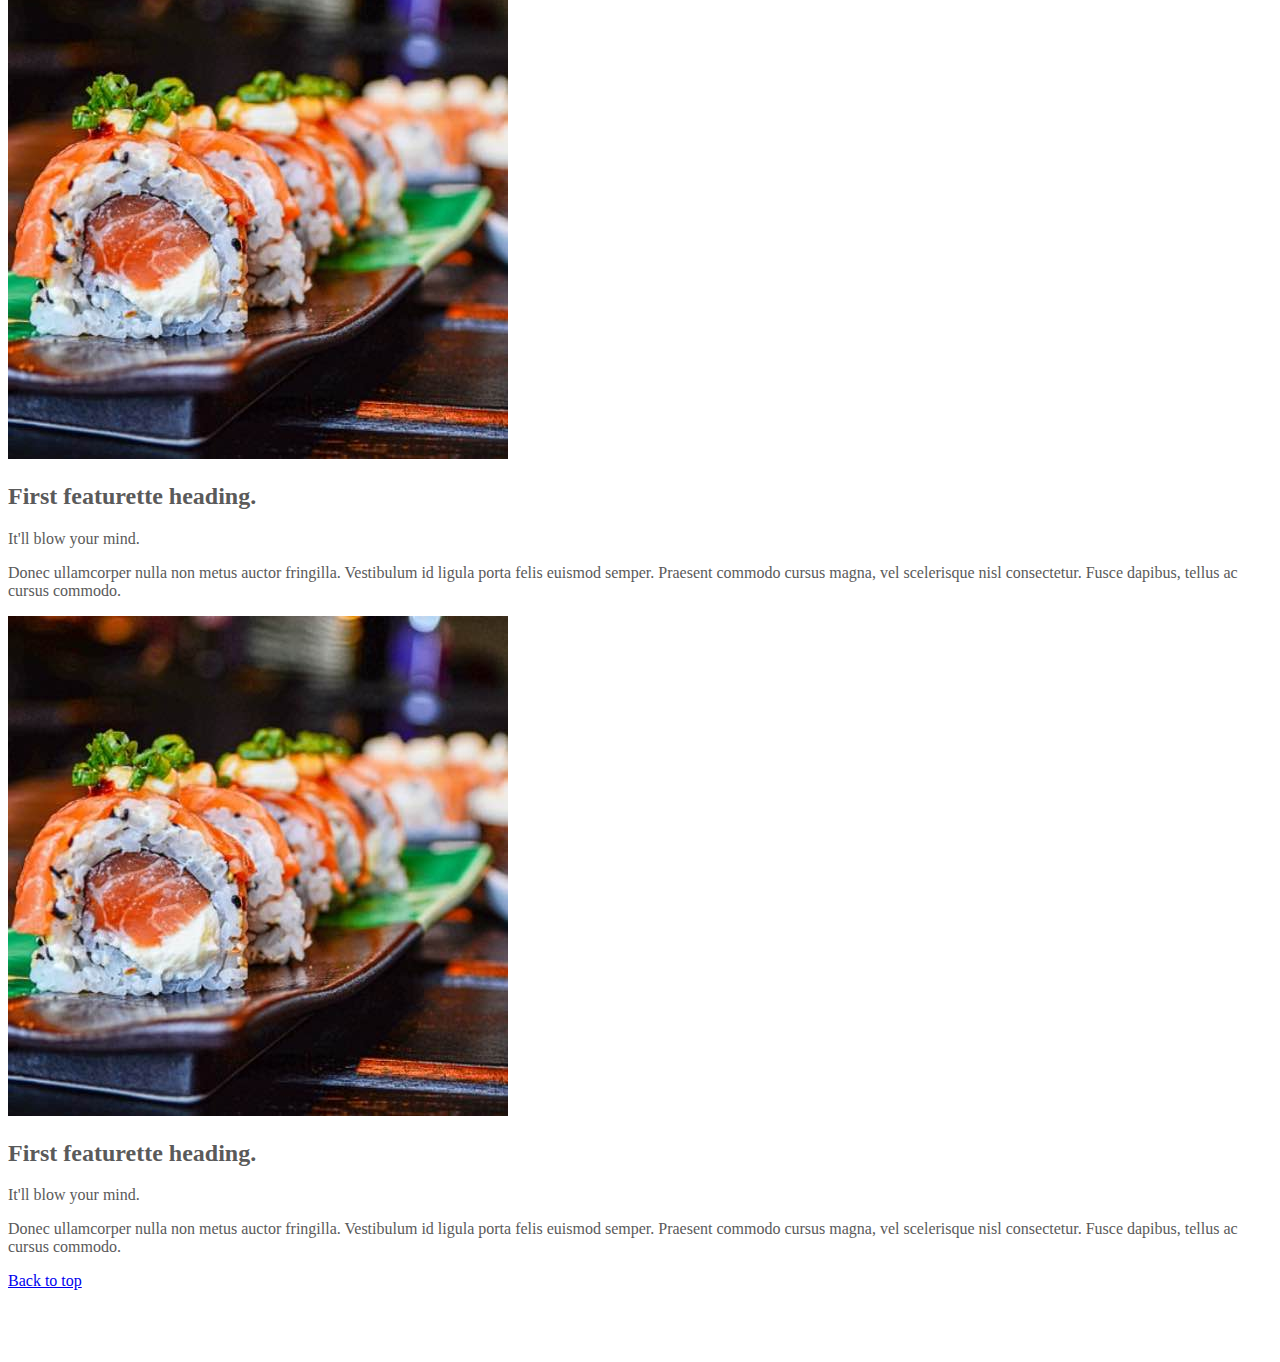
<file: kadai_006/index_for_student.html>
<!doctype html>
<html lang="en">
  <head>
    <meta charset="utf-8">
    <meta name="viewport" content="width=device-width, initial-scale=1">
    <meta name="description" content="">
    <meta name="author" content="Mark Otto, Jacob Thornton, and Bootstrap contributors">
    <meta name="generator" content="Hugo 0.79.0">
    <title>Carousel Template · Bootstrap v5.0</title>
    <link rel="canonical" href="https://getbootstrap.com/docs/5.0/examples/carousel/">
    <!-- ************************************************ bootstrap.min.cssの読み込み -->
    <link href="https://cdn.jsdelivr.net/npm/bootstrap@5.0.0-beta1/dist/css/bootstrap.min.css" rel="stylesheet" integrity="sha384-giJF6kkoqNQ00vy+HMDP7azOuL0xtbfIcaT9wjKHr8RbDVddVHyTfAAsrekwKmP1" crossorigin="anonymous">
    <!-- ************************************************ carousel.cssの読み込み -->
    <link href="carousel.css" rel="stylesheet">
    <!-- ************************************************ bootstrap.bundle.min.jsの読み込み -->
    <script src="https://cdn.jsdelivr.net/npm/bootstrap@5.0.0-beta1/dist/js/bootstrap.bundle.min.js" integrity="sha384-ygbV9kiqUc6oa4msXn9868pTtWMgiQaeYH7/t7LECLbyPA2x65Kgf80OJFdroafW" crossorigin="anonymous" defer></script>
  </head>
  <body>
    <main>
      <!-- ************************************************ カールセル開始 -->

       <div id="myCarousel" class="carousel slide carousel-fade" data-bs-ride="carousel">
     <div class="carousel-inner">
       <div class="carousel-item active">
         <img src="img/top_1.jpg" alt="サンプル画像1">
         <div class="container">
           <div class="carousel-caption">
             <h1>Example headline.</h1>
             <p>Cras justo odio, dapibus ac facilisis in, egestas eget quam. Donec id elit non mi porta gravida at eget
               metus. Nullam id dolor id nibh ultricies vehicula ut id elit.</p>
             <p><a class="btn btn-lg btn-primary" href="#" role="button">Sign up today</a></p>
           </div>
         </div>
       </div>
       <div class="carousel-item">
        <img src="img/top_2.jpg" alt="サンプル画像2">
        <div class="container">
          <div class="carousel-caption">
            <h1>Example headline.</h1>
             <p>Cras justo odio, dapibus ac facilisis in, egestas eget quam. Donec id elit non mi porta gravida at eget
               metus. Nullam id dolor id nibh ultricies vehicula ut id elit.</p>
             <p><a class="btn btn-lg btn-primary" href="#" role="button">Sign up today</a></p>
          </div>
        </div>
       </div>
       <div class="carousel-item">
        <img src="img/top_3.jpg" alt="サンプル画像3">
        <div class="container">
          <div class="carousel-caption">
            <h1>Example headline.</h1>
             <p>Cras justo odio, dapibus ac facilisis in, egestas eget quam. Donec id elit non mi porta gravida at eget
               metus. Nullam id dolor id nibh ultricies vehicula ut id elit.</p>
             <p><a class="btn btn-lg btn-primary" href="#" role="button">Sign up today</a></p>
          </div>
        </div>
       </div>
     </div>
       </div>

   
      <!-- ************************************************ カールセル終了 -->
      <!-- <div class="container marketing"> -->
        <!-- <div class="container">
          <style>
            .button-test{
              padding:10px 30px;;
              width: 300px;
              background-color: blue;
              color: white;
              text-align: center;
              font-weight: bold;
              border-radius: 5px;
              margin: 30px;
              box-shadow: 0 0 20px 0 rgba(0,0,0,30%);
              }

          </style>
          <button class="btn btn-primary btn-lg shadow">ここを押す</button>
          <div class="button-test">ここを押す</div>
          <a href="" class=" btn btn-info btn-sm shadow">ここを押す</a>
          
          <div>
            <button class="btn btn-primary">ここを押す</button>
             <button class="btn btn-secondary">ここを押す</button>
              <button class="btn btn-success btn-lg">ここを押す</button>
               <button class="btn btn-danger">ここを押す</button> 
               <button class="btn btn-warning btn-sm">ここを押す</button>
                <button class="btn btn-info shadow">ここを押す</button>
                 <button class="btn btn-light">ここを押す</button>
                  <button class="btn btn-dark">ここを押す</button>
                   <button class="btn btn-outline-warning shadow-lg">ここを押す</button>
                   <button class="btn btn-link">ここを押す</button>
                   </div> -->
                   <div class="container">
                    <div class="row">
                 <div class="col-md-2 col-6 text-center">
    
                 <img src="img/cake.jpg" class="rounded-circle" alt="サンプル画像2">
                  <h2>Heading</h2>
                   <p>
       Donec sed odio dui. Etiam porta sem malesuada magna mollis
       euismod. Nullam id dolor id nibh ultricies vehicula ut id elit.
       Morbi leo risus, porta ac consectetur ac, vestibulum at eros.
       Praesent commodo cursus magna.
                  </p>
                  <p><a class="btn btn-secondary" href="#" role="button">View details &raquo;           </a></p>
                     </div>
                      <div class="col-md-2 col-6 text-center">
    
                  <img src="img/cake.jpg" class="rounded-circle" alt="サンプル画像2">
                    <h2>Heading</h2>
                   <p>
       Donec sed odio dui. Etiam porta sem malesuada magna mollis
       euismod. Nullam id dolor id nibh ultricies vehicula ut id elit.
       Morbi leo risus, porta ac consectetur ac, vestibulum at eros.
       Praesent commodo cursus magna.
                    </p>
                   <p><a class="btn btn-secondary" href="#" role="button">View details &raquo;</a></p>
                   </div>
                     <div class="col-md-2 col-6 text-center">
     
                  <img src="img/cake.jpg" class="rounded-circle" alt="サンプル画像2">
                  <h2>Heading</h2>
                    <p>
       Donec sed odio dui. Etiam porta sem malesuada magna mollis
       euismod. Nullam id dolor id nibh ultricies vehicula ut id elit.
       Morbi leo risus, porta ac consectetur ac, vestibulum at eros.
       Praesent commodo cursus magna.
                   </p>
                   <p><a class="btn btn-secondary" href="#" role="button">View details &raquo;</a></p>
                    </div>
                   <div class="col-md-2 col-6 text-center">
    
                  <img src="img/cake.jpg" class="rounded-circle" alt="サンプル画像2">
                  <h2>Heading</h2>
                  <p>
       Donec sed odio dui. Etiam porta sem malesuada magna mollis
       euismod. Nullam id dolor id nibh ultricies vehicula ut id elit.
       Morbi leo risus, porta ac consectetur ac, vestibulum at eros.
       Praesent commodo cursus magna.
                   </p>
                   <p><a class="btn btn-secondary" href="#" role="button">View details &raquo;</a></p>
                  </div>
                  <div class="col-md-2 col-6 text-center">
   
                 <img src="img/cake.jpg" class="rounded-circle" alt="サンプル画像2">
                <h2>Heading</h2>
                  <p>
       Donec sed odio dui. Etiam porta sem malesuada magna mollis
       euismod. Nullam id dolor id nibh ultricies vehicula ut id elit.
       Morbi leo risus, porta ac consectetur ac, vestibulum at eros.
       Praesent commodo cursus magna.
                 </p>
                   <p><a class="btn btn-secondary" href="#" role="button">View details &raquo;</a></p>
                </div>
              <div class="col-md-2 col-6 text-center">
                <img src="img/cake.jpg" class="rounded-circle" alt="サンプル画像2">
                <h2>Heading</h2>
                  <p>
       Donec sed odio dui. Etiam porta sem malesuada magna mollis
       euismod. Nullam id dolor id nibh ultricies vehicula ut id elit.
       Morbi leo risus, porta ac consectetur ac, vestibulum at eros.
       Praesent commodo cursus magna.
                </p>
                   <p><a class="btn btn-secondary" href="#" role="button">View details &raquo;</a></p>
                     </div>
                    </div>
                   </div>

              <div class="row row-cols-1 row-cols-md-4 g-4">
              <div class="col">
               <div class="card">
                 <img src="img/sushi.jpg" class="card-img-top" alt="サンプル画像3" />
                 <div class="card-body">
                   <h2 class="card-title">First featurette heading.</h2>
                   <p class="card-text">It'll blow your mind.</p>
                   <p class="lead">
                     Donec ullamcorper nulla non metus auctor fringilla. Vestibulum id
                     ligula porta felis euismod semper. Praesent commodo cursus magna,
                     vel scelerisque nisl consectetur. Fusce dapibus, tellus ac cursus
                     commodo.
                   </p>
                 </div>
               </div> 
              </div>
              
              <div class="col">
               <div class="card">
                 <img src="img/sushi.jpg" class="card-img-top" alt="サンプル画像3" />
                 <div class="card-body">
                   <h2 class="card-title">First featurette heading.</h2>
                   <p class="card-text">It'll blow your mind.</p>
                   <p class="lead">
                     Donec ullamcorper nulla non metus auctor fringilla. Vestibulum id
                     ligula porta felis euismod semper. Praesent commodo cursus magna,
                     vel scelerisque nisl consectetur. Fusce dapibus, tellus ac cursus
                     commodo.
                   </p>
                 </div>
               </div> 
              </div>

              <div class="col">
               <div class="card">
                 <img src="img/sushi.jpg" class="card-img-top" alt="サンプル画像3" />
                 <div class="card-body">
                   <h2 class="card-title">First featurette heading.</h2>
                   <p class="card-text">It'll blow your mind.</p>
                   <p class="lead">
                     Donec ullamcorper nulla non metus auctor fringilla. Vestibulum id
                     ligula porta felis euismod semper. Praesent commodo cursus magna,
                     vel scelerisque nisl consectetur. Fusce dapibus, tellus ac cursus
                     commodo.
                   </p>
                 </div>
               </div> 
              </div>

              <div class="col">
               <div class="card">
                 <img src="img/sushi.jpg" class="card-img-top" alt="サンプル画像3" />
                 <div class="card-body">
                   <h2 class="card-title">First featurette heading.</h2>
                   <p class="card-text">It'll blow your mind.</p>
                   <p class="lead">
                     Donec ullamcorper nulla non metus auctor fringilla. Vestibulum id
                     ligula porta felis euismod semper. Praesent commodo cursus magna,
                     vel scelerisque nisl consectetur. Fusce dapibus, tellus ac cursus
                     commodo.
                   </p>
                 </div>
               </div> 
              </div>


              </div>    
                
       
              
         
                 
          
            <footer class="container">
              <!-- <p class="float-end"><a href="#">Back to top</a></p> -->
              <p class=""><a href="#">Back to top</a></p>
            </footer>
          </div>
        </main>
      </body>
    
    </html>
</file>
<file: kadai_015/stylesheet/style.css>
/* ----------------------------------------------- 共通 */
html,
body {
  overflow-x: hidden;
}

body {
  color: #000000;
  font-family: 'Noto Sans JP', sans-serif;
  padding-bottom: 0;

}

p {
  line-height: 2.0em;
  font-weight: 100;
  font-style: normal;
  font-size: 14px;

}



/* ----------------------------------------------- ナビゲーションバー */
.navbar_brand_logo {
  width: 32px;
  height: 32px;
  display: inline-block;
  margin-right: 15px;
}
.my_navbar_brand,
.my_nav_link {
font-size: 16px;
font-family: 'Lora', serif;
color: #000000 !important;
}
.navbar-toggler {
  padding: 0 !important;
  border: none;
}
#hamburger_btn_check:checked~.hamburger_btn .btn_close {
  display: block;
}
#hamburger_btn_check:checked~.hamburger_btn .btn_open {
  display: none;
}
.btn_close {
  display: none;
}
#hamburger_btn_check {
  display: none;
}

/* ----------------------------------------------- カールセル */
.my_carousel_caption {
  font-size: 52px;
  padding-top: 1.25rem;
  padding-bottom: 1.25rem;
  color: #fff;
  text-align: center;
  font-family:'Lora',serif;
  line-height: 1.5em;
}
.my_carousel_caption::before {
  content: url(../img/logoSymbol_White.png);
  display: block;
}
 @media screen and (max-width:375px) {
  .my_carousel_caption {
    font-size: 27px;
  }
 }
 .carousel-item {
  height: 32rem;
 }
.carousel-item>img {
  position: absolute;
  top: 0;
  left: 0;
  min-width: 100%;
  height: 32rem;
}


/* ----------------------------------------------- アバウト */
.section_title {
  font-size: 36px;
  font-weight: 600;
}
.about::after {
  content: "私たちについて";
}
.section_title::after {
  display: block; 
  font-size: 14px;
  font-weight: 400;
  padding: 16px 0 16px;
  width: 100px;
  border-bottom: solid 1px #000000;

}
.about_us_bg {
  background-color: #FFE6A5;
}


/* ----------------------------------------------- ギャラリー */
.gallery::after {
content:"ギャラリー";
margin: 0 auto 0;
}




/* ----------------------------------------------- メニュー */
.menu::after {
  content: "メニュー";
  margin: 0 auto 0;
}
.menu_title {
  font-size: 18px;
  font-weight: 600;
  font-style: normal;
}
.menu_price {
  font-size: 20px;
  font-weight: 400px;
  font-family: 'Lora',serif;
}



/* ----------------------------------------------- レビュー */
.review_wrapper {
  background-image: url(../img/background-reviews.jpg);
  background-repeat: no-repeat;
  background-size: cover;
}
.review::after {
  content: "お客様の声";
  margin: 0 auto 0;
  border-bottom: solid 1px #FFFFFF;
}
.h_420 {
  height: 420px;
  position: relative;
}
.reviewer_img {
  width: 48px;
  height: 48px;
  border-radius: 50%;
  margin-right: 16px;
}
.star_img {
  width: 25px;
  height: 25px;
}
.fix_bottom {
  position: absolute;
  width: 80px;
  height: 44px;
  left: 24px;
  bottom: 24px;
}

.section_title chef {
  font-size: 36px;
  font-weight: 600;
}
.section_title chef::after {
  display: block;
  font-size: 14px;
  font-weight: 400;
  padding: 16px 0 16px;
  width: 100px;
  border-bottom: solid 1px #000000;
}
.chef::after {
  content: "シェフ";
}
.chef_bg {
  background-color:#fdf5e6 ;
}
.name {
  font-size: 36px;
  font-weight: 400;
}


/* ----------------------------------------------- アクセス */
.access::after {
  content: "アクセス";
  margin: 0 auto 0;
}




/* ----------------------------------------------- フッター */
#footer {
  background-color: #fafafa;
}
.copy_right {
  font-size: 14px;
  position: absolute;
  bottom: 1rem;
  left: 12px;
  display: flex;
}
.copy_right>p {
  margin-right: 5rem;
  margin-bottom: 0;
}
.copy_right>img.sns_img {
  height: 24px;
  width: 24px;
  margin-right: 10px;
  margin-top: 0;
}
.restaurant_info p {
  font-weight: 400;
  line-height: 1.5;
  font-size: 16px;
}
.restaurant_info img {
  width: 20px;
  height: 20px;
  margin-right: 10px;
  line-height: 1.5;
  margin-top: auto;
}
.footer_brand_logo {
  width: 64px;
  height: 64px;
  display: inline-block;
  margin-right: 15px;
}
.footer_text {
  font-size: 24px;
  font-family: 'Lora'serif;
}
.footer_text,
.copy_right {
  margin-top: 2rem;
  text-align: center;
  position: relative;
}
.copy_right>p,img {
  margin-right: 1rem;
  font-size: 14px;
  margin: 0;
  line-height: 35px;
}
</file>
<file: kadai_tutorial_output/stylesheet/style.css>
/* ----------------------------------------------- 共通 */
html,
body {
  overflow-x: hidden;
}

body {
  color: #000000;
  font-family: 'Noto Sans JP', sans-serif;
  padding-bottom: 0;

}

p {
  line-height: 2.0em;
  font-weight: 100;
  font-style: normal;
  font-size: 14px;

}



/* ----------------------------------------------- ナビゲーションバー */
.navbar_brand_logo {
  width: 32px;
  height: 32px;
  display: inline-block;
  margin-right: 15px;
}
.my_navbar_brand,
.my_nav_link {
font-size: 16px;
font-family: 'Lora', serif;
color: #000000 !important;
}
.navbar-toggler {
  padding: 0 !important;
  border: none;
}
#hamburger_btn_check:checked~.hamburger_btn .btn_close {
  display: block;
}
#hamburger_btn_check:checked~.hamburger_btn .btn_open {
  display: none;
}
.btn_close {
  display: none;
}
#hamburger_btn_check {
  display: none;
}

/* ----------------------------------------------- カールセル */
.my_carousel_caption {
  font-size: 52px;
  padding-top: 1.25rem;
  padding-bottom: 1.25rem;
  color: #fff;
  text-align: center;
  font-family:'Lora',serif;
  line-height: 1.5em;
}
.my_carousel_caption::before {
  content: url(../img/logoSymbol_White.png);
  display: block;
}
 @media screen and (max-width:375px) {
  .my_carousel_caption {
    font-size: 27px;
  }
 }
 .carousel-item {
  height: 32rem;
 }
.carousel-item>img {
  position: absolute;
  top: 0;
  left: 0;
  min-width: 100%;
  height: 32rem;
}


/* ----------------------------------------------- アバウト */
.section_title {
  font-size: 36px;
  font-weight: 600;
}
.about::after {
  content: "私たちについて";
}
.section_title::after {
  display: block; 
  font-size: 14px;
  font-weight: 400;
  padding: 16px 0 16px;
  width: 100px;
  border-bottom: solid 1px #000000;

}
.about_us_bg {
  background-color: #FFE6A5;
}


/* ----------------------------------------------- ギャラリー */
.gallery::after {
content:"ギャラリー";
margin: 0 auto 0;
}




/* ----------------------------------------------- メニュー */
.menu::after {
  content: "メニュー";
  margin: 0 auto 0;
}
.menu_title {
  font-size: 18px;
  font-weight: 600;
  font-style: normal;
}
.menu_price {
  font-size: 20px;
  font-weight: 400px;
  font-family: 'Lora',serif;
}



/* ----------------------------------------------- レビュー */
.review_wrapper {
  background-image: url(../img/background-reviews.jpg);
  background-repeat: no-repeat;
  background-size: cover;
}
.review::after {
  content: "お客様の声";
  margin: 0 auto 0;
  border-bottom: solid 1px #FFFFFF;
}
.h_420 {
  height: 420px;
  position: relative;
}
.reviewer_img {
  width: 48px;
  height: 48px;
  border-radius: 50%;
  margin-right: 16px;
}
.star_img {
  width: 25px;
  height: 25px;
}
.fix_bottom {
  position: absolute;
  width: 80px;
  height: 44px;
  left: 24px;
  bottom: 24px;
}



/* ----------------------------------------------- アクセス */
.access::after {
  content: "アクセス";
  margin: 0 auto 0;
}




/* ----------------------------------------------- フッター */
#footer {
  background-color: #fafafa;
}
.copy_right {
  font-size: 14px;
  position: absolute;
  bottom: 1rem;
  left: 12px;
  display: flex;
}
.copy_right>p {
  margin-right: 5rem;
  margin-bottom: 0;
}
.copy_right>img.sns_img {
  height: 24px;
  width: 24px;
  margin-right: 10px;
  margin-top: 0;
}
.restaurant_info p {
  font-weight: 400;
  line-height: 1.5;
  font-size: 16px;
}
.restaurant_info img {
  width: 20px;
  height: 20px;
  margin-right: 10px;
  line-height: 1.5;
  margin-top: auto;
}
.footer_brand_logo {
  width: 64px;
  height: 64px;
  display: inline-block;
  margin-right: 15px;
}
.footer_text {
  font-size: 24px;
  font-family: 'Lora'serif;
}
.footer_text,
.copy_right {
  margin-top: 2rem;
  text-align: center;
  position: relative;
}
.copy_right>p,img {
  margin-right: 1rem;
  font-size: 14px;
  margin: 0;
  line-height: 35px;
}
</file>
<file: kadai_003/carousel.css>
/* ----------------------------------------------- 全体の文字色修正と下部の余白の調整 */
body {
  /* padding-top: 3rem; */
  padding-bottom: 3rem;
  color: #5a5a5a;
}

/* ----------------------------------------------- カルーセルのカスタマイズ */
.carousel {
  margin-bottom: 4rem;
}

.carousel-caption {
  bottom: 3rem;
  z-index: 10;
}

.carousel-item {
  height: 32rem;
}

.carousel-item > img {
  position: absolute;
  top: 0;
  left: 0;
  min-width: 100%;
  height: 32rem;
}

/* ----------------------------------------------- マーケティングコンテンツ */
.marketing .col-lg-4 {
  margin-bottom: 1.5rem;
  text-align: center;
}

.marketing h2 {
  font-weight: 400;
}

/* rtl:begin:ignore */
.marketing .col-lg-4 p {
  margin-right: .75rem;
  margin-left: .75rem;
}

/* rtl:end:ignore */

/* ----------------------------------------------- フィーチャーレット */
.featurette-divider {
  margin: 5rem 0;
  /* Space out the Bootstrap <hr> more */
}

.featurette-heading {
  font-weight: 300;
  line-height: 1;
  /* rtl:remove */
  letter-spacing: -.05rem;
}

/* ----------------------------------------------- レスポンシブデザイン */
@media (min-width: 40em) {
  .carousel-caption p {
    margin-bottom: 1.25rem;
    font-size: 1.25rem;
    line-height: 1.4;
  }

  .featurette-heading {
    font-size: 50px;
  }
}

@media (min-width: 62em) {
  .featurette-heading {
    margin-top: 7rem;
  }
}
</file>
<file: kadai_004/carousel.css>
/* ----------------------------------------------- 全体の文字色修正と下部の余白の調整 */
body {
  /* padding-top: 3rem; */
  padding-bottom: 3rem;
  color: #5a5a5a;
}

/* ----------------------------------------------- カルーセルのカスタマイズ */
.carousel {
  margin-bottom: 4rem;
}

.carousel-caption {
  bottom: 3rem;
  z-index: 10;
}

.carousel-item {
  height: 32rem;
}

.carousel-item > img {
  position: absolute;
  top: 0;
  left: 0;
  min-width: 100%;
  height: 32rem;
}

/* ----------------------------------------------- マーケティングコンテンツ */
.marketing .col-lg-4 {
  margin-bottom: 1.5rem;
  text-align: center;
}

.marketing h2 {
  font-weight: 400;
}

/* rtl:begin:ignore */
.marketing .col-lg-4 p {
  margin-right: .75rem;
  margin-left: .75rem;
}

/* rtl:end:ignore */

/* ----------------------------------------------- フィーチャーレット */
.featurette-divider {
  margin: 5rem 0;
  /* Space out the Bootstrap <hr> more */
}

.featurette-heading {
  font-weight: 300;
  line-height: 1;
  /* rtl:remove */
  letter-spacing: -.05rem;
}

/* ----------------------------------------------- レスポンシブデザイン */
@media (min-width: 40em) {
  .carousel-caption p {
    margin-bottom: 1.25rem;
    font-size: 1.25rem;
    line-height: 1.4;
  }

  .featurette-heading {
    font-size: 50px;
  }
}

@media (min-width: 62em) {
  .featurette-heading {
    margin-top: 7rem;
  }
}
</file>
<file: kadai_005/carousel.css>
/* ----------------------------------------------- 全体の文字色修正と下部の余白の調整 */
body {
  /* padding-top: 3rem; */
  padding-bottom: 3rem;
  color: #5a5a5a;
}

/* ----------------------------------------------- カルーセルのカスタマイズ */
.carousel {
  margin-bottom: 4rem;
}

.carousel-caption {
  bottom: 3rem;
  z-index: 10;
}

.carousel-item {
  height: 32rem;
}

.carousel-item > img {
  position: absolute;
  top: 0;
  left: 0;
  min-width: 100%;
  height: 32rem;
}

/* ----------------------------------------------- マーケティングコンテンツ */
.marketing .col-lg-4 {
  margin-bottom: 1.5rem;
  text-align: center;
}

.marketing h2 {
  font-weight: 400;
}

/* rtl:begin:ignore */
.marketing .col-lg-4 p {
  margin-right: .75rem;
  margin-left: .75rem;
}

/* rtl:end:ignore */

/* ----------------------------------------------- フィーチャーレット */
.featurette-divider {
  margin: 5rem 0;
  /* Space out the Bootstrap <hr> more */
}

.featurette-heading {
  font-weight: 300;
  line-height: 1;
  /* rtl:remove */
  letter-spacing: -.05rem;
}

/* ----------------------------------------------- レスポンシブデザイン */
@media (min-width: 40em) {
  .carousel-caption p {
    margin-bottom: 1.25rem;
    font-size: 1.25rem;
    line-height: 1.4;
  }

  .featurette-heading {
    font-size: 50px;
  }
}

@media (min-width: 62em) {
  .featurette-heading {
    margin-top: 7rem;
  }
}
</file>
<file: kadai_006/carousel.css>
/* ----------------------------------------------- 全体の文字色修正と下部の余白の調整 */
body {
  /* padding-top: 3rem; */
  padding-bottom: 3rem;
  color: #5a5a5a;
}

/* ----------------------------------------------- カルーセルのカスタマイズ */
.carousel {
  margin-bottom: 4rem;
}

.carousel-caption {
  bottom: 3rem;
  z-index: 10;
}

.carousel-item {
  height: 32rem;
}

.carousel-item > img {
  position: absolute;
  top: 0;
  left: 0;
  min-width: 100%;
  height: 32rem;
}

/* ----------------------------------------------- マーケティングコンテンツ */
.marketing .col-lg-4 {
  margin-bottom: 1.5rem;
  text-align: center;
}

.marketing h2 {
  font-weight: 400;
}

/* rtl:begin:ignore */
.marketing .col-lg-4 p {
  margin-right: .75rem;
  margin-left: .75rem;
}

/* rtl:end:ignore */

/* ----------------------------------------------- フィーチャーレット */
.featurette-divider {
  margin: 5rem 0;
  /* Space out the Bootstrap <hr> more */
}

.featurette-heading {
  font-weight: 300;
  line-height: 1;
  /* rtl:remove */
  letter-spacing: -.05rem;
}

/* ----------------------------------------------- レスポンシブデザイン */
@media (min-width: 40em) {
  .carousel-caption p {
    margin-bottom: 1.25rem;
    font-size: 1.25rem;
    line-height: 1.4;
  }

  .featurette-heading {
    font-size: 50px;
  }
}

@media (min-width: 62em) {
  .featurette-heading {
    margin-top: 7rem;
  }
}
</file>
